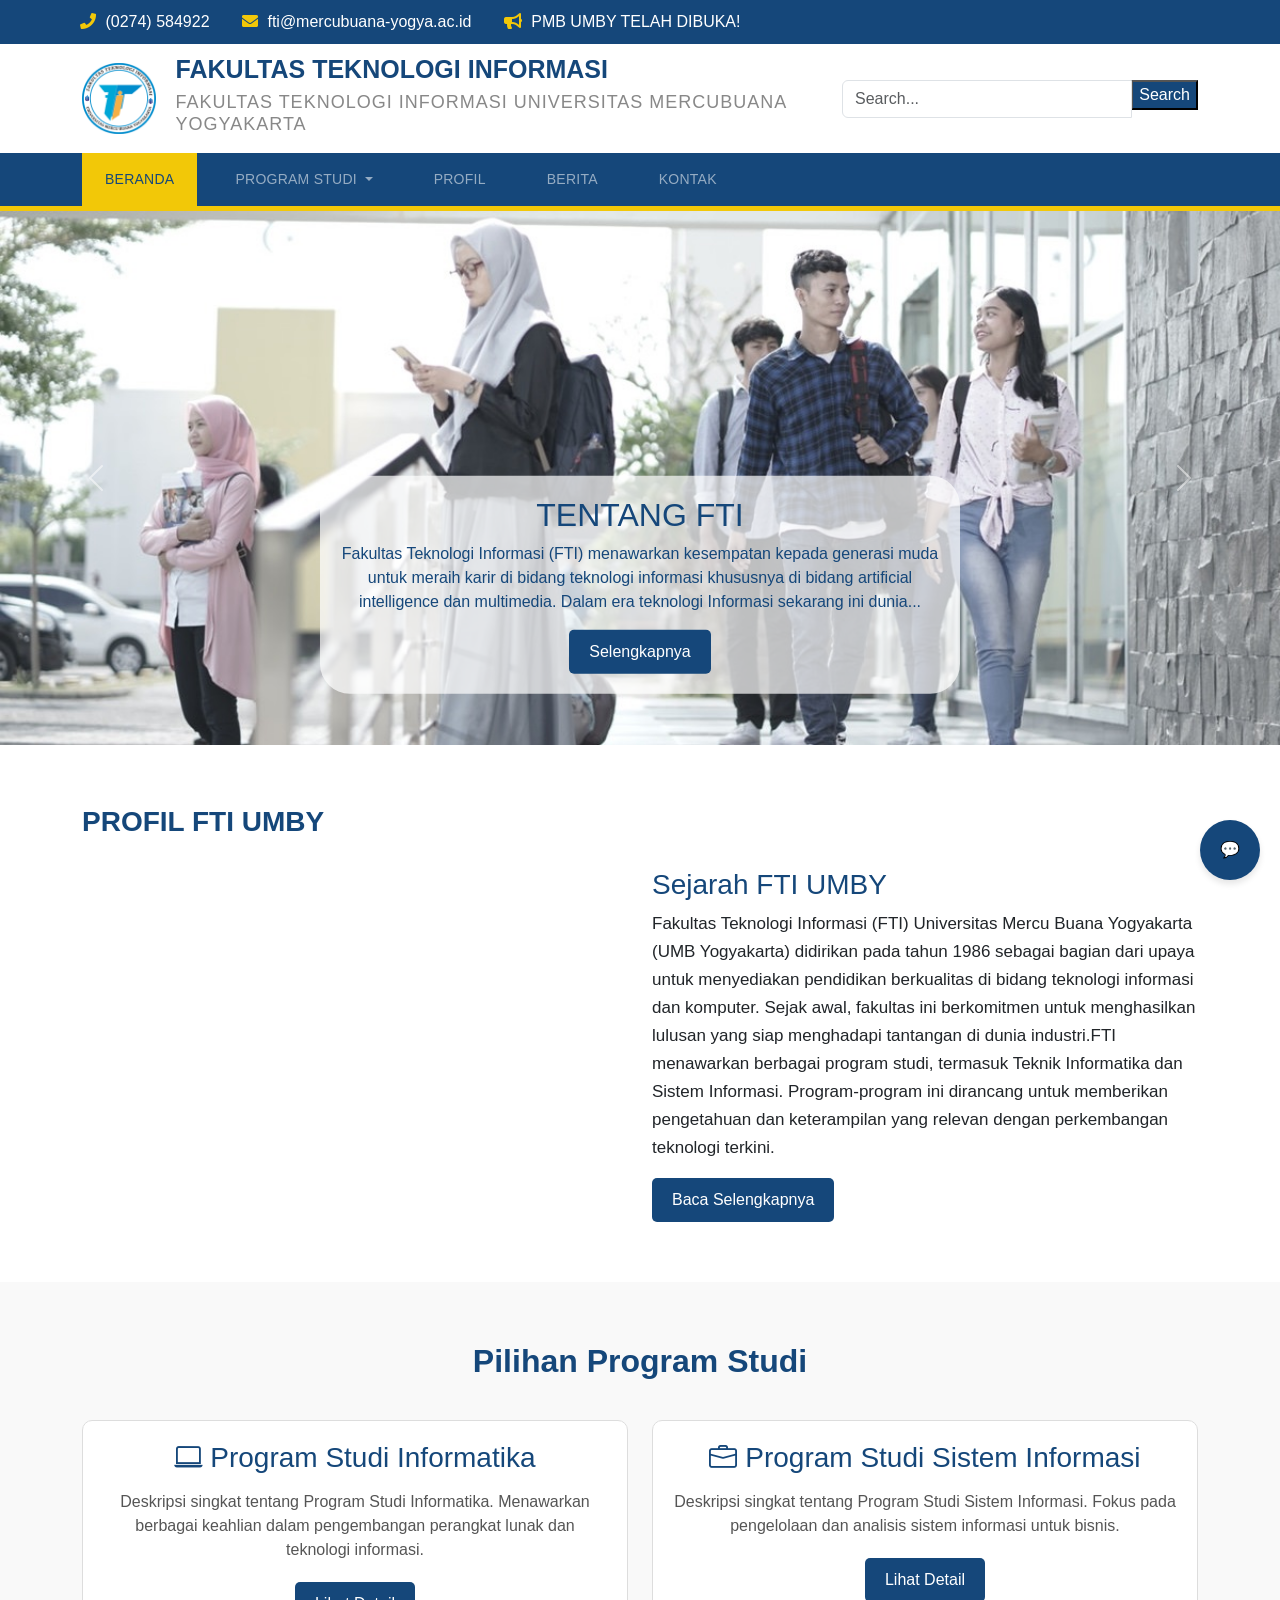
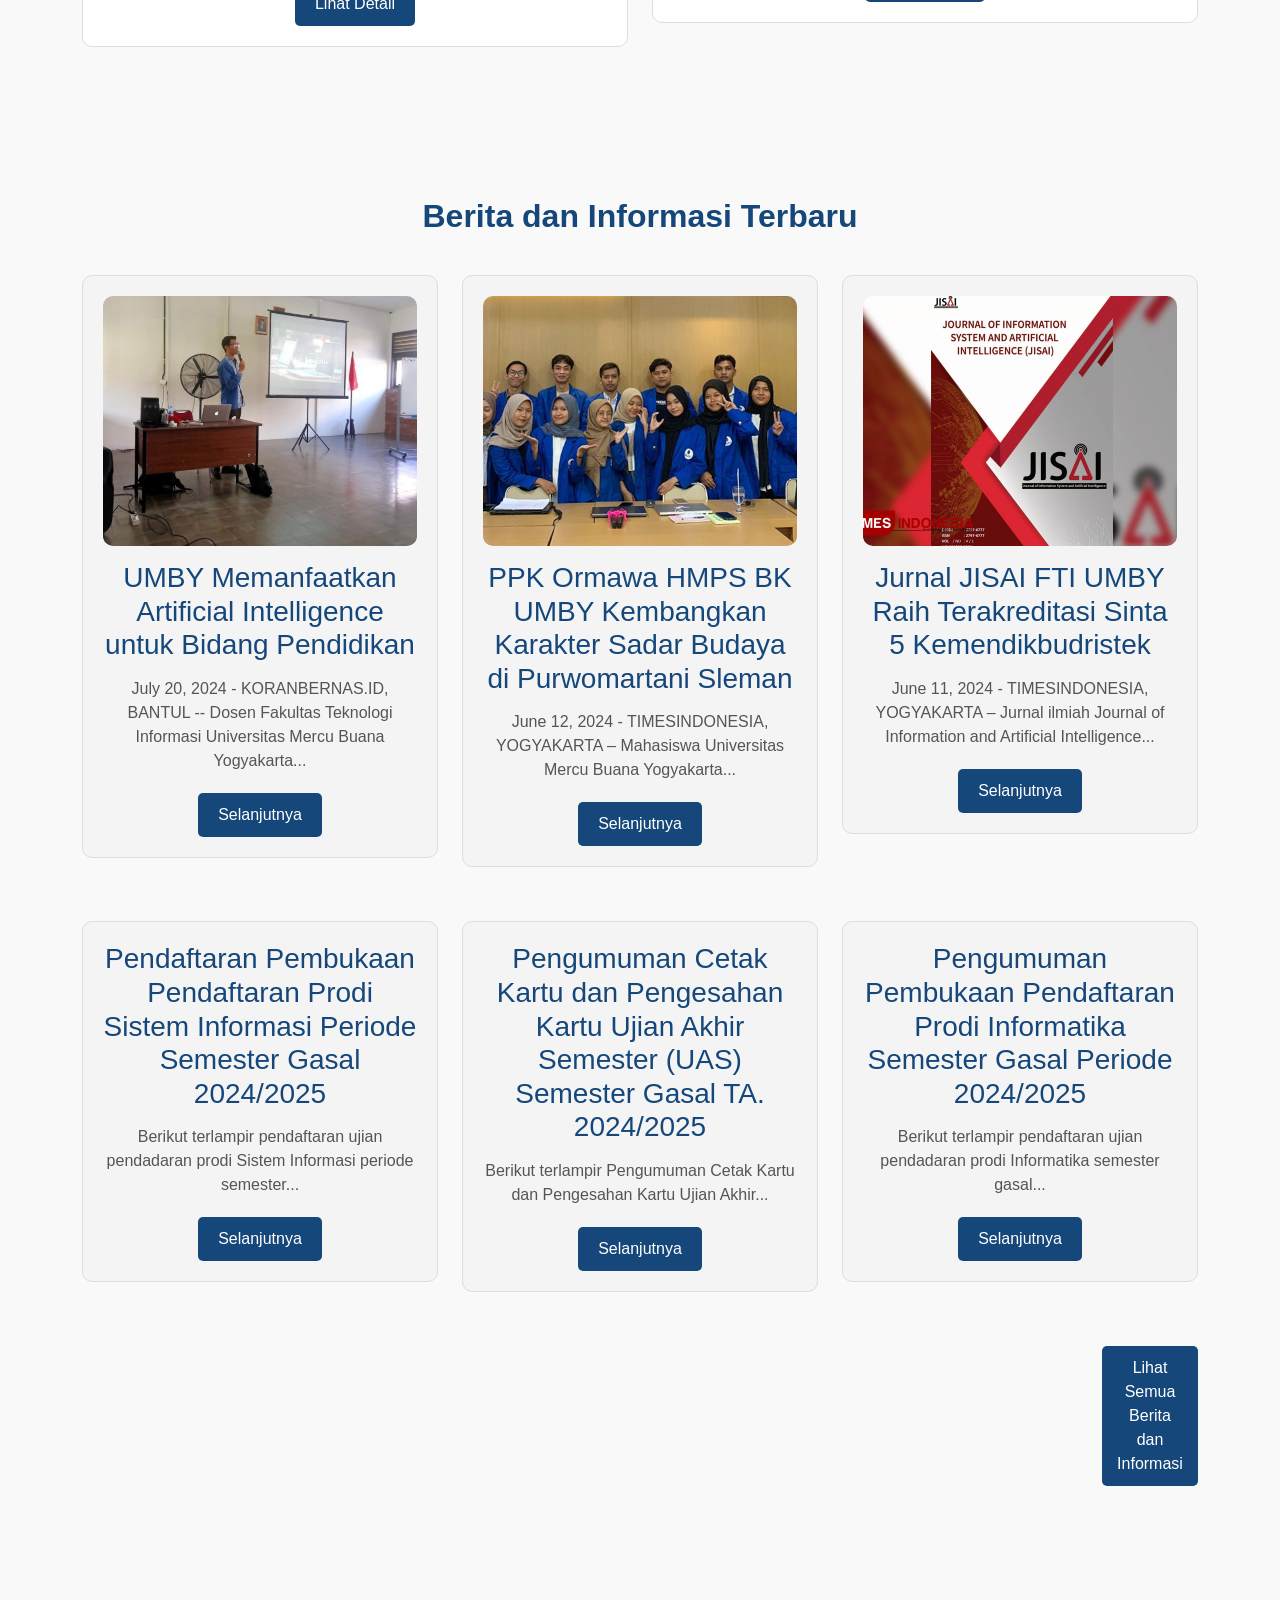
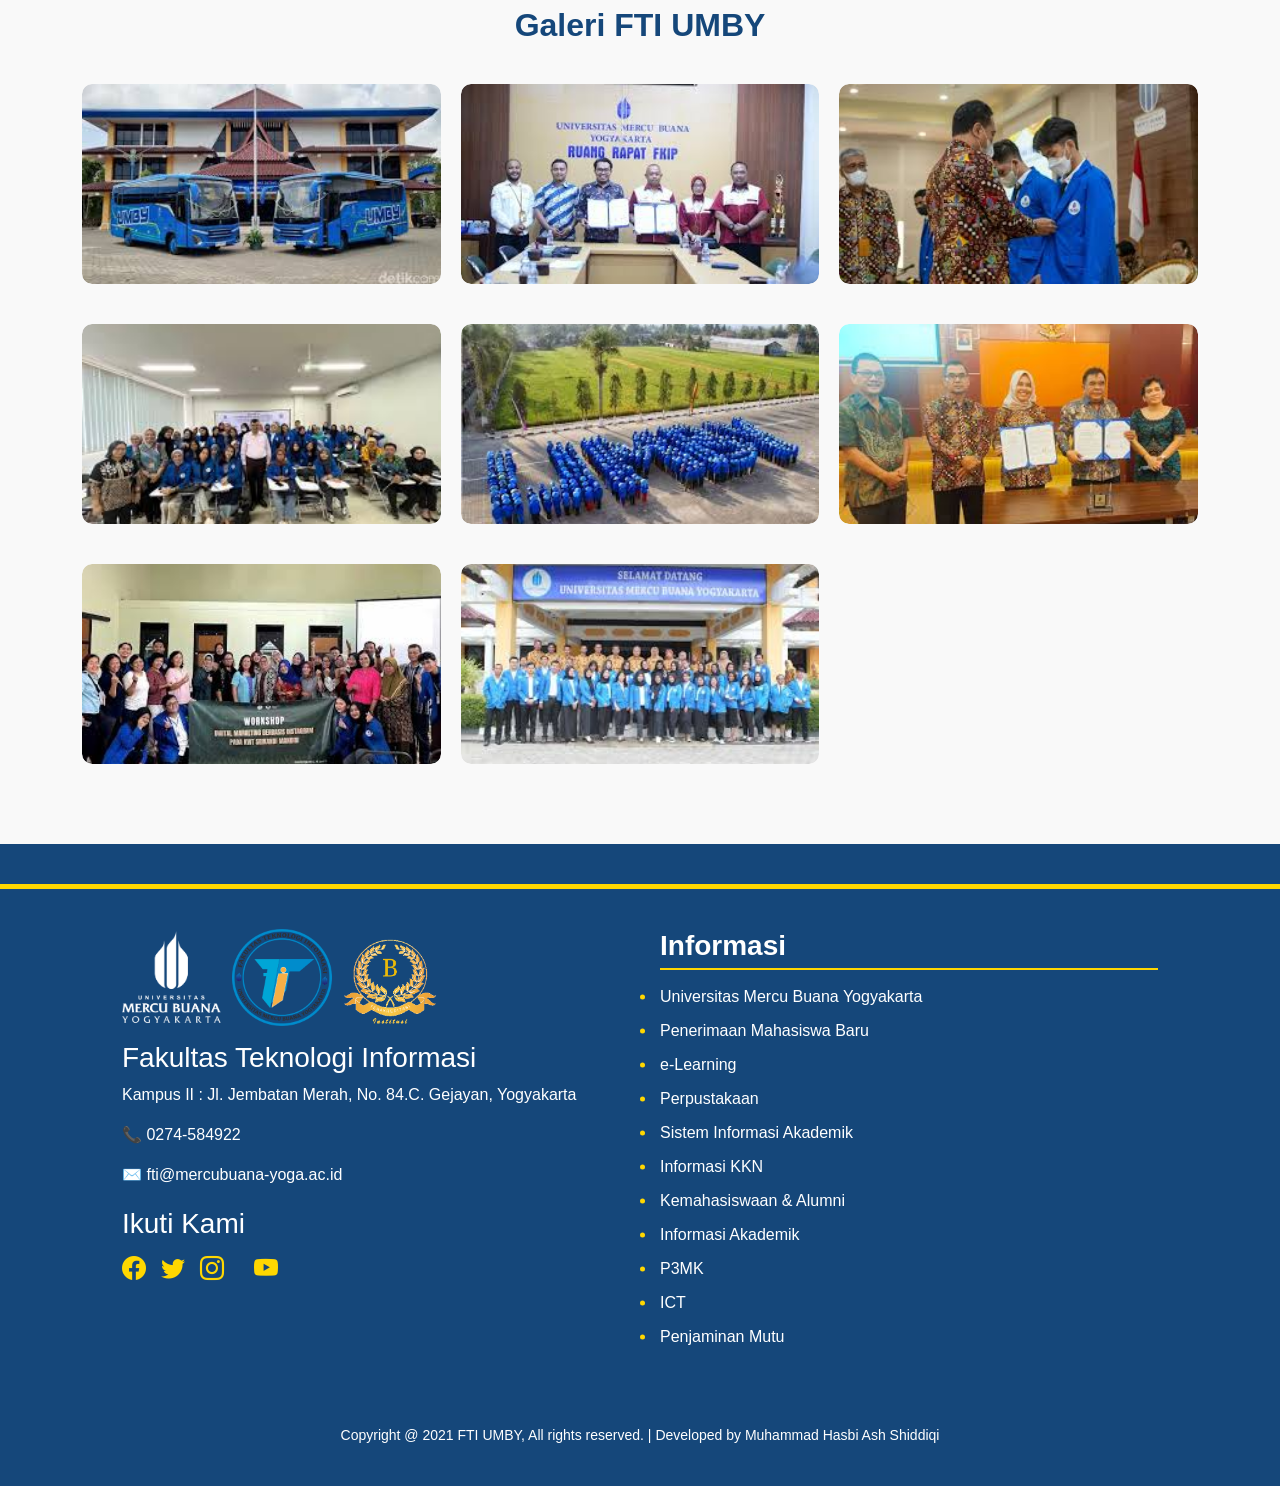
<file: index.html>
<!DOCTYPE html>  
<html lang="id">  
<head>  
    <meta charset="UTF-8" />  
    <meta name="viewport" content="width=device-width, initial-scale=1.0" />  
    <title>Fakultas Teknologi Informasi</title>  
    <!-- Bootstrap -->  
    <link href="https://cdn.jsdelivr.net/npm/bootstrap@5.3.0-alpha1/dist/css/bootstrap.min.css" rel="stylesheet">  
    <!-- Carousel -->  
    <link rel="stylesheet" href="assets/css/owl.carousel.min.css">  
    <!-- Font Awesome -->  
    <link rel="stylesheet" href="assets/fontawesome/css/all.min.css">  
    <!-- style css custom -->  
    <link rel="stylesheet" href="assets/css/style.css">  
    <!-- Chatbot -->
    <link rel="stylesheet" href="assets/css/chatbot.css">
    <!-- js -->
    <link rel="stylesheet" href="https://cdn.jsdelivr.net/npm/bootstrap-icons@1.5.0/font/bootstrap-icons.css">

    
</head>  
    <!-- Topbar -->
  <section id="topbar">  
    <div class="container">  
        <div class="row">  
            <!-- <div class="col-md-9 col-12">   -->
                <ul class="top-contact list-inline mb-0">  
                    <li class="list-inline-item">  
                        <a href=""><i class="fas fa-phone"></i> (0274) 584922</a>  
                    </li>  
                    <li class="list-inline-item">  
                        <a href=""><i class="fas fa-envelope"></i> fti@mercubuana-yogya.ac.id</a>  
                    </li>  
                    <li class="list-inline-item">  
                        <a href=""><i class="fas fa-bullhorn"></i> PMB UMBY TELAH DIBUKA!</a>  
                    </li>  
                </ul>  
            </div>  
        </div>  
    </div>  
</section>

<!-- Header -->
<header>  
    <div class="container">  
        <div class="row">  
            <div class="col-md-8">  
                <div class="brand">  
                    <img src="assets/img/logo-fti-umby-2.png" alt="" width="10%" height="10%">  
                    <div class="brand-name">  
                        <h1 style="font-weight: bold;">Fakultas Teknologi Informasi</h1>  
                        <h3>Fakultas Teknologi Informasi Universitas Mercubuana Yogyakarta</h3>  
                    </div>  
                </div>  
            </div>  
            <div class="col-md-4 bungkus-searchbox">  
                <div class="searchbox">  
                    <form method="get">  
                        <div class="input-group">  
                            <input type="text" class="form-control" placeholder="Search..." name="search">  
                            <div class="input-group-append">  
                                <button class="btn-search" id="my-addon">Search</button>  
                            </div>  
                        </div>  
                    </form>  
                </div>  
            </div>  
        </div>  
    </div>  
</header>  

<!-- Navbar -->  
<nav class="navbar navbar-expand-lg navbar-dark bg-biru">  
  <div class="container">  
      <button class="navbar-toggler" type="button" data-bs-toggle="collapse" data-bs-target="#my-nav"  
              aria-controls="my-nav" aria-expanded="false" aria-label="Toggle navigation">  
          <span class="navbar-toggler-icon"></span>  
      </button>  

      <div id="my-nav" class="collapse navbar-collapse">  
          <ul class="navbar-nav mr-auto">  
              <li class="nav-item active">  
                  <a class="nav-link" href="index.html">Beranda<span class="sr-only">(current)</span></a>  
              </li>  
              <li class="nav-item dropdown">  
                  <a class="nav-link dropdown-toggle" href="#" id="navbarDropdown" role="button" data-bs-toggle="dropdown" aria-expanded="false">  
                      Program studi  
                  </a>  
                  <ul class="dropdown-menu" aria-labelledby="navbarDropdown">  
                      <li><a class="dropdown-item" href="Sisteminformasi.html">Sistem Informasi</a></li>  
                      <li><a class="dropdown-item" href="informatika.html">Teknik Informatika</a></li>  
                  </ul>  
              </li>  
              <li class="nav-item nav-item profil">  
                <a class="nav-link " href="profil.html">Profil</a>  
            </li>  
              <li class="nav-item">  
                  <a class="nav-link" href="berita.html">Berita</a>  
              </li>  
              <li class="nav-item">  
                  <a class="nav-link" href="kontak.html">Kontak</a>  
              </li>  
          </ul>  
      </div>  
  </div>  
</nav>

<!-- Carousel -->  
<section id="hero-area" class="carousel slide" data-bs-ride="carousel">  
    <div class="carousel-inner">  
        <div class="carousel-item active">  
            <div class="slider-item-img">  
                <img src="assets/img/banner 1.jpg" class="d-block w-100" alt="Banner 1">  
            </div>  
            <div class="slider-item-content">  
                <h2>TENTANG FTI</h2>  
                <p>Fakultas Teknologi Informasi (FTI) menawarkan kesempatan kepada generasi muda untuk meraih karir di bidang teknologi informasi khususnya di bidang artificial intelligence dan multimedia. Dalam era teknologi Informasi sekarang ini dunia...</p>  
                <a href="profil.html" type="button" class="btn btn-utama">Selengkapnya</a>  
            </div>  
        </div>  
        <div class="carousel-item">  
          <div class="slider-item-img">  
              <img src="assets/img/banner22.jpg" class="d-block w-100" alt="Banner 2">  
          </div>  
          <div class="slider-item-content">  
              <h2>BERGABUNG DENGAN FTI</h2>  
              <p>Kenapa harus bergabung dengan FTI UMBY ? Kurikulum yang digunakan up to date berbasis Outcome Based Education (OBE) dan sudah mengimplementasikan Merdeka Belajar Kampus Merdeka (MBKM), yang diimplementasikan dengan...</p>  
              <a href="kontak.html" type="button" class="btn btn-utama">Selengkapnya</a>  
          </div>  
      </div>  
      <div class="carousel-item">  
        <div class="slider-item-img">  
            <img src="assets/img/banner3.jpg" class="d-block w-100" alt="Banner 2">  
        </div>  
        <div class="slider-item-content" >  
            <h2>Pilihan Program Studi</h2>  
            <p>Program Studi di Fakultas Teknologi Informasi (FTI) UMBY adalah : Informatika (S1), dengan minat studi Rekayasa Perangkat Lunak Cerdas dan Jaringan Komputer, dan Sistem Informasi (S1), dengan minat studi Business....</p>  
            <a href="#pilihan-prodi" type="button" class="btn btn-utama">Selengkapnya</a>  
        </div>  
    </div>  
    <button class="carousel-control-prev" type="button" data-bs-target="#hero-area" data-bs-slide="prev">  
        <span class="carousel-control-prev-icon" aria-hidden="true"></span>  
        <span class="visually-hidden">Previous</span>  
    </button>  
    <button class="carousel-control-next" type="button" data-bs-target="#hero-area" data-bs-slide="next">  
        <span class="carousel-control-next-icon" aria-hidden="true"></span>  
        <span class="visually-hidden">Next</span>  
    </button>  
</section>  

<!-- Sambutan -->  
<section id="sambutan">  
    <div class="container">  
        <h2 style="font-weight: bold;">PROFIL FTI UMBY</h2>  
        <div class="row">  
            <div class="col-md-6">  
                <div class="video-wrapper">  
                    <iframe width="560" height="315" src="https://www.youtube.com/embed/hKMI5PmJaQs?si=p_EvViXHZ1fqysNM" frameborder="0"  
                        allow="accelerometer; autoplay; encrypted-media; gyroscope; picture-in-picture"  
                        allowfullscreen></iframe>  
                </div>  
            </div>  
            <div class="col-md-6">  
                <h3>Sejarah FTI UMBY</h3>  
                <p>  
                    Fakultas Teknologi Informasi (FTI) Universitas Mercu Buana Yogyakarta (UMB Yogyakarta) didirikan pada tahun 1986 sebagai bagian dari upaya untuk menyediakan pendidikan berkualitas di bidang teknologi informasi dan komputer. Sejak awal, fakultas ini berkomitmen untuk menghasilkan lulusan yang siap menghadapi tantangan di dunia industri.FTI menawarkan berbagai program studi, termasuk Teknik Informatika dan Sistem Informasi. Program-program ini dirancang untuk memberikan pengetahuan dan keterampilan yang relevan dengan perkembangan teknologi terkini. 
                </p>  
                <a href="profil.html" class="btn btn-utama">Baca Selengkapnya</a>  
            </div>  
        </div>  
    </div>  
</section>


<!-- prodi -->
<section id="pilihan-prodi" class="pilihan-prodi">  
    <div class="container">  
        <h2 style="font-weight: bold;">Pilihan Program Studi</h2>  
        <div class="row">  
            <div class="col-md-6">  
                <div class="prodi-card">  
                    <h3><i class="bi bi-laptop"></i> Program Studi Informatika</h3>  
                    <p>Deskripsi singkat tentang Program Studi Informatika. Menawarkan berbagai keahlian dalam pengembangan perangkat lunak dan teknologi informasi.</p>  
                    <a href="informatika.html" class="btn btn-utama">Lihat Detail</a>  
                </div>  
            </div>  
            <div class="col-md-6">  
                <div class="prodi-card">  
                    <h3><i class="bi bi-briefcase"></i> Program Studi Sistem Informasi</h3>  
                    <p>Deskripsi singkat tentang Program Studi Sistem Informasi. Fokus pada pengelolaan dan analisis sistem informasi untuk bisnis.</p>   
                    <a href="Sisteminformasi.html" class="btn btn-utama">Lihat Detail</a>  
                </div>  
            </div>  
        </div>  
    </div>  
</section>

<!-- Berita / Informasi Terbaru -->  
<section id="berita-informasi" class="berita-informasi">  
    <div class="container">  
        <h2 style="font-weight: bold;">Berita dan Informasi Terbaru</h2>  
        <div class="row">  
            <div class="col-md-4">  
                <div class="berita-card">  
                    <img src="assets/img/Berita 1.jpg" alt="Berita 1" class="berita-img">  
                    <h3>UMBY Memanfaatkan Artificial Intelligence untuk Bidang Pendidikan</h3>  
                    <p>July 20, 2024 - KORANBERNAS.ID, BANTUL -- Dosen Fakultas Teknologi Informasi Universitas Mercu Buana Yogyakarta...</p>  
                    <a href="#" class="btn btn-utama">Selanjutnya</a>  
                </div>  
            </div>  
            <div class="col-md-4">  
                <div class="berita-card">  
                    <img src="assets/img/Berita 2.jpg" alt="Berita 2" class="berita-img">  
                    <h3>PPK Ormawa HMPS BK UMBY Kembangkan Karakter Sadar Budaya di Purwomartani Sleman</h3>  
                    <p>June 12, 2024 - TIMESINDONESIA, YOGYAKARTA – Mahasiswa Universitas Mercu Buana Yogyakarta...</p>  
                    <a href="#" class="btn btn-utama">Selanjutnya</a>  
                </div>  
            </div>  
            <div class="col-md-4">  
                <div class="berita-card">  
                    <img src="assets/img/berita 3.jpg" alt="Berita 3" class="berita-img">  
                    <h3>Jurnal JISAI FTI UMBY Raih Terakreditasi Sinta 5 Kemendikbudristek</h3>  
                    <p>June 11, 2024 - TIMESINDONESIA, YOGYAKARTA – Jurnal ilmiah Journal of Information and Artificial Intelligence...</p>  
                    <a href="#" class="btn btn-utama">Selanjutnya</a>  
                </div>  
            </div>  
        </div>  
        <div class="row mt-4">  
            <div class="col-md-4">  
                <div class="berita-card">  
                    <h3>Pendaftaran Pembukaan Pendaftaran Prodi Sistem Informasi Periode Semester Gasal 2024/2025</h3>  
                    <p>Berikut terlampir pendaftaran ujian pendadaran prodi Sistem Informasi periode semester...</p>  
                    <a href="#" class="btn btn-utama">Selanjutnya</a>  
                </div>  
            </div>  
            <div class="col-md-4">  
                <div class="berita-card">  
                    <h3>Pengumuman Cetak Kartu dan Pengesahan Kartu Ujian Akhir Semester (UAS) Semester Gasal TA. 2024/2025</h3>  
                    <p>Berikut terlampir Pengumuman Cetak Kartu dan Pengesahan Kartu Ujian Akhir...</p>  
                    <a href="#" class="btn btn-utama">Selanjutnya</a>  
                </div>  
            </div>  
            <div class="col-md-4">  
                <div class="berita-card">  
                    <h3>Pengumuman Pembukaan Pendaftaran Prodi Informatika Semester Gasal Periode 2024/2025</h3>  
                    <p>Berikut terlampir pendaftaran ujian pendadaran prodi Informatika semester gasal...</p>  
                    <a href="#" class="btn btn-utama">Selanjutnya</a>  
                </div>  
            </div>  
        </div>  
        <div class="text-center mt-4">  
            <a href="berita.html" class="btn btn-berita">Lihat Semua Berita dan Informasi</a>  
        </div>  
    </div>  
</section>

<!-- Gallery -->  
<section id="galeri" class="galeri">  
    <div class="container">  
        <h2 style="font-weight: bold;">Galeri FTI UMBY</h2>  
        <div class="galeri-grid">  
            <div class="galeri-card">  
                <img src="assets/img/galeri 1.jpeg" alt="Gambar 1" class="galeri-img">  
                <div class="overlay">  
                    <div class="text">Gambar 1</div>  
                </div>  
            </div>  
            <div class="galeri-card">  
                <img src="assets/img/galeri 5.jpeg" alt="Gambar 2" class="galeri-img">  
                <div class="overlay">  
                    <div class="text">Gambar 2</div>  
                </div>  
            </div>  
            <div class="galeri-card">  
                <img src="assets/img/galeri 3.jpeg" alt="Gambar 3" class="galeri-img">  
                <div class="overlay">  
                    <div class="text">Gambar 3</div>  
                </div>  
            </div>  
            <div class="galeri-card">  
                <img src="assets/img/galeri 4.jpeg" alt="Gambar 4" class="galeri-img">  
                <div class="overlay">  
                    <div class="text">Gambar 4</div>  
                </div>  
            </div>  
            <div class="galeri-card">  
                <img src="assets/img/galeri 2.jpeg" alt="Gambar 5" class="galeri-img">  
                <div class="overlay">  
                    <div class="text">Gambar 5</div>  
                </div>  
            </div>  
            <div class="galeri-card">  
                <img src="assets/img/galeri 6.jpeg" alt="Gambar 6" class="galeri-img">  
                <div class="overlay">  
                    <div class="text">Gambar 6</div>  
                </div>  
            </div>  
            <div class="galeri-card">  
                <img src="assets/img/galeri 7.jpeg" alt="Gambar 6" class="galeri-img">  
                <div class="overlay">  
                    <div class="text">Gambar 6</div>  
                </div>  
            </div>  
            <div class="galeri-card">  
                <img src="assets/img/galeri 8.jpeg" alt="Gambar 6" class="galeri-img">  
                <div class="overlay">  
                    <div class="text">Gambar 6</div>  
                </div>  
            </div>  
        </div>  
    </div>  
</section>

<!-- Footer -->  
<footer class="footer">  
    <div class="footer-top"></div> 
    <div class="container">  
        <div class="footer-content">  
            <div class="footer-left">  
                <div class="footer-logos">  
                    <div class="footer-logo">  
                        <img src="assets/img/logo umby putih.png" alt="Logo FTI UMBY"> 
                    </div>  
                    <div class="footer-logo">  
                        <img src="assets/img/logo-fti-umby-2.png" alt="Logo Lain"> 
                    </div>  
                    <div class="footer-logo">  
                        <img src="assets/img/akreditasi-institusi.png" alt="Logo Lain">
                    </div>  
                   
                </div>  
                <h3>Fakultas Teknologi Informasi</h3>  
                <p>Kampus II : Jl. Jembatan Merah, No. 84.C. Gejayan, Yogyakarta</p>  
                <p>📞 0274-584922</p>  
                <p>✉️ fti@mercubuana-yoga.ac.id</p>  
                <div class="follow-us">  
                    <h3>Ikuti Kami</h3>   
                    <div class="social-icons">  
                        <a href="https://www.facebook.com/umbyfti/?locale=id_ID" class="social-icon"><i class="bi bi-facebook"></i></a>  
                        <a href="https://x.com/umbyfti" class="social-icon"><i class="bi bi-twitter"></i></a>  
                        <a href="https://www.instagram.com/officialftiumby" class="social-icon"><i class="bi bi-instagram"></i><a>  
                        <a href="https://www.youtube.com/@FTIUMBY_Channel" class="social-icon"><i class="bi bi-youtube"></i></a>   
                </div>  
                </div>  
            </div>  
            <div class="footer-right">  
                <h3>Informasi</h3>  
                <ul>  
                    <li>Universitas Mercu Buana Yogyakarta</li>  
                    <li>Penerimaan Mahasiswa Baru</li>  
                    <li>e-Learning</li>  
                    <li>Perpustakaan</li>  
                    <li>Sistem Informasi Akademik</li>  
                    <li>Informasi KKN</li>  
                    <li>Kemahasiswaan & Alumni</li>  
                    <li>Informasi Akademik</li>  
                    <li>P3MK</li>  
                    <li>ICT</li>  
                    <li>Penjaminan Mutu</li>  
                </ul>  
            </div>  
        </div>  
        
        <div class="footer-bottom">  
            <p>Copyright @ 2021 FTI UMBY, All rights reserved. | Developed by Muhammad Hasbi Ash Shiddiqi</p>  
        </div>  
    </div>  
    <!-- chatbot -->
    <div id="chatbot-container" class="chatbot-container">  
        <div id="chatbot-toggle" class="chatbot-toggle">  
            <span>💬</span>  
        </div>  
        <div id="chatbot-window" class="chatbot-window">  
            <div class="chatbot-header">  
                <h3>Chatbot FTI UMBY</h3>  
                <button id="chatbot-close" class="chatbot-close">×</button>  
            </div>  
            <div id="chatbot-messages" class="chatbot-messages">  
                <div class="message bot-message">  
                    <p>Selamat datang! Ada yang bisa saya bantu tentang Fakultas Teknologi Informasi UMBY?</p>  
                </div>  
            </div>  
            <div class="chatbot-input">  
                <input type="text" id="user-input" placeholder="Ketik pesan Anda...">  
                <button id="send-message">Kirim</button>  
            </div>  
        </div>  
    </div>  
</footer>
<!-- Pustaka Script js -->
<script src="assets/js/chatbot.js"></script> 
<script src="https://cdn.jsdelivr.net/npm/bootstrap@5.3.0-alpha1/dist/js/bootstrap.bundle.min.js"></script>  
<script src="https://cdn.jsdelivr.net/npm/popper.js@1.16.1/dist/umd/popper.min.js"></script>  


</body>  
</html>
</file>
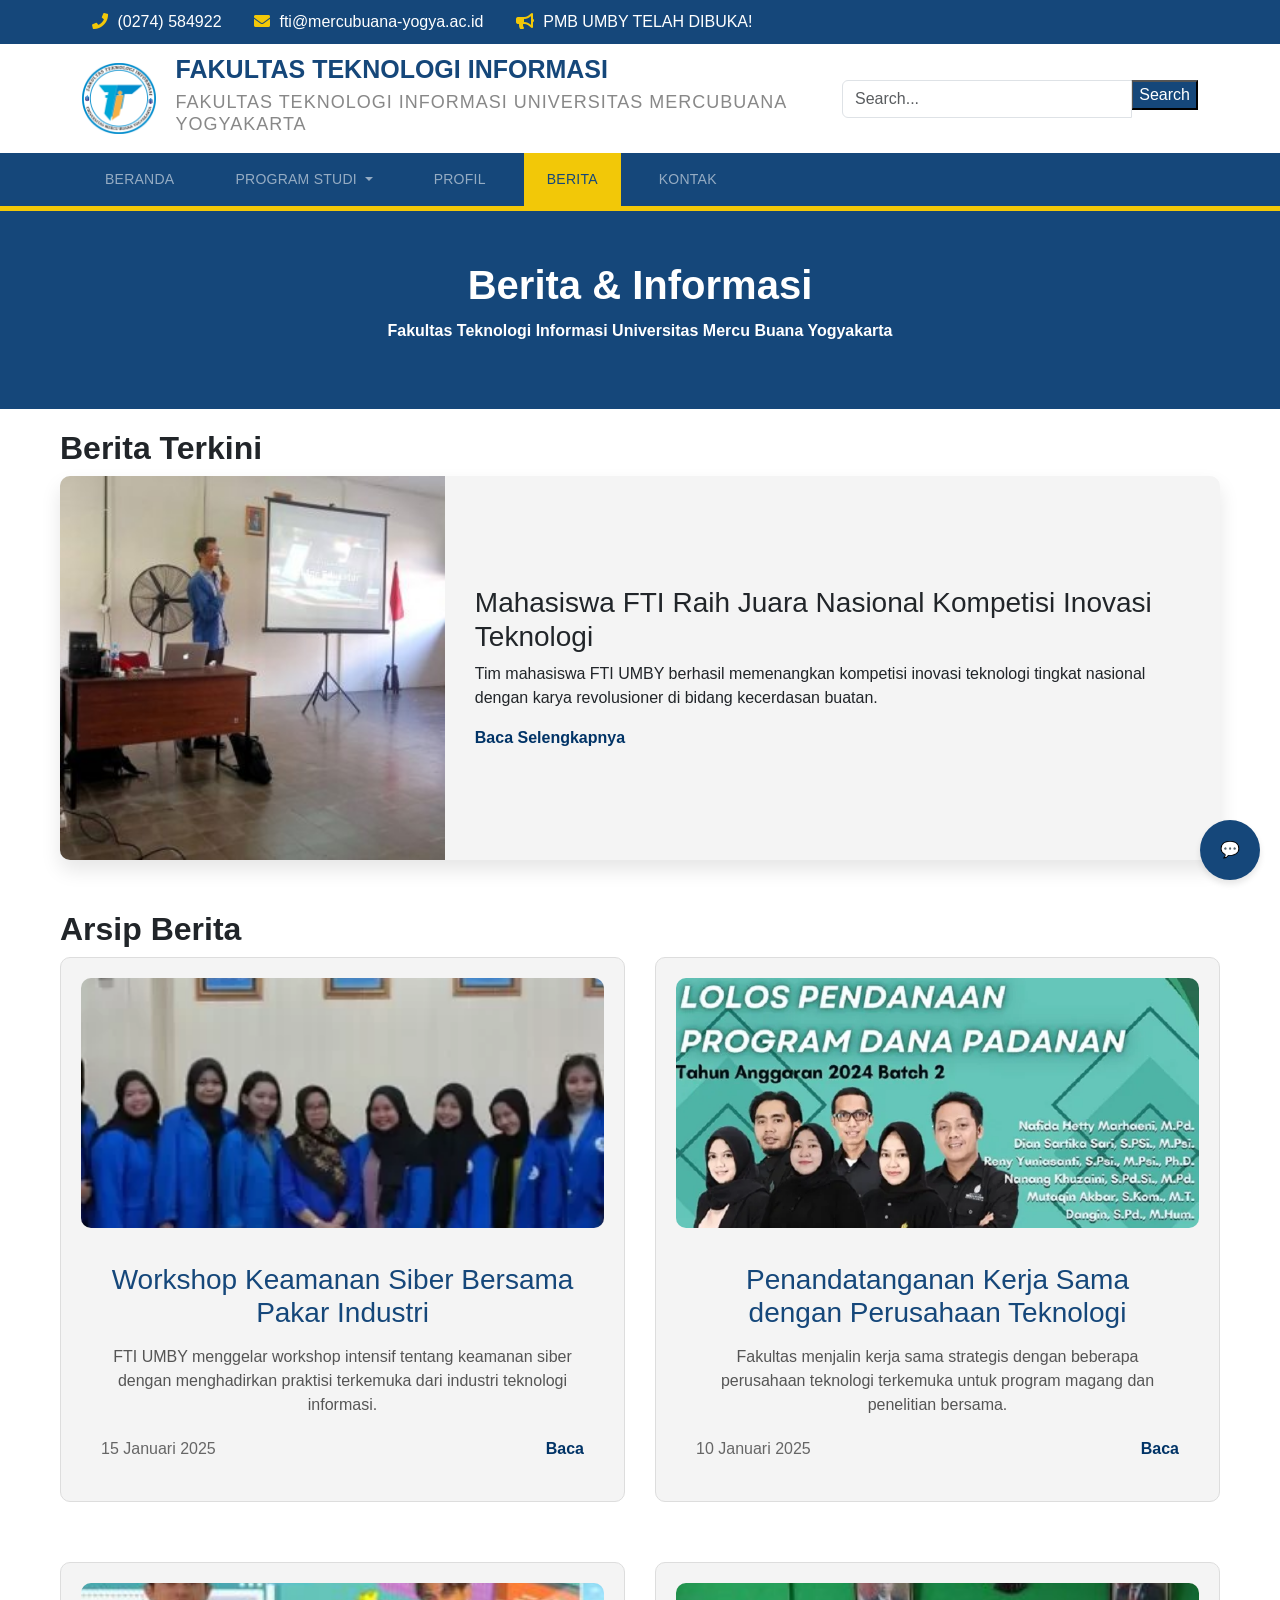
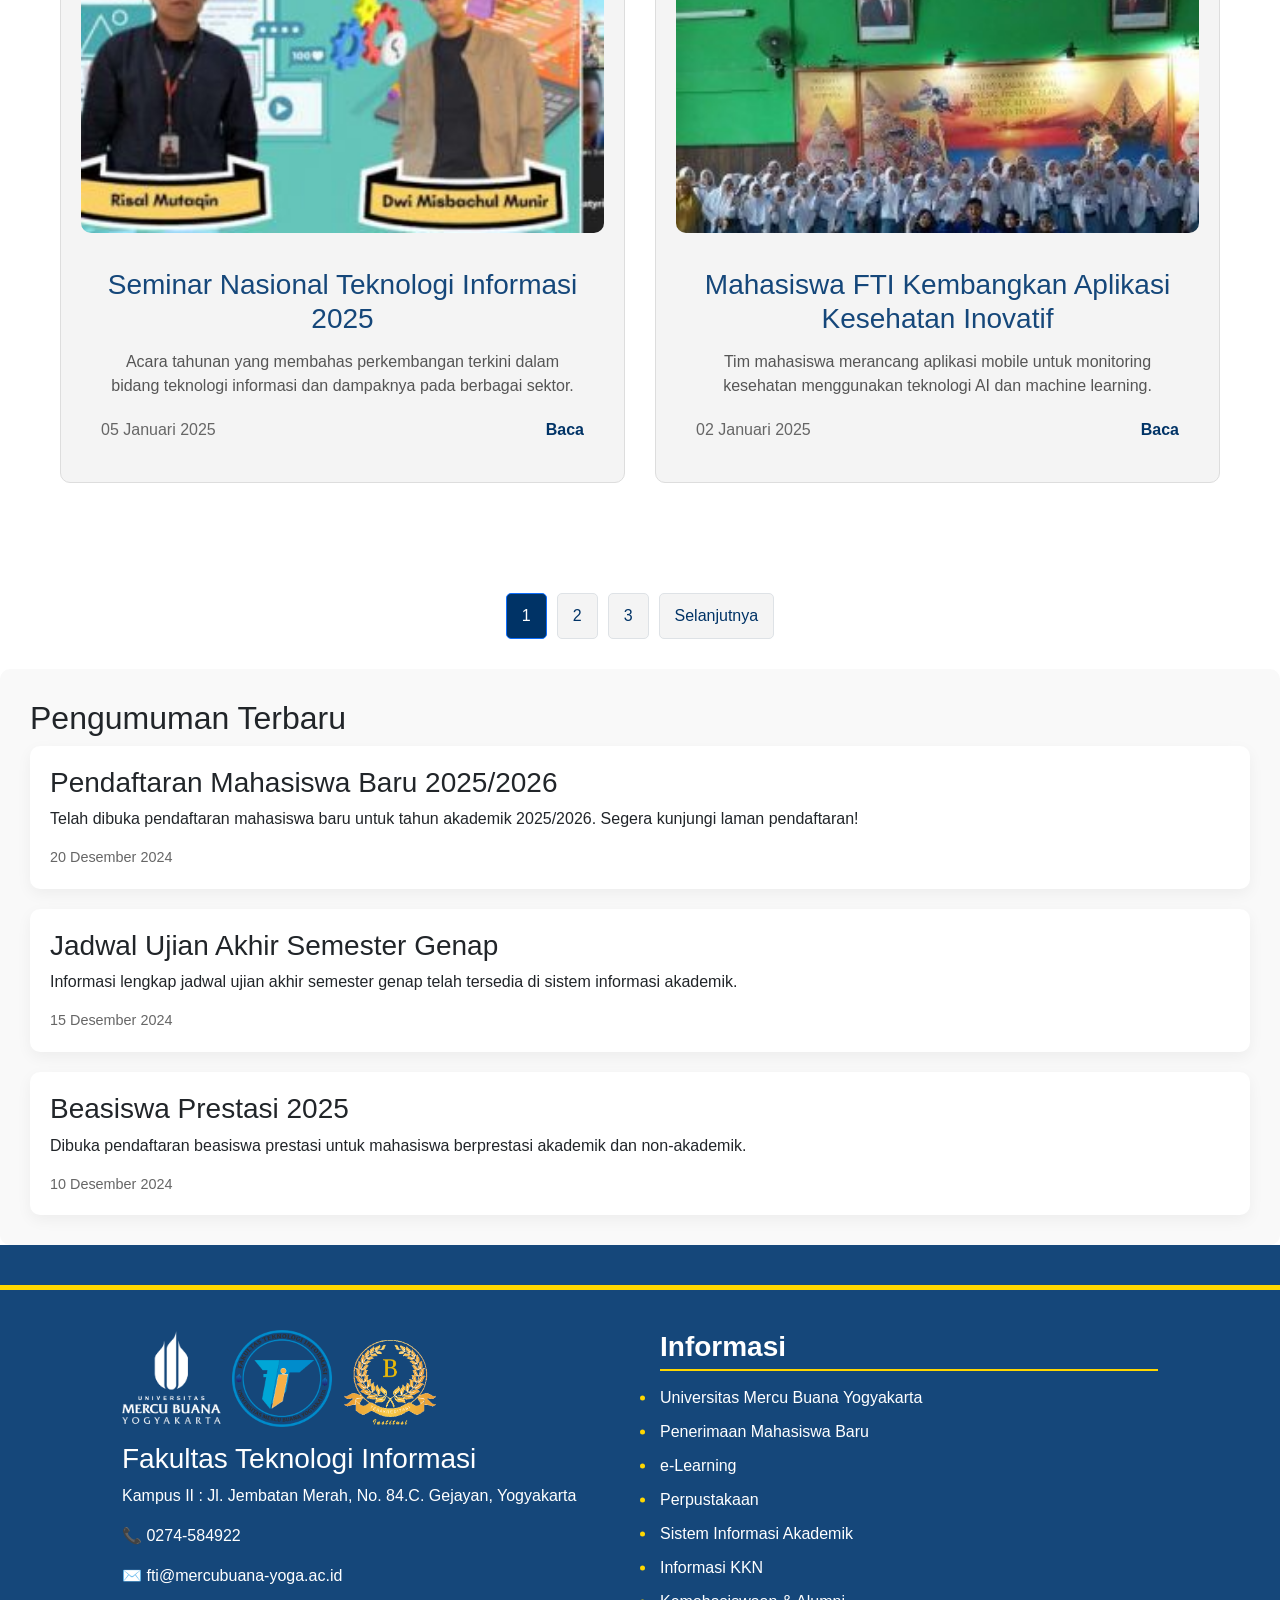
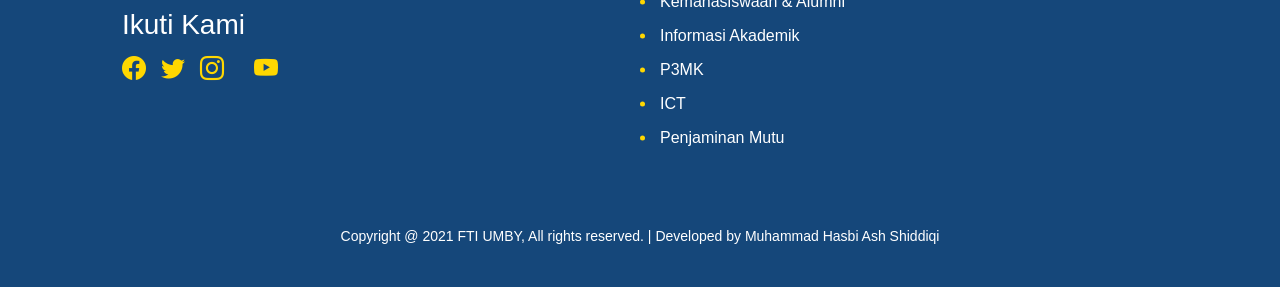
<file: berita.html>
<!DOCTYPE html>
<html lang="id">
<head>
    <meta charset="UTF-8">
    <meta name="viewport" content="width=device-width, initial-scale=1.0">
    <title>Berita & Informasi - FTI UMBY</title>
    <!-- Bootstrap -->  
    <link href="https://cdn.jsdelivr.net/npm/bootstrap@5.3.0-alpha1/dist/css/bootstrap.min.css" rel="stylesheet">  
    <!-- Carousel -->  
    <link rel="stylesheet" href="assets/css/owl.carousel.min.css">  
    <!-- Font Awesome -->  
    <link rel="stylesheet" href="assets/fontawesome/css/all.min.css">  
    <!-- style css custom -->  
    <link rel="stylesheet" href="assets/css/style.css">  
    <!-- Berita -->
    <link rel="stylesheet" href="assets/css/berita.css">
    <!-- Chatbot -->
    <link rel="stylesheet" href="assets/css/chatbot.css">
    <!-- js -->
    <link rel="stylesheet" href="https://cdn.jsdelivr.net/npm/bootstrap-icons@1.5.0/font/bootstrap-icons.css">
</head>
<body>
      <!-- Topbar -->
 <section id="topbar">  
    <div class="container">  
        <div class="row">  
            <div class="col-md-9 col-12">  
                <ul class="top-contact list-inline mb-0">  
                    <li class="list-inline-item">  
                        <a href=""><i class="fas fa-phone"></i> (0274) 584922</a>  
                    </li>  
                    <li class="list-inline-item">  
                        <a href=""><i class="fas fa-envelope"></i> fti@mercubuana-yogya.ac.id</a>  
                    </li>  
                    <li class="list-inline-item">  
                        <a href=""><i class="fas fa-bullhorn"></i> PMB UMBY TELAH DIBUKA!</a>  
                    </li>  
                </ul>  
            </div>  
        </div>  
    </div>  
</section>
<!-- Header -->
<header>  
    <div class="container">  
        <div class="row">  
            <div class="col-md-8">  
                <div class="brand">  
                    <img src="assets/img/logo-fti-umby-2.png" alt="" width="10%" height="10%">  
                    <div class="brand-name">  
                        <h1 style="font-weight: bold;">Fakultas Teknologi Informasi</h1>  
                        <h3>Fakultas Teknologi Informasi Universitas Mercubuana Yogyakarta</h3>  
                    </div>  
                </div>  
            </div>  
            <div class="col-md-4 bungkus-searchbox">  
                <div class="searchbox">  
                    <form method="get">  
                        <div class="input-group">  
                            <input type="text" class="form-control" placeholder="Search..." name="search">  
                            <div class="input-group-append">  
                                <button class="btn-search" id="my-addon">Search</button>  
                            </div>  
                        </div>  
                    </form>  
                </div>  
            </div>  
        </div>  
    </div>  
</header>  

<!-- Navbar -->  
<nav class="navbar navbar-expand-lg navbar-dark bg-biru">  
  <div class="container">  
      <button class="navbar-toggler" type="button" data-bs-toggle="collapse" data-bs-target="#my-nav"  
              aria-controls="my-nav" aria-expanded="false" aria-label="Toggle navigation">  
          <span class="navbar-toggler-icon"></span>  
      </button>  

      <div id="my-nav" class="collapse navbar-collapse">  
          <ul class="navbar-nav mr-auto">  
              <li class="nav-item">  
                  <a class="nav-link" href="index.html">Beranda<span class="sr-only">(current)</span></a>  
              </li>  
              <li class="nav-item dropdown">  
                  <a class="nav-link dropdown-toggle" href="#" id="navbarDropdown" role="button" data-bs-toggle="dropdown" aria-expanded="false">  
                      Program studi  
                  </a>  
                  <ul class="dropdown-menu" aria-labelledby="navbarDropdown">  
                      <li><a class="dropdown-item" href="Sisteminformasi.html">Sistem Informasi</a></li>  
                      <li><a class="dropdown-item" href="informatika.html">Teknik Informatika</a></li>  
                  </ul>  
              </li>  
              <li class="nav-item">  
                <a class="nav-link " href="profil.html">Profil</a>  
            </li>  
              <li class="nav-item nav-item berita">  
                  <a class="nav-link" href="berita.html">Berita</a>  
              </li>  
              <li class="nav-item">  
                  <a class="nav-link" href="kontak.html">Kontak</a>  
              </li>  
          </ul>  
      </div>  
  </div>  
</nav>
    <header class="prodi-header">
        <div class="header-content">
            <h1>Berita & Informasi</h1>
            <p>Fakultas Teknologi Informasi Universitas Mercu Buana Yogyakarta</p>
        </div>
    </header>
    <!-- Berita Utama -->
    <main class="prodi-main berita-main">
        <section class="berita-utama">
            <h2>Berita Terkini</h2>
            <div class="berita-headline">
                <div class="headline-berita">
                    <img src="assets/img/berita-1.jpg" alt="Berita Utama">
                    <div class="headline-content">
                        <h3>Mahasiswa FTI Raih Juara Nasional Kompetisi Inovasi Teknologi</h3>
                        <p>Tim mahasiswa FTI UMBY berhasil memenangkan kompetisi inovasi teknologi tingkat nasional dengan karya revolusioner di bidang kecerdasan buatan.</p>
                        <a href="#" class="btn-selengkapnya">Baca Selengkapnya</a>
                    </div>
                </div>
            </div>
        </section>
        <!-- Berita Lainnya -->
        <section class="daftar-berita">
            <h2>Arsip Berita</h2>
            <div class="berita-grid">
                <div class="berita-card">
                    <img src="assets/img/berita-5.webp" alt="Berita 1">
                    <div class="berita-info">
                        <h3>Workshop Keamanan Siber Bersama Pakar Industri</h3>
                        <p>FTI UMBY menggelar workshop intensif tentang keamanan siber dengan menghadirkan praktisi terkemuka dari industri teknologi informasi.</p>
                        <div class="berita-meta">
                            <span>15 Januari 2025</span>
                            <a href="#" class="btn-selengkapnya">Baca</a>
                        </div>
                    </div>
                </div>
                <div class="berita-card">
                    <img src="assets/img/berita-2.webp" alt="Berita 2">
                    <div class="berita-info">
                        <h3>Penandatanganan Kerja Sama dengan Perusahaan Teknologi</h3>
                        <p>Fakultas menjalin kerja sama strategis dengan beberapa perusahaan teknologi terkemuka untuk program magang dan penelitian bersama.</p>
                        <div class="berita-meta">
                            <span>10 Januari 2025</span>
                            <a href="#" class="btn-selengkapnya">Baca</a>
                        </div>
                    </div>
                </div>
                <div class="berita-card">
                    <img src="assets/img/berita-3.jpg" alt="Berita 3">
                    <div class="berita-info">
                        <h3>Seminar Nasional Teknologi Informasi 2025</h3>
                        <p>Acara tahunan yang membahas perkembangan terkini dalam bidang teknologi informasi dan dampaknya pada berbagai sektor.</p>
                        <div class="berita-meta">
                            <span>05 Januari 2025</span>
                            <a href="#" class="btn-selengkapnya">Baca</a>
                        </div>
                    </div>
                </div>
                <div class="berita-card">
                    <img src="assets/img/berita-6.jpg" alt="Berita 4">
                    <div class="berita-info">
                        <h3>Mahasiswa FTI Kembangkan Aplikasi Kesehatan Inovatif</h3>
                        <p>Tim mahasiswa merancang aplikasi mobile untuk monitoring kesehatan menggunakan teknologi AI dan machine learning.</p>
                        <div class="berita-meta">
                            <span>02 Januari 2025</span>
                            <a href="#" class="btn-selengkapnya">Baca</a>
                        </div>
                    </div>
                </div>
            </div>
        </section>
        </main>
        <!-- slide page -->
        <section class="pagination">
            <div class="pagination-container">
                <a href="#" class="page-link active">1</a>
                <a href="#" class="page-link">2</a>
                <a href="#" class="page-link">3</a>
                <a href="#" class="page-link">Selanjutnya</a>
            </div>
        </section>
        <!-- Informasi Pengumuman -->
        <section class="informasi-pengumuman">
            <h2>Pengumuman Terbaru</h2>
            <div class="pengumuman-list">
                <div class="pengumuman-item">
                    <h3>Pendaftaran Mahasiswa Baru 2025/2026</h3>
                    <p>Telah dibuka pendaftaran mahasiswa baru untuk tahun akademik 2025/2026. Segera kunjungi laman pendaftaran!</p>
                    <span class="tanggal-pengumuman">20 Desember 2024</span>
                </div>
                <div class="pengumuman-item">
                    <h3>Jadwal Ujian Akhir Semester Genap</h3>
                    <p>Informasi lengkap jadwal ujian akhir semester genap telah tersedia di sistem informasi akademik.</p>
                    <span class="tanggal-pengumuman">15 Desember 2024</span>
                </div>
                <div class="pengumuman-item">
                    <h3>Beasiswa Prestasi 2025</h3>
                    <p>Dibuka pendaftaran beasiswa prestasi untuk mahasiswa berprestasi akademik dan non-akademik.</p>
                    <span class="tanggal-pengumuman">10 Desember 2024</span>
                </div>
            </div>
        </section>
    </main>

     <!-- Footer -->  
<footer class="footer">  
    <div class="footer-top"></div> 
    <div class="container">  
        <div class="footer-content">  
            <div class="footer-left">  
                <div class="footer-logos">  
                    <div class="footer-logo">  
                        <img src="assets/img/logo umby putih.png" alt="Logo FTI UMBY"> 
                    </div>  
                    <div class="footer-logo">  
                        <img src="assets/img/logo-fti-umby-2.png" alt="Logo Lain"> 
                    </div>  
                    <div class="footer-logo">  
                        <img src="assets/img/akreditasi-institusi.png" alt="Logo Lain">
                    </div>  
                </div>  
                <h3>Fakultas Teknologi Informasi</h3>  
                <p>Kampus II : Jl. Jembatan Merah, No. 84.C. Gejayan, Yogyakarta</p>  
                <p>📞 0274-584922</p>  
                <p>✉️ fti@mercubuana-yoga.ac.id</p>  
                <div class="follow-us">  
                    <h3>Ikuti Kami</h3>   
                    <div class="social-icons">  
                        <a href="https://www.facebook.com/umbyfti/?locale=id_ID" class="social-icon"><i class="bi bi-facebook"></i></a>  
                        <a href="https://x.com/umbyfti" class="social-icon"><i class="bi bi-twitter"></i></a>  
                        <a href="https://www.instagram.com/officialftiumby" class="social-icon"><i class="bi bi-instagram"></i><a>  
                        <a href="https://www.youtube.com/@FTIUMBY_Channel" class="social-icon"><i class="bi bi-youtube"></i></a>   
                </div>  
                </div>  
            </div>  
            <div class="footer-right">  
                <h3>Informasi</h3>  
                <ul>  
                    <li>Universitas Mercu Buana Yogyakarta</li>  
                    <li>Penerimaan Mahasiswa Baru</li>  
                    <li>e-Learning</li>  
                    <li>Perpustakaan</li>  
                    <li>Sistem Informasi Akademik</li>  
                    <li>Informasi KKN</li>  
                    <li>Kemahasiswaan & Alumni</li>  
                    <li>Informasi Akademik</li>  
                    <li>P3MK</li>  
                    <li>ICT</li>  
                    <li>Penjaminan Mutu</li>  
                </ul>  
            </div>  
        </div>  
        <div class="footer-bottom">  
            <p>Copyright @ 2021 FTI UMBY, All rights reserved. | Developed by Muhammad Hasbi Ash Shiddiqi</p>  
        </div>  
    </div>  
    <div id="chatbot-container" class="chatbot-container">  
        <div id="chatbot-toggle" class="chatbot-toggle">  
            <span>💬</span>  
        </div>  
        <div id="chatbot-window" class="chatbot-window">  
            <div class="chatbot-header">  
                <h3>Chatbot FTI UMBY</h3>  
                <button id="chatbot-close" class="chatbot-close">×</button>  
            </div>  
            <div id="chatbot-messages" class="chatbot-messages">  
                <div class="message bot-message">  
                    <p>Selamat datang! Ada yang bisa saya bantu tentang Fakultas Teknologi Informasi UMBY?</p>  
                </div>  
            </div>  
            <div class="chatbot-input">  
                <input type="text" id="user-input" placeholder="Ketik pesan Anda...">  
                <button id="send-message">Kirim</button>  
            </div>  
        </div>  
    </div>  
</footer>
<!-- Pustaka js -->
<script src="assets/js/chatbot.js"></script> 
<script src="https://cdn.jsdelivr.net/npm/bootstrap@5.3.0-alpha1/dist/js/bootstrap.bundle.min.js"></script>  
<script src="https://cdn.jsdelivr.net/npm/popper.js@1.16.1/dist/umd/popper.min.js"></script>  

</body>
</html>
</file>
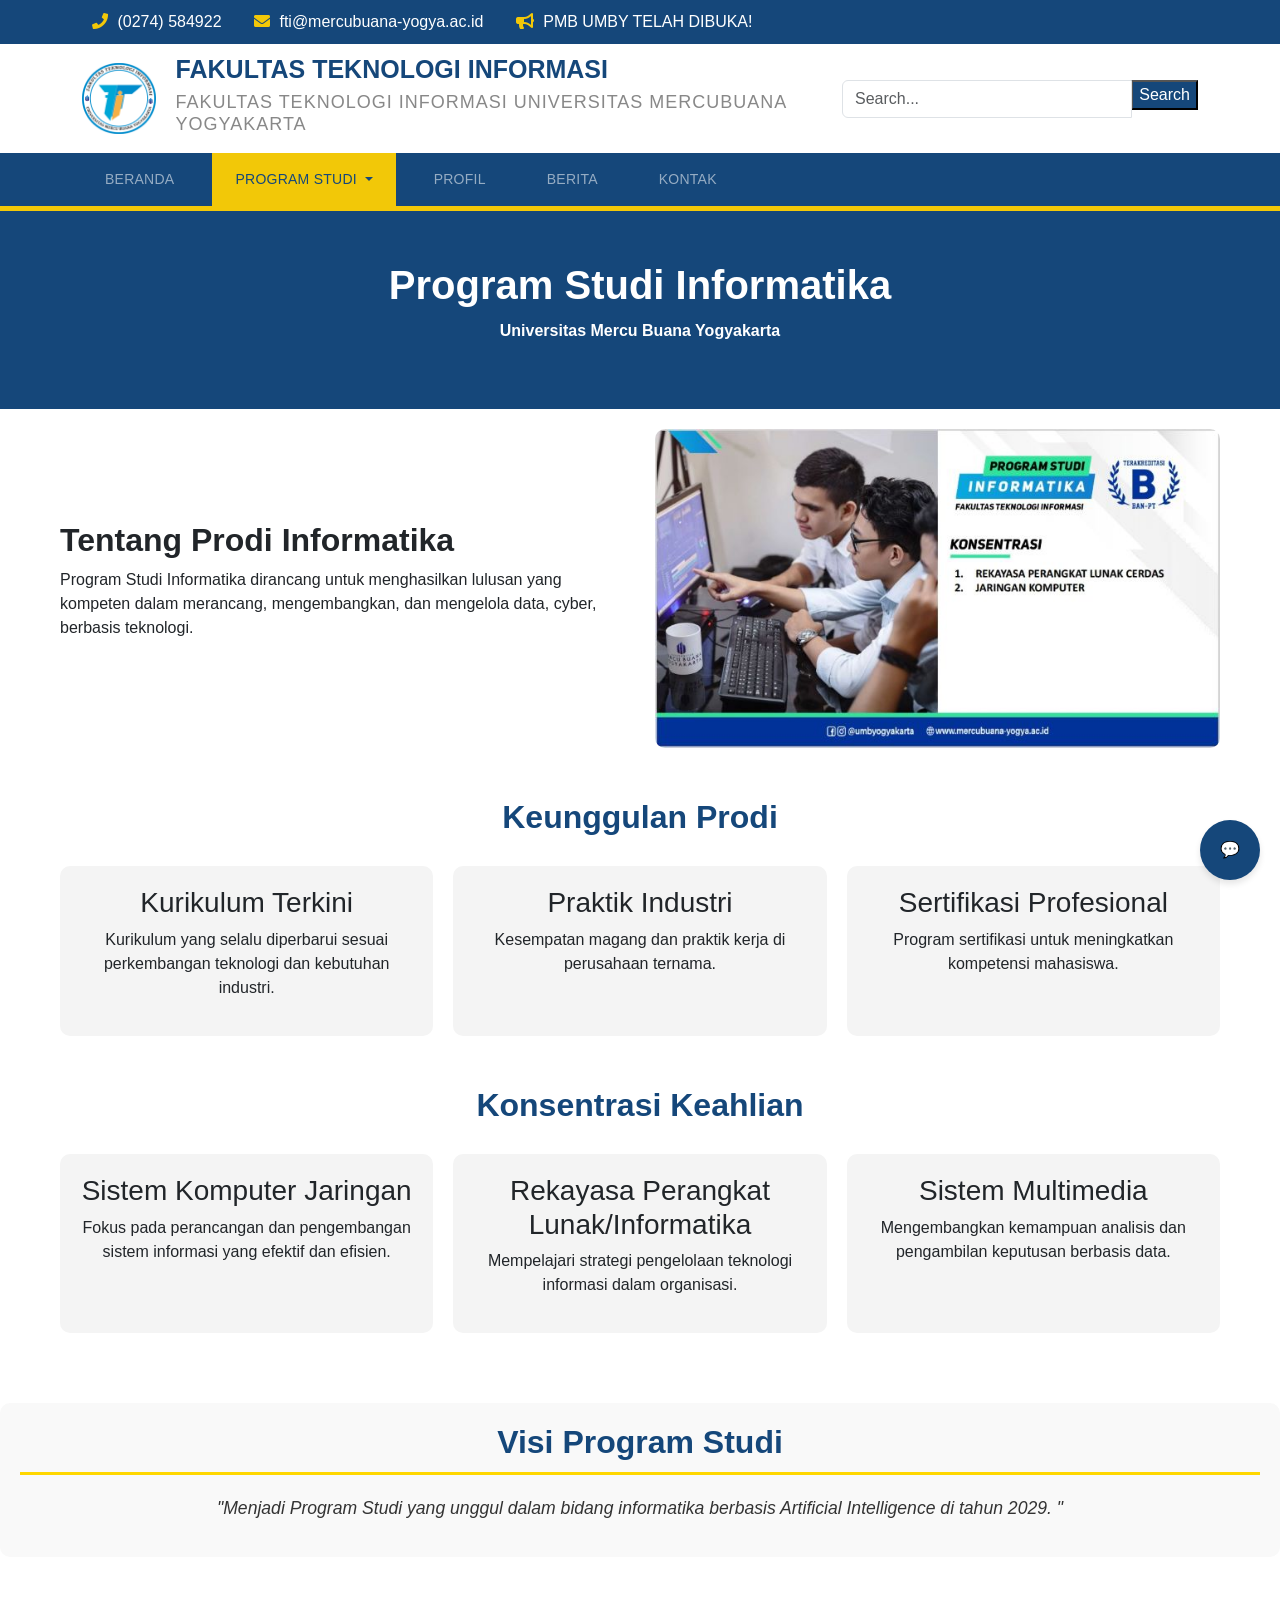
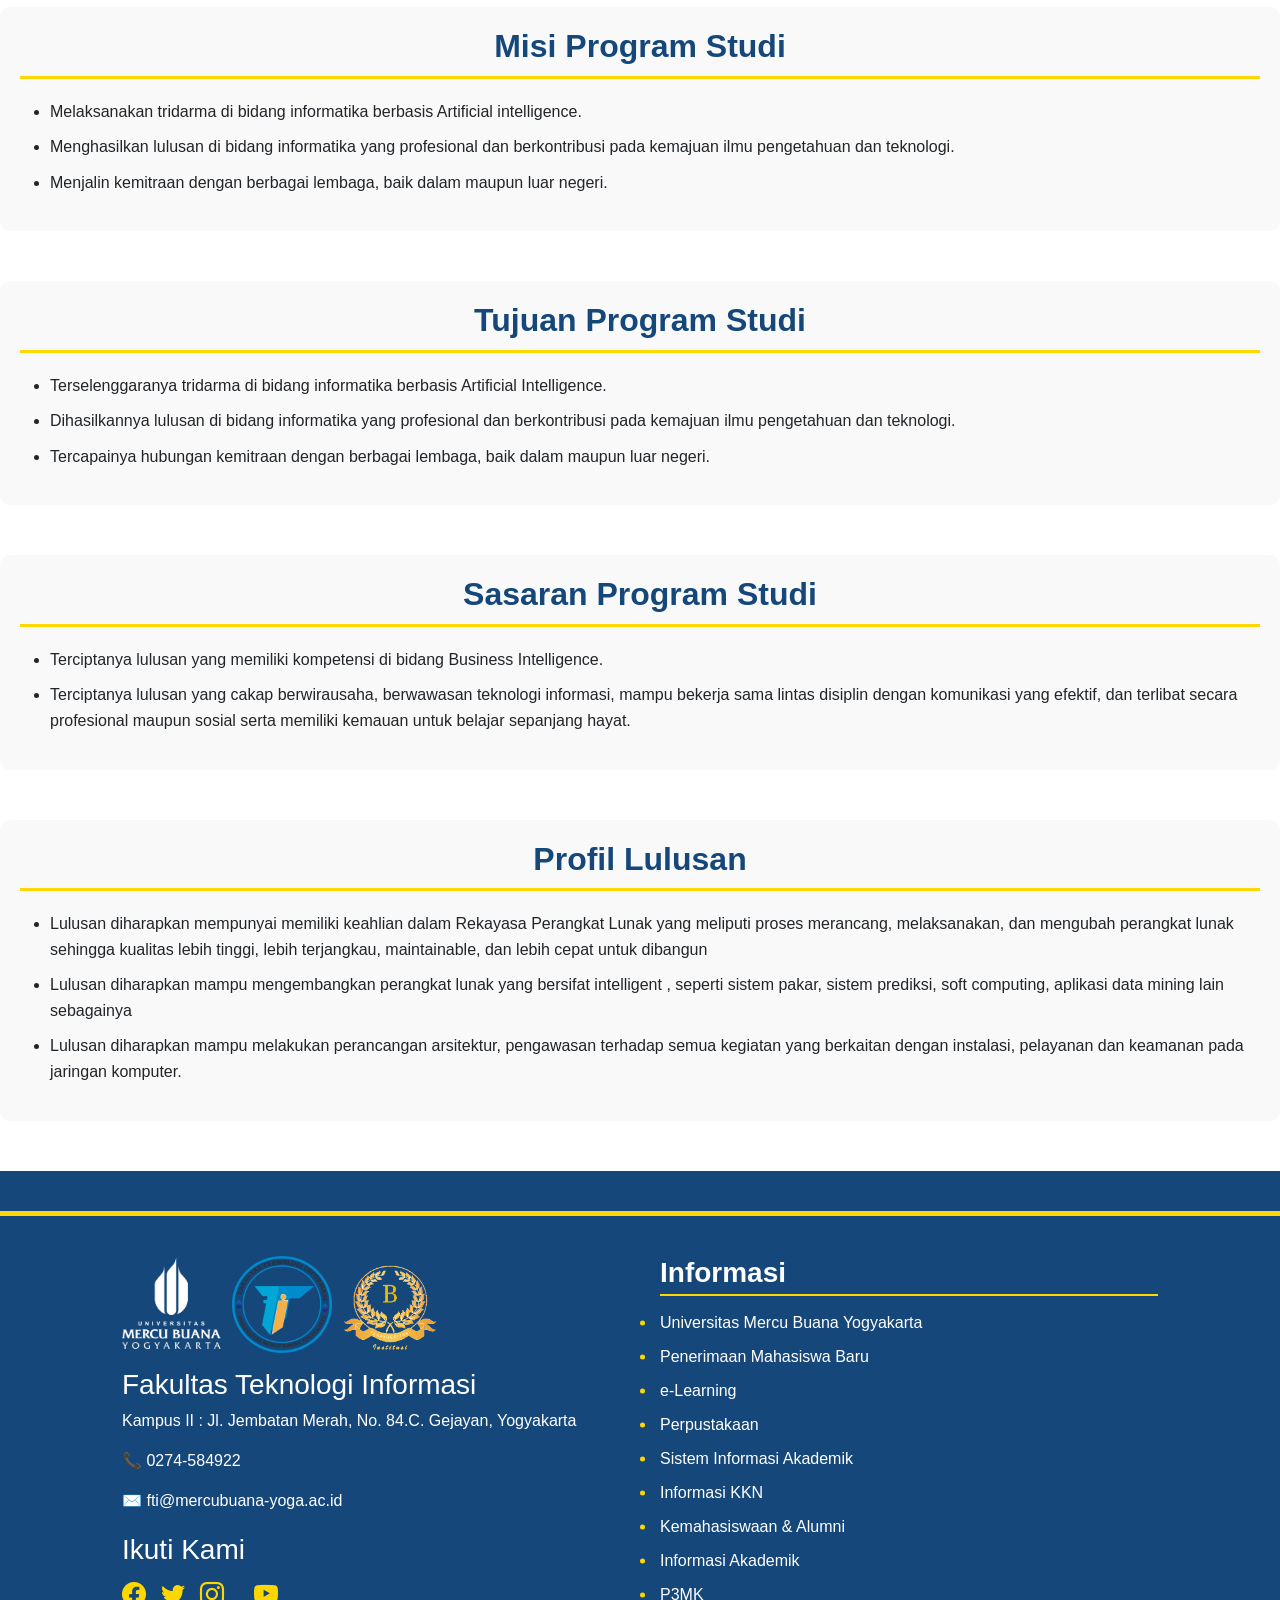
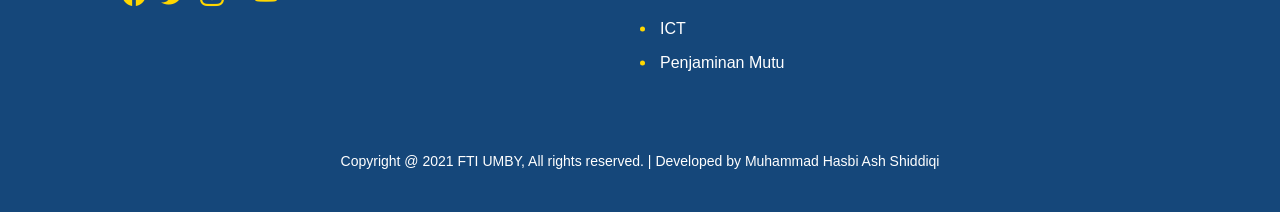
<file: informatika.html>
<!DOCTYPE html>  
<html lang="id">  
<head>  
    <meta charset="UTF-8">  
    <meta name="viewport" content="width=device-width, initial-scale=1.0">  
    <title>Prodi Sistem Informasi - FTI UMBY</title>  
    <link rel="stylesheet" href="assets/css/style.css">  
     <!-- Bootstrap -->  
     <link href="https://cdn.jsdelivr.net/npm/bootstrap@5.3.0-alpha1/dist/css/bootstrap.min.css" rel="stylesheet">  
     <!-- Carousel -->  
     <link rel="stylesheet" href="assets/css/owl.carousel.min.css">  
     <!-- Font Awesome -->  
     <link rel="stylesheet" href="assets/fontawesome/css/all.min.css">  
     <!-- style css custom -->  
     <link rel="stylesheet" href="assets/css/style.css">  
     <!-- Ti dan SI -->
     <link rel="stylesheet" href="assets/css/si dan ti.css">
     <!-- Chatbot -->
    <link rel="stylesheet" href="assets/css/chatbot.css">
     <!-- js -->
     <link rel="stylesheet" href="https://cdn.jsdelivr.net/npm/bootstrap-icons@1.5.0/font/bootstrap-icons.css">
</head>  
<body>  
 <!-- Topbar -->
 <section id="topbar">  
    <div class="container">  
        <div class="row">  
            <div class="col-md-9 col-12">  
                <ul class="top-contact list-inline mb-0">  
                    <li class="list-inline-item">  
                        <a href=""><i class="fas fa-phone"></i> (0274) 584922</a>  
                    </li>  
                    <li class="list-inline-item">  
                        <a href=""><i class="fas fa-envelope"></i> fti@mercubuana-yogya.ac.id</a>  
                    </li>  
                    <li class="list-inline-item">  
                        <a href=""><i class="fas fa-bullhorn"></i> PMB UMBY TELAH DIBUKA!</a>  
                    </li>  
                </ul>  
            </div>  
        </div>  
    </div>  
</section>
<!-- Header -->
<header>  
    <div class="container">  
        <div class="row">  
            <div class="col-md-8">  
                <div class="brand">  
                    <img src="assets/img/logo-fti-umby-2.png" alt="" width="10%" height="10%">  
                    <div class="brand-name">  
                        <h1 style="font-weight: bold;">Fakultas Teknologi Informasi</h1>  
                        <h3>Fakultas Teknologi Informasi Universitas Mercubuana Yogyakarta</h3>  
                    </div>  
                </div>  
            </div>  
            <div class="col-md-4 bungkus-searchbox">  
                <div class="searchbox">  
                    <form method="get">  
                        <div class="input-group">  
                            <input type="text" class="form-control" placeholder="Search..." name="search">  
                            <div class="input-group-append">  
                                <button class="btn-search" id="my-addon">Search</button>  
                            </div>  
                        </div>  
                    </form>  
                </div>  
            </div>  
        </div>  
    </div>  
</header>  

<!-- Navbar -->  
<nav class="navbar navbar-expand-lg navbar-dark bg-biru">  
  <div class="container">  
      <button class="navbar-toggler" type="button" data-bs-toggle="collapse" data-bs-target="#my-nav"  
              aria-controls="my-nav" aria-expanded="false" aria-label="Toggle navigation">  
          <span class="navbar-toggler-icon"></span>  
      </button>  

      <div id="my-nav" class="collapse navbar-collapse">  
          <ul class="navbar-nav mr-auto">  
              <li class="nav-item">  
                  <a class="nav-link" href="index.html">Beranda<span class="sr-only">(current)</span></a>  
              </li>  
              <li class="nav-item dropdown nav-item hidup">  
                  <a class="nav-link dropdown-toggle" href="#" id="navbarDropdown" role="button" data-bs-toggle="dropdown" aria-expanded="false">  
                      Program studi  
                  </a>  
                  <ul class="dropdown-menu" aria-labelledby="navbarDropdown">  
                      <li><a class="dropdown-item" href="Sisteminformasi.html">Sistem Informasi</a></li>  
                      <li><a class="dropdown-item" href="informatika.html">Teknik Informatika</a></li>  
                  </ul>  
              </li>  
              <li class="nav-item nav-item profil">  
                <a class="nav-link " href="profil.html">Profil</a>  
            </li>  
              <li class="nav-item">  
                  <a class="nav-link" href="berita.html">Berita</a>  
              </li>  
              <li class="nav-item">  
                  <a class="nav-link" href="kontak.html">Kontak</a>  
              </li>  
          </ul>  
      </div>  
  </div>  
</nav>
 <header class="prodi-header">  
        <div class="header-content">  
            <h1>Program Studi Informatika</h1>  
            <p>Universitas Mercu Buana Yogyakarta</p>  
        </div>  
 </header>  
<!-- Konten Utama -->
    <main class="prodi-main">  
        <section class="prodi-overview">  
            <div class="overview-content">  
                <h2>Tentang Prodi Informatika</h2>  
                <p>Program Studi Informatika dirancang untuk menghasilkan lulusan yang kompeten dalam merancang, mengembangkan, dan mengelola data, cyber, berbasis teknologi.</p>  
            </div>  
            <div class="overview-image">  
                <img src="assets/img/Informatika.jpg" alt="Prodi Sistem Informasi">  
            </div>  
        </section>  
        <!-- Keunggulan Prodi -->
        <section class="prodi-keunggulan">  
            <h2>Keunggulan Prodi</h2>  
            <div class="keunggulan-grid">  
                <div class="keunggulan-card">  
                    <h3>Kurikulum Terkini</h3>  
                    <p>Kurikulum yang selalu diperbarui sesuai perkembangan teknologi dan kebutuhan industri.</p>  
                </div>  
                <div class="keunggulan-card">  
                    <h3>Praktik Industri</h3>  
                    <p>Kesempatan magang dan praktik kerja di perusahaan ternama.</p>  
                </div>  
                <div class="keunggulan-card">  
                    <h3>Sertifikasi Profesional</h3>  
                    <p>Program sertifikasi untuk meningkatkan kompetensi mahasiswa.</p>  
                </div>  
            </div>  
        </section>  
        <!-- Konsentrasi Prodi -->
        <section class="prodi-konsentrasi">  
            <h2>Konsentrasi Keahlian</h2>  
            <div class="konsentrasi-list">  
                <div class="konsentrasi-item">  
                    <h3>Sistem Komputer Jaringan</h3>  
                    <p>Fokus pada perancangan dan pengembangan sistem informasi yang efektif dan efisien.</p>  
                </div>  
                <div class="konsentrasi-item">  
                    <h3>Rekayasa Perangkat Lunak/Informatika</h3>  
                    <p>Mempelajari strategi pengelolaan teknologi informasi dalam organisasi.</p>  
                </div>  
                <div class="konsentrasi-item">  
                    <h3>Sistem Multimedia</h3>  
                    <p>Mengembangkan kemampuan analisis dan pengambilan keputusan berbasis data.</p>  
                </div>  
            </div>  
        </section>  
    </main>  
    <!-- Visi&Misi -->
    <section class="prodi-visi-misi">  
        <h2>Visi Program Studi</h2>  
        <div class="visi-content">  
            <p>"Menjadi Program Studi yang unggul dalam bidang informatika berbasis Artificial Intelligence di tahun 2029. "</p>  
        </div>  
    </section>  

    <section class="prodi-misi">  
        <h2>Misi Program Studi</h2>  
        <ul class="misi-list">  
            <li>Melaksanakan tridarma di bidang informatika berbasis Artificial intelligence.</li>  
            <li>Menghasilkan lulusan di bidang informatika yang profesional dan berkontribusi pada kemajuan ilmu pengetahuan dan teknologi.</li>
            <li>Menjalin kemitraan dengan berbagai lembaga, baik dalam maupun luar negeri.</li>
        </ul>  
    </section>  
<!-- Tujuan -->
    <section class="prodi-tujuan">  
        <h2>Tujuan Program Studi</h2>  
        <ul class="tujuan-list">  
            <li>Terselenggaranya tridarma di bidang informatika berbasis Artificial Intelligence.</li>  
            <li>Dihasilkannya lulusan di bidang informatika yang profesional dan berkontribusi pada kemajuan ilmu pengetahuan dan teknologi.</li>  
            <li>Tercapainya hubungan kemitraan dengan berbagai lembaga, baik dalam maupun luar negeri.</li>  
        </ul>  
    </section>  
    <section class="prodi-tujuan">  
        <h2>Sasaran Program Studi</h2>  
        <ul class="tujuan-list">  
            <li>Terciptanya lulusan yang memiliki kompetensi di bidang Business Intelligence.</li>  
            <li>Terciptanya lulusan yang cakap berwirausaha, berwawasan teknologi informasi, mampu bekerja sama lintas disiplin dengan komunikasi yang efektif, dan terlibat secara profesional maupun sosial serta memiliki kemauan untuk belajar sepanjang hayat.</li>  
        </ul>  
    </section>  
    <section class="prodi-tujuan">  
        <h2>Profil Lulusan</h2>  
        <ul class="tujuan-list"> 
            <li>Lulusan diharapkan mempunyai memiliki keahlian dalam Rekayasa Perangkat Lunak yang meliputi proses merancang, melaksanakan, dan mengubah perangkat lunak sehingga kualitas lebih tinggi, lebih terjangkau, maintainable, dan lebih cepat untuk dibangun</li>
            <li>Lulusan diharapkan mampu mengembangkan perangkat lunak yang bersifat intelligent , seperti sistem pakar, sistem prediksi, soft computing, aplikasi data mining lain sebagainya</li>
            <li>Lulusan diharapkan mampu melakukan perancangan arsitektur, pengawasan terhadap semua kegiatan yang berkaitan dengan instalasi, pelayanan dan keamanan pada jaringan komputer.</li>
        
        </ul>  
    </section>  
</main>  

<!-- Footer -->  
<footer class="footer">  
    <div class="footer-top"></div> 
    <div class="container">  
        <div class="footer-content">  
            <div class="footer-left">  
                <div class="footer-logos">  
                    <div class="footer-logo">  
                        <img src="assets/img/logo umby putih.png" alt="Logo FTI UMBY"> 
                    </div>  
                    <div class="footer-logo">  
                        <img src="assets/img/logo-fti-umby-2.png" alt="Logo Lain"> 
                    </div>  
                    <div class="footer-logo">  
                        <img src="assets/img/akreditasi-institusi.png" alt="Logo Lain">
                    </div>  
                   
                </div>  
                <h3>Fakultas Teknologi Informasi</h3>  
                <p>Kampus II : Jl. Jembatan Merah, No. 84.C. Gejayan, Yogyakarta</p>  
                <p>📞 0274-584922</p>  
                <p>✉️ fti@mercubuana-yoga.ac.id</p>  
                <div class="follow-us">  
                    <h3>Ikuti Kami</h3>   
                    <div class="social-icons">  
                        <a href="https://www.facebook.com/umbyfti/?locale=id_ID" class="social-icon"><i class="bi bi-facebook"></i></a>  
                        <a href="https://x.com/umbyfti" class="social-icon"><i class="bi bi-twitter"></i></a>  
                        <a href="https://www.instagram.com/officialftiumby" class="social-icon"><i class="bi bi-instagram"></i><a>  
                        <a href="https://www.youtube.com/@FTIUMBY_Channel" class="social-icon"><i class="bi bi-youtube"></i></a>   
                </div>  
                </div>  
            </div>  
            <div class="footer-right">  
                <h3>Informasi</h3>  
                <ul>  
                    <li>Universitas Mercu Buana Yogyakarta</li>  
                    <li>Penerimaan Mahasiswa Baru</li>  
                    <li>e-Learning</li>  
                    <li>Perpustakaan</li>  
                    <li>Sistem Informasi Akademik</li>  
                    <li>Informasi KKN</li>  
                    <li>Kemahasiswaan & Alumni</li>  
                    <li>Informasi Akademik</li>  
                    <li>P3MK</li>  
                    <li>ICT</li>  
                    <li>Penjaminan Mutu</li>  
                </ul>  
            </div>  
        </div>  
        
        <div class="footer-bottom">  
            <p>Copyright @ 2021 FTI UMBY, All rights reserved. | Developed by Muhammad Hasbi Ash Shiddiqi</p>  
        </div>  
    </div>  
    <div id="chatbot-container" class="chatbot-container">  
        <div id="chatbot-toggle" class="chatbot-toggle">  
            <span>💬</span>  
        </div>  
        <div id="chatbot-window" class="chatbot-window">  
            <div class="chatbot-header">  
                <h3>Chatbot FTI UMBY</h3>  
                <button id="chatbot-close" class="chatbot-close">×</button>  
            </div>  
            <div id="chatbot-messages" class="chatbot-messages">  
                <div class="message bot-message">  
                    <p>Selamat datang! Ada yang bisa saya bantu tentang Fakultas Teknologi Informasi UMBY?</p>  
                </div>  
            </div>  
            <div class="chatbot-input">  
                <input type="text" id="user-input" placeholder="Ketik pesan Anda...">  
                <button id="send-message">Kirim</button>  
            </div>  
        </div>  
    </div>  
</footer>
<!-- Script Pustaka JS -->
<script src="assets/js/chatbot.js"></script> 
<script src="https://cdn.jsdelivr.net/npm/bootstrap@5.3.0-alpha1/dist/js/bootstrap.bundle.min.js"></script>  
<script src="https://cdn.jsdelivr.net/npm/popper.js@1.16.1/dist/umd/popper.min.js"></script>  
</body>  
</html>
</file>
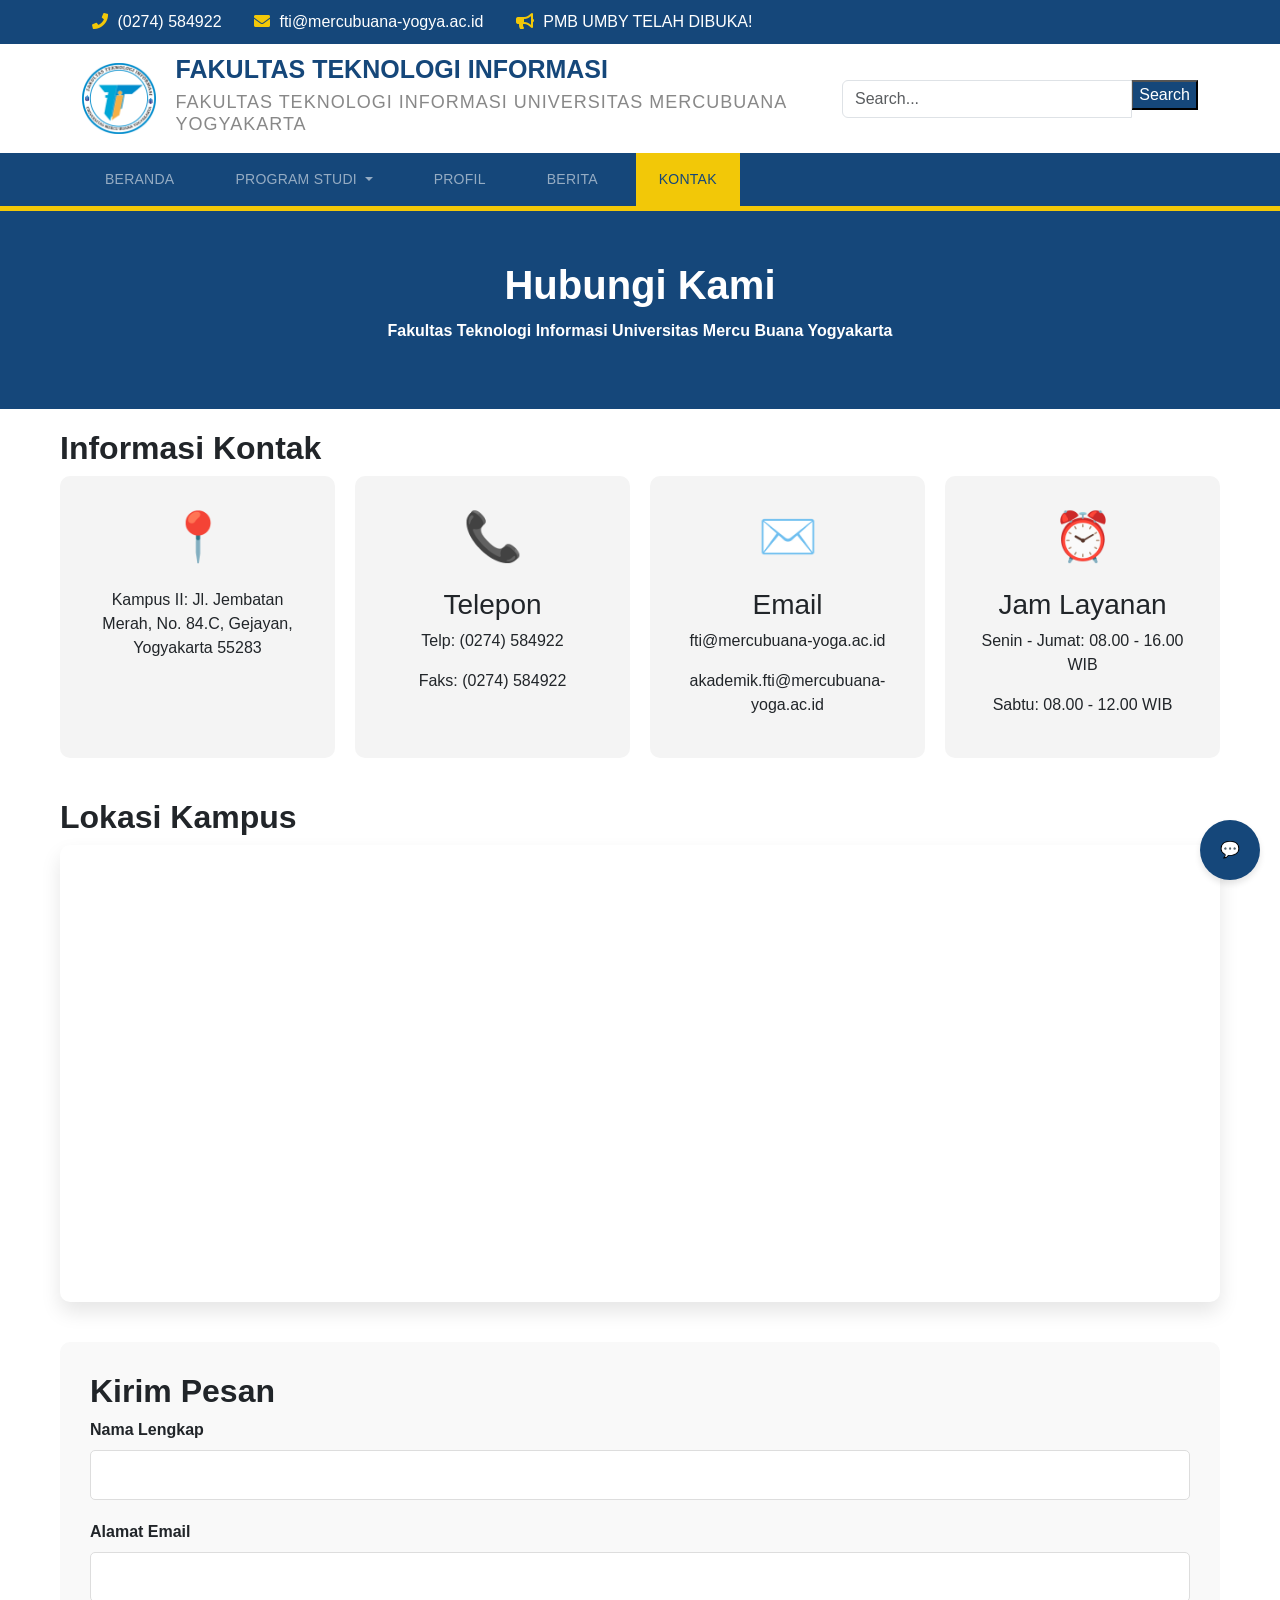
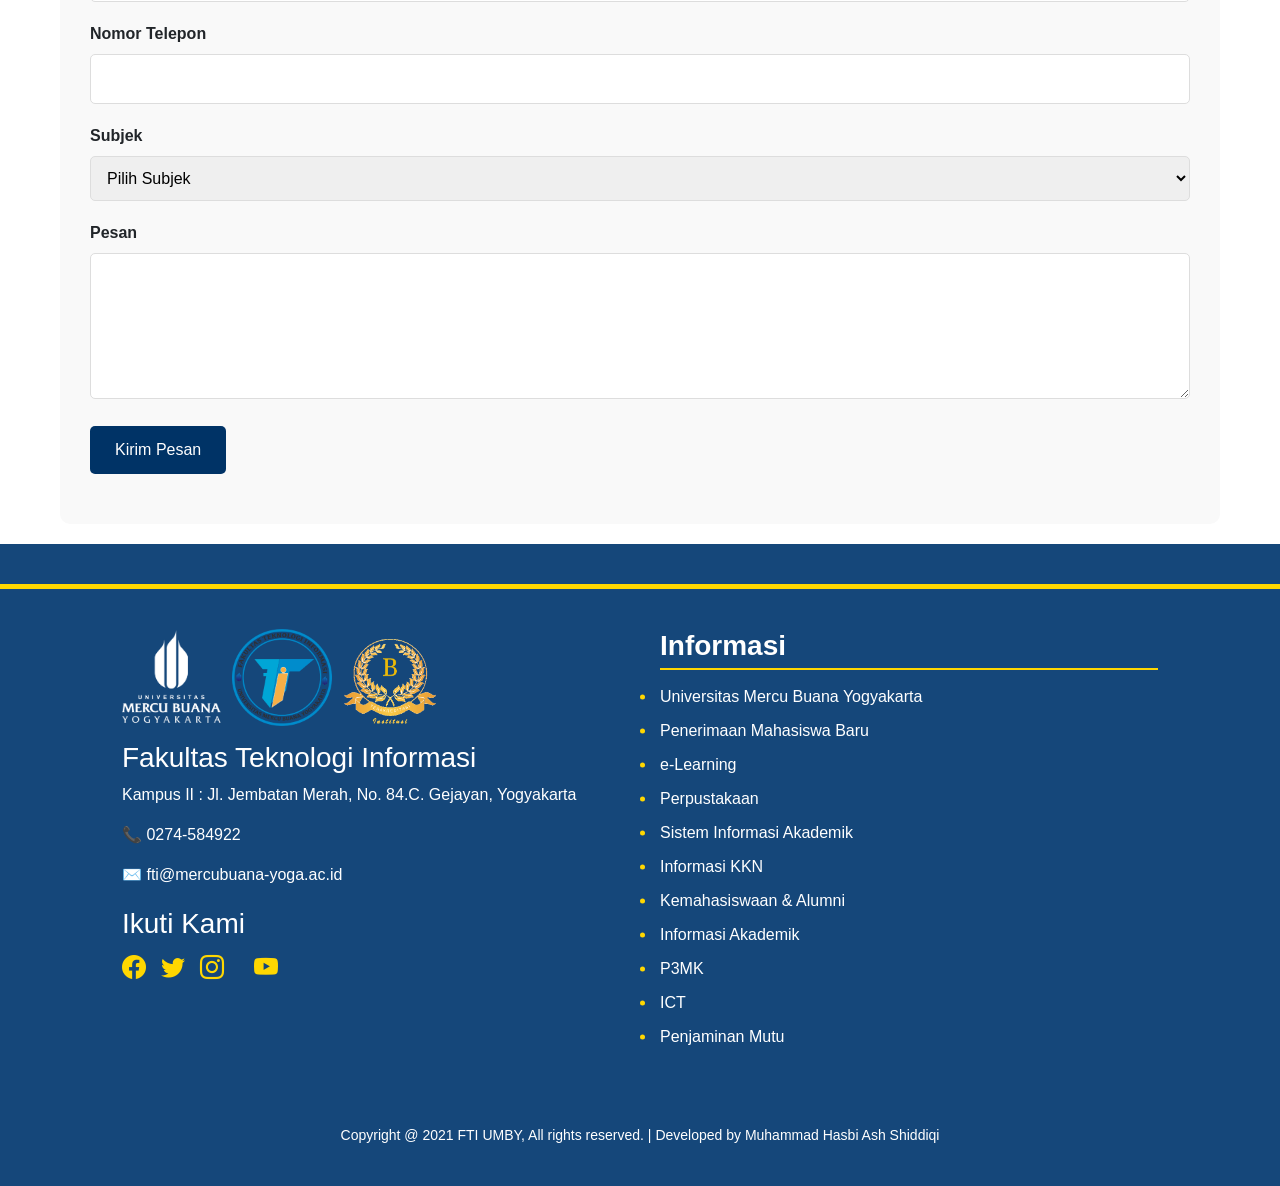
<file: kontak.html>
<!DOCTYPE html>
<html lang="id">
<head>
    <meta charset="UTF-8">
    <meta name="viewport" content="width=device-width, initial-scale=1.0">
    <title>Kontak - FTI UMBY</title>
    <meta charset="UTF-8">
    <meta name="viewport" content="width=device-width, initial-scale=1.0">
    <title>Berita & Informasi - FTI UMBY</title>
    <!-- Bootstrap -->  
    <link href="https://cdn.jsdelivr.net/npm/bootstrap@5.3.0-alpha1/dist/css/bootstrap.min.css" rel="stylesheet">  
    <!-- Carousel -->  
    <link rel="stylesheet" href="assets/css/owl.carousel.min.css">  
    <!-- Font Awesome -->  
    <link rel="stylesheet" href="assets/fontawesome/css/all.min.css">  
    <!-- style css custom -->  
    <link rel="stylesheet" href="assets/css/style.css">  
    <!-- Kontak -->
    <link rel="stylesheet" href="assets/css/kontak.css">
    <!-- Chatbot -->
    <link rel="stylesheet" href="assets/css/chatbot.css">

    <link rel="stylesheet" href="https://cdn.jsdelivr.net/npm/bootstrap-icons@1.5.0/font/bootstrap-icons.css">
</head>
<body>
     <!-- Topbar -->
 <section id="topbar">  
    <div class="container">  
        <div class="row">  
            <div class="col-md-9 col-12">  
                <ul class="top-contact list-inline mb-0">  
                    <li class="list-inline-item">  
                        <a href=""><i class="fas fa-phone"></i> (0274) 584922</a>  
                    </li>  
                    <li class="list-inline-item">  
                        <a href=""><i class="fas fa-envelope"></i> fti@mercubuana-yogya.ac.id</a>  
                    </li>  
                    <li class="list-inline-item">  
                        <a href=""><i class="fas fa-bullhorn"></i> PMB UMBY TELAH DIBUKA!</a>  
                    </li>  
                </ul>  
            </div>  
        </div>  
    </div>  
</section>

<header>  
    <div class="container">  
        <div class="row">  
            <div class="col-md-8">  
                <div class="brand">  
                    <img src="assets/img/logo-fti-umby-2.png" alt="" width="10%" height="10%">  
                    <div class="brand-name">  
                        <h1 style="font-weight: bold;">Fakultas Teknologi Informasi</h1>  
                        <h3>Fakultas Teknologi Informasi Universitas Mercubuana Yogyakarta</h3>  
                    </div>  
                </div>  
            </div>  
            <div class="col-md-4 bungkus-searchbox">  
                <div class="searchbox">  
                    <form method="get">  
                        <div class="input-group">  
                            <input type="text" class="form-control" placeholder="Search..." name="search">  
                            <div class="input-group-append">  
                                <button class="btn-search" id="my-addon">Search</button>  
                            </div>  
                        </div>  
                    </form>  
                </div>  
            </div>  
        </div>  
    </div>  
</header>  

<!-- Navbar -->  
<nav class="navbar navbar-expand-lg navbar-dark bg-biru">  
  <div class="container">  
      <button class="navbar-toggler" type="button" data-bs-toggle="collapse" data-bs-target="#my-nav"  
              aria-controls="my-nav" aria-expanded="false" aria-label="Toggle navigation">  
          <span class="navbar-toggler-icon"></span>  
      </button>  

      <div id="my-nav" class="collapse navbar-collapse">  
          <ul class="navbar-nav mr-auto">  
              <li class="nav-item">  
                  <a class="nav-link" href="index.html">Beranda<span class="sr-only">(current)</span></a>  
              </li>  
              <li class="nav-item dropdown">  
                  <a class="nav-link dropdown-toggle" href="#" id="navbarDropdown" role="button" data-bs-toggle="dropdown" aria-expanded="false">  
                      Program studi  
                  </a>  
                  <ul class="dropdown-menu" aria-labelledby="navbarDropdown">  
                      <li><a class="dropdown-item" href="Sisteminformasi.html">Sistem Informasi</a></li>  
                      <li><a class="dropdown-item" href="informatika.html">Teknik Informatika</a></li>  
                  </ul>  
              </li>  
              <li class="nav-item">  
                <a class="nav-link " href="profil.html">Profil</a>  
            </li>  
              <li class="nav-item">  
                  <a class="nav-link" href="berita.html">Berita</a>  
              </li>  
              <li class="nav-item nav-item kontak">  
                  <a class="nav-link" href="kontak.html">Kontak</a>  
              </li>  
          </ul>  
      </div>  
  </div>  
</nav>
    <header class="prodi-header">
        <div class="header-content">
            <h1>Hubungi Kami</h1>
            <p>Fakultas Teknologi Informasi Universitas Mercu Buana Yogyakarta</p>
        </div>
    </header>
<!-- Konten Utama -->
    <main class="prodi-main kontak-main">
        <div class="kontak-container">
            <section class="informasi-kontak">
                <h2>Informasi Kontak</h2>
                <div class="kontak-info-grid">
                    <div class="kontak-info-card">
                        <div class="icon">📍</div>
                      <!-- Info Kontak -->
                        <p>Kampus II: Jl. Jembatan Merah, No. 84.C, Gejayan, Yogyakarta 55283</p>
                    </div>
                    <div class="kontak-info-card">
                        <div class="icon">📞</div>
                        <h3>Telepon</h3>
                        <p>Telp: (0274) 584922</p>
                        <p>Faks: (0274) 584922</p>
                    </div>
                    <div class="kontak-info-card">
                        <div class="icon">✉️</div>
                        <h3>Email</h3>
                        <p>fti@mercubuana-yoga.ac.id</p>
                        <p>akademik.fti@mercubuana-yoga.ac.id</p>
                    </div>
                    <div class="kontak-info-card">
                        <div class="icon">⏰</div>
                        <h3>Jam Layanan</h3>
                        <p>Senin - Jumat: 08.00 - 16.00 WIB</p>
                        <p>Sabtu: 08.00 - 12.00 WIB</p>
                    </div>
                </div>
            </section>
            <!-- Lokasi -->
            <section class="lokasi-kampus">
                <h2>Lokasi Kampus</h2>
                <div class="peta-container">
                    <iframe 
                        src="https://www.google.com/maps/embed?pb=!1m18!1m12!1m3!1d3952.7269698305!2d110.40676517500694!3d-7.826280392150863!2m3!1f0!2f0!3f0!3m2!1i1024!2i768!4f13.1!3m3!1m2!1s0x2e7a5f0c6e5f9f9f%3A0x30b5e2d5a6b9f4!2sUniversitas%20Mercu%20Buana%20Yogyakarta!5e0!3m2!1sid!2sid!4v1705020000000!5m2!1sid!2sid" 
                        width="100%" 
                        height="450" 
                        style="border:0;" 
                        allowfullscreen="" 
                        loading="lazy">
                    </iframe>
                </div>
            </section>

            <section class="form-kontak">
                <h2>Kirim Pesan</h2>
                <form id="kontakForm" action="#" method="post">
                    <div class="form-group">
                        <label for="nama">Nama Lengkap</label>
                        <input type="text" id="nama" name="nama" required>
                    </div>
                    <div class="form-group">
                        <label for="email">Alamat Email</label>
                        <input type="email" id="email" name="email" required>
                    </div>
                    <div class="form-group">
                        <label for="telepon">Nomor Telepon</label>
                        <input type="tel" id="telepon" name="telepon">
                    </div>
                    <div class="form-group">
                        <label for="subjek">Subjek</label>
                        <select id="subjek" name="subjek" required>
                            <option value="">Pilih Subjek</option>
                            <option value="informasi">Informasi Umum</option>
                            <option value="akademik">Pertanyaan Akademik</option>
                            <option value="pendaftaran">Pendaftaran</option>
                            <option value="lainnya">Lainnya</option>
                        </select>
                    </div>
                    <div class="form-group">
                        <label for="pesan">Pesan</label>
                        <textarea id="pesan" name="pesan" rows="5" required></textarea>
                    </div>
                    <div class="form-group">
                        <button type="submit" class="btn-kirim">Kirim Pesan</button>
                    </div>
                </form>
            </section>
        </div>
    </main>

      <!-- Footer -->  
<footer class="footer">  
    <div class="footer-top"></div> 
    <div class="container">  
        <div class="footer-content">  
            <div class="footer-left">  
                <div class="footer-logos">  
                    <div class="footer-logo">  
                        <img src="assets/img/logo umby putih.png" alt="Logo FTI UMBY">  
                    </div>  
                    <div class="footer-logo">  
                        <img src="assets/img/logo-fti-umby-2.png" alt="Logo Lain">
                    </div>  
                    <div class="footer-logo">  
                        <img src="assets/img/akreditasi-institusi.png" alt="Logo Lain"> 
                    </div>  
                   
                </div>  
                <h3>Fakultas Teknologi Informasi</h3>  
                <p>Kampus II : Jl. Jembatan Merah, No. 84.C. Gejayan, Yogyakarta</p>  
                <p>📞 0274-584922</p>  
                <p>✉️ fti@mercubuana-yoga.ac.id</p>  
                <div class="follow-us">  
                    <h3>Ikuti Kami</h3>   
                    <div class="social-icons">    
                            <a href="https://www.facebook.com/umbyfti/?locale=id_ID" class="social-icon"><i class="bi bi-facebook"></i></a>  
                            <a href="https://x.com/umbyfti" class="social-icon"><i class="bi bi-twitter"></i></a>  
                            <a href="https://www.instagram.com/officialftiumby" class="social-icon"><i class="bi bi-instagram"></i><a>  
                            <a href="https://www.youtube.com/@FTIUMBY_Channel" class="social-icon"><i class="bi bi-youtube"></i></a>  
                    </div>  
                </div>  
            </div>  
            <div class="footer-right">  
                <h3>Informasi</h3>  
                <ul>  
                    <li>Universitas Mercu Buana Yogyakarta</li>  
                    <li>Penerimaan Mahasiswa Baru</li>  
                    <li>e-Learning</li>  
                    <li>Perpustakaan</li>  
                    <li>Sistem Informasi Akademik</li>  
                    <li>Informasi KKN</li>  
                    <li>Kemahasiswaan & Alumni</li>  
                    <li>Informasi Akademik</li>  
                    <li>P3MK</li>  
                    <li>ICT</li>  
                    <li>Penjaminan Mutu</li>  
                </ul>  
            </div>  
        </div>  
        
        <div class="footer-bottom">  
            <p>Copyright @ 2021 FTI UMBY, All rights reserved. | Developed by Muhammad Hasbi Ash Shiddiqi</p>  
        </div>  
    </div>  
<div id="chatbot-container" class="chatbot-container">  
    <div id="chatbot-toggle" class="chatbot-toggle">  
        <span>💬</span>  
    </div>  
    <div id="chatbot-window" class="chatbot-window">  
        <div class="chatbot-header">  
            <h3>Chatbot FTI UMBY</h3>  
            <button id="chatbot-close" class="chatbot-close">×</button>  
        </div>  
        <div id="chatbot-messages" class="chatbot-messages">  
            <div class="message bot-message">  
                <p>Selamat datang! Ada yang bisa saya bantu tentang Fakultas Teknologi Informasi UMBY?</p>  
            </div>  
        </div>  
        <div class="chatbot-input">  
            <input type="text" id="user-input" placeholder="Ketik pesan Anda...">  
            <button id="send-message">Kirim</button>  
        </div>  
    </div>  
</div>  

</footer>
<!-- Script Pustaka JS -->
<script src="assets/js/chatbot.js"></script> 
<script src="https://cdn.jsdelivr.net/npm/bootstrap@5.3.0-alpha1/dist/js/bootstrap.bundle.min.js"></script>  
<script src="https://cdn.jsdelivr.net/npm/popper.js@1.16.1/dist/umd/popper.min.js"></script>  
</body>
</html>
</file>
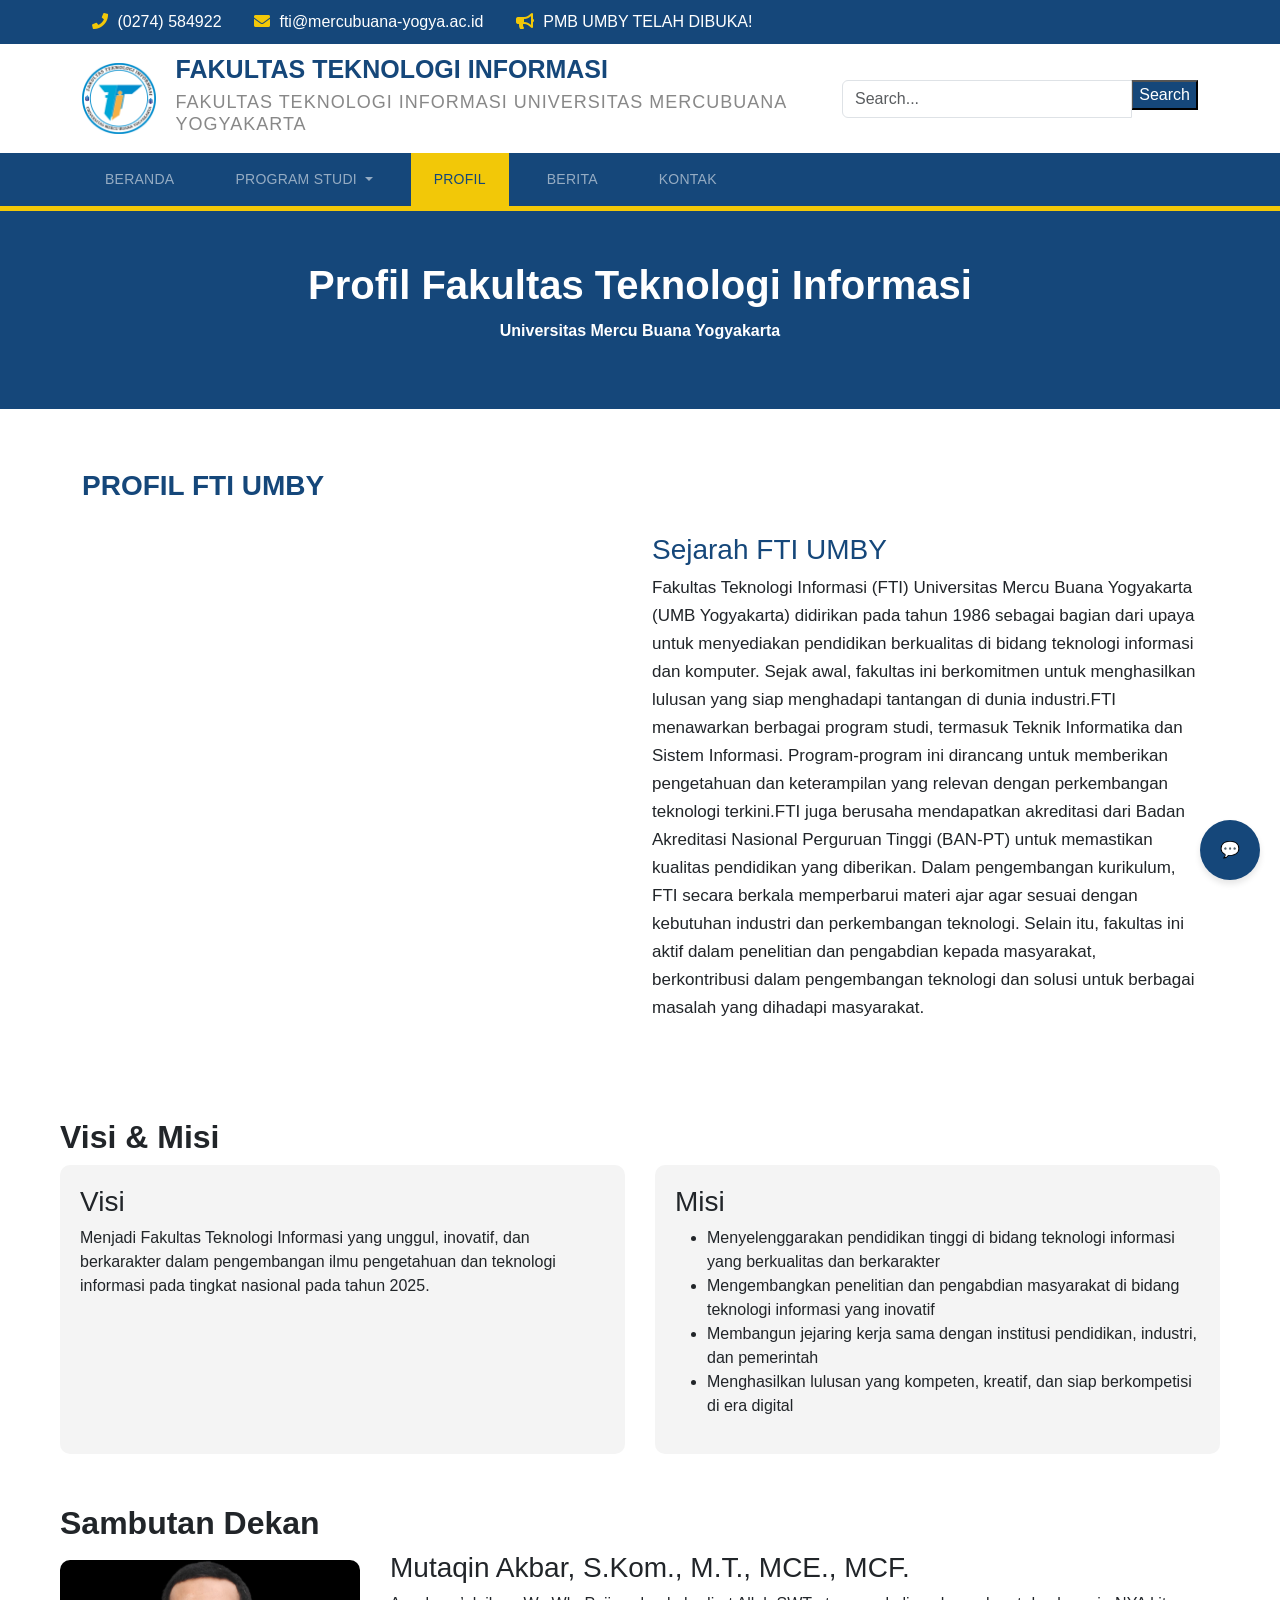
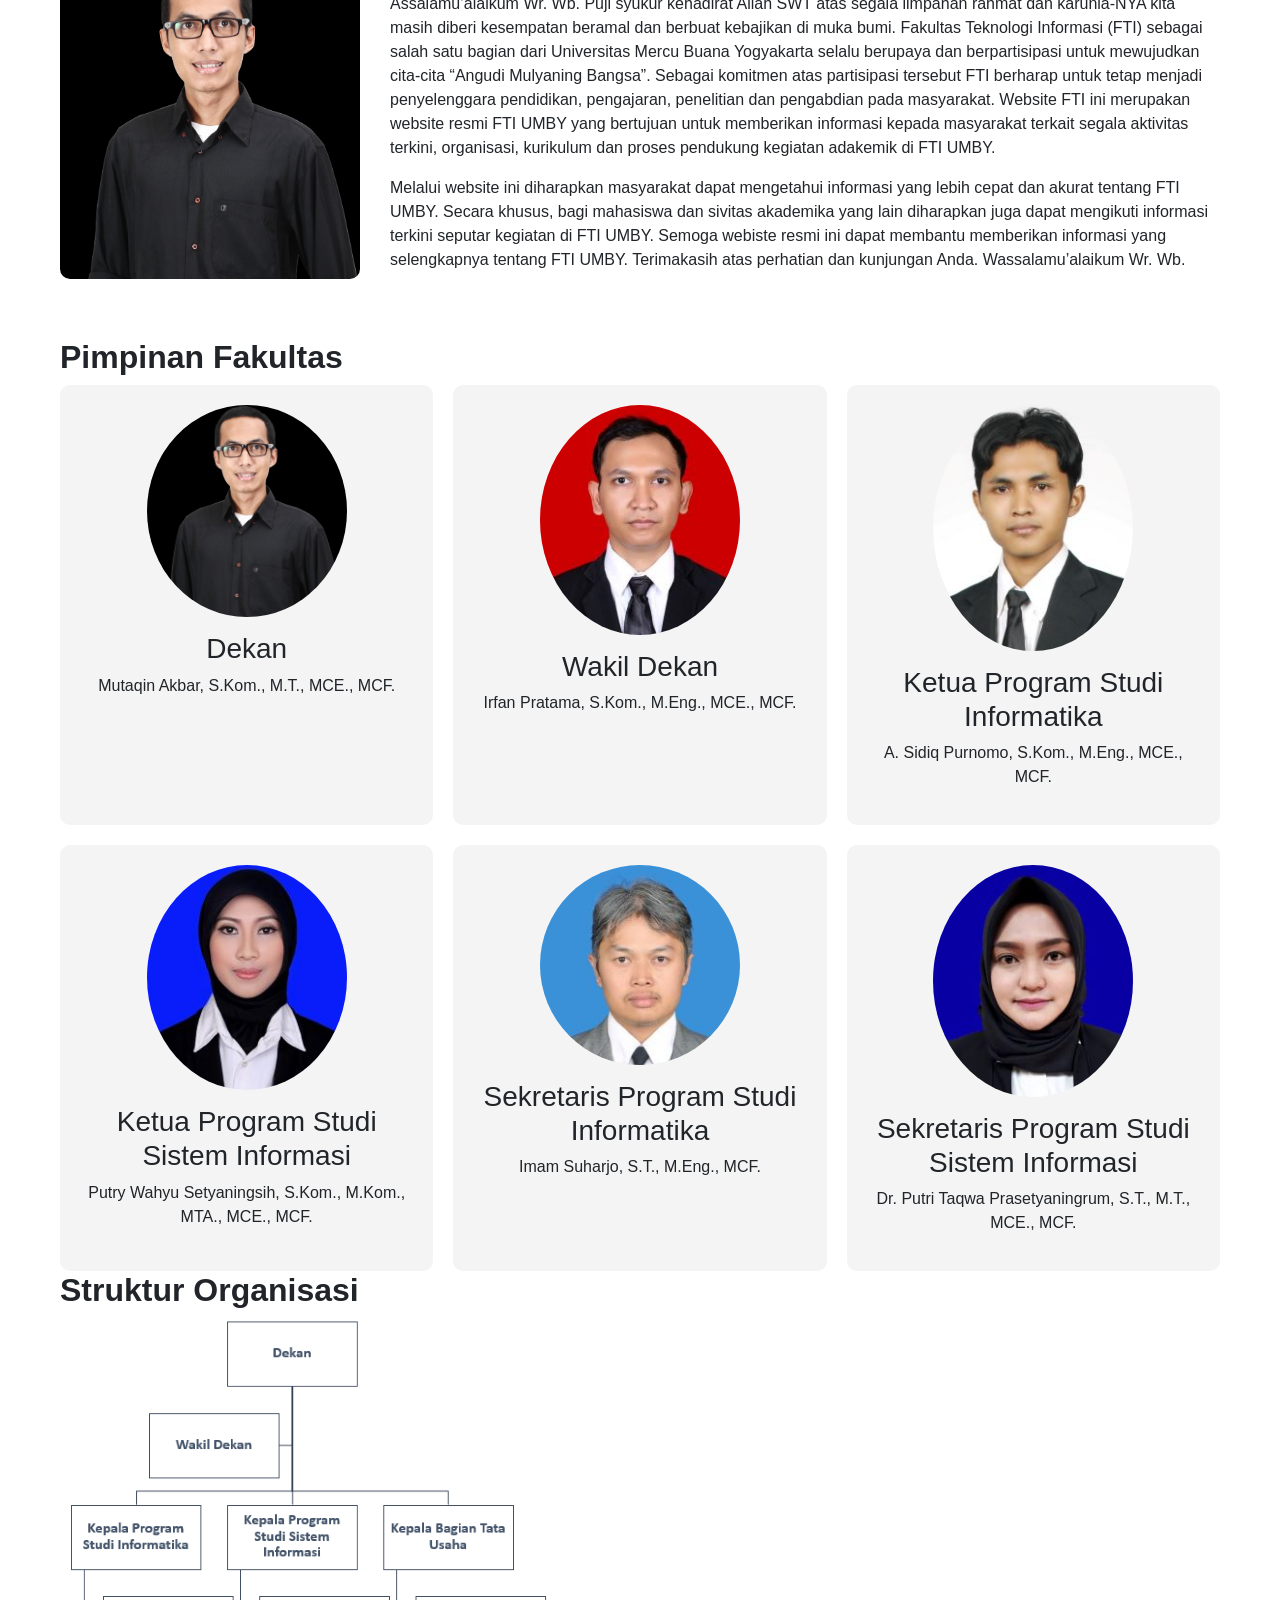
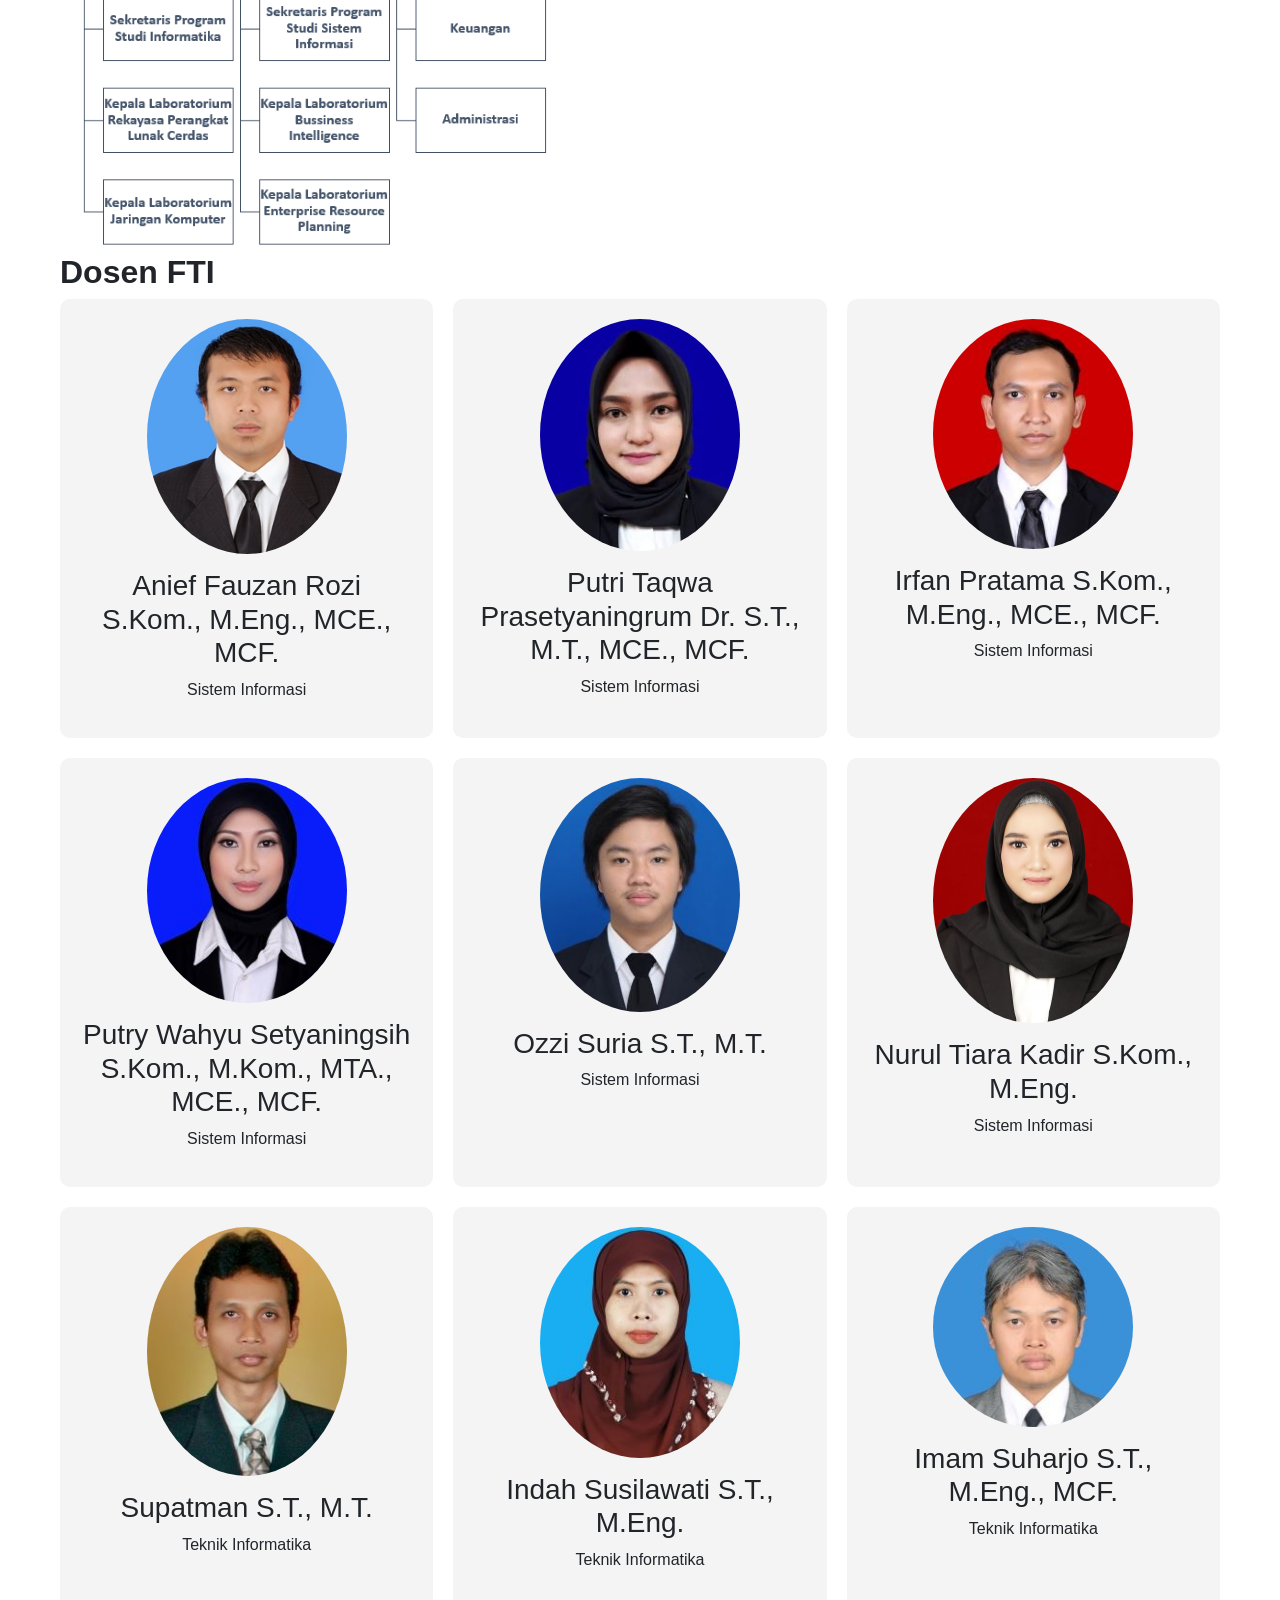
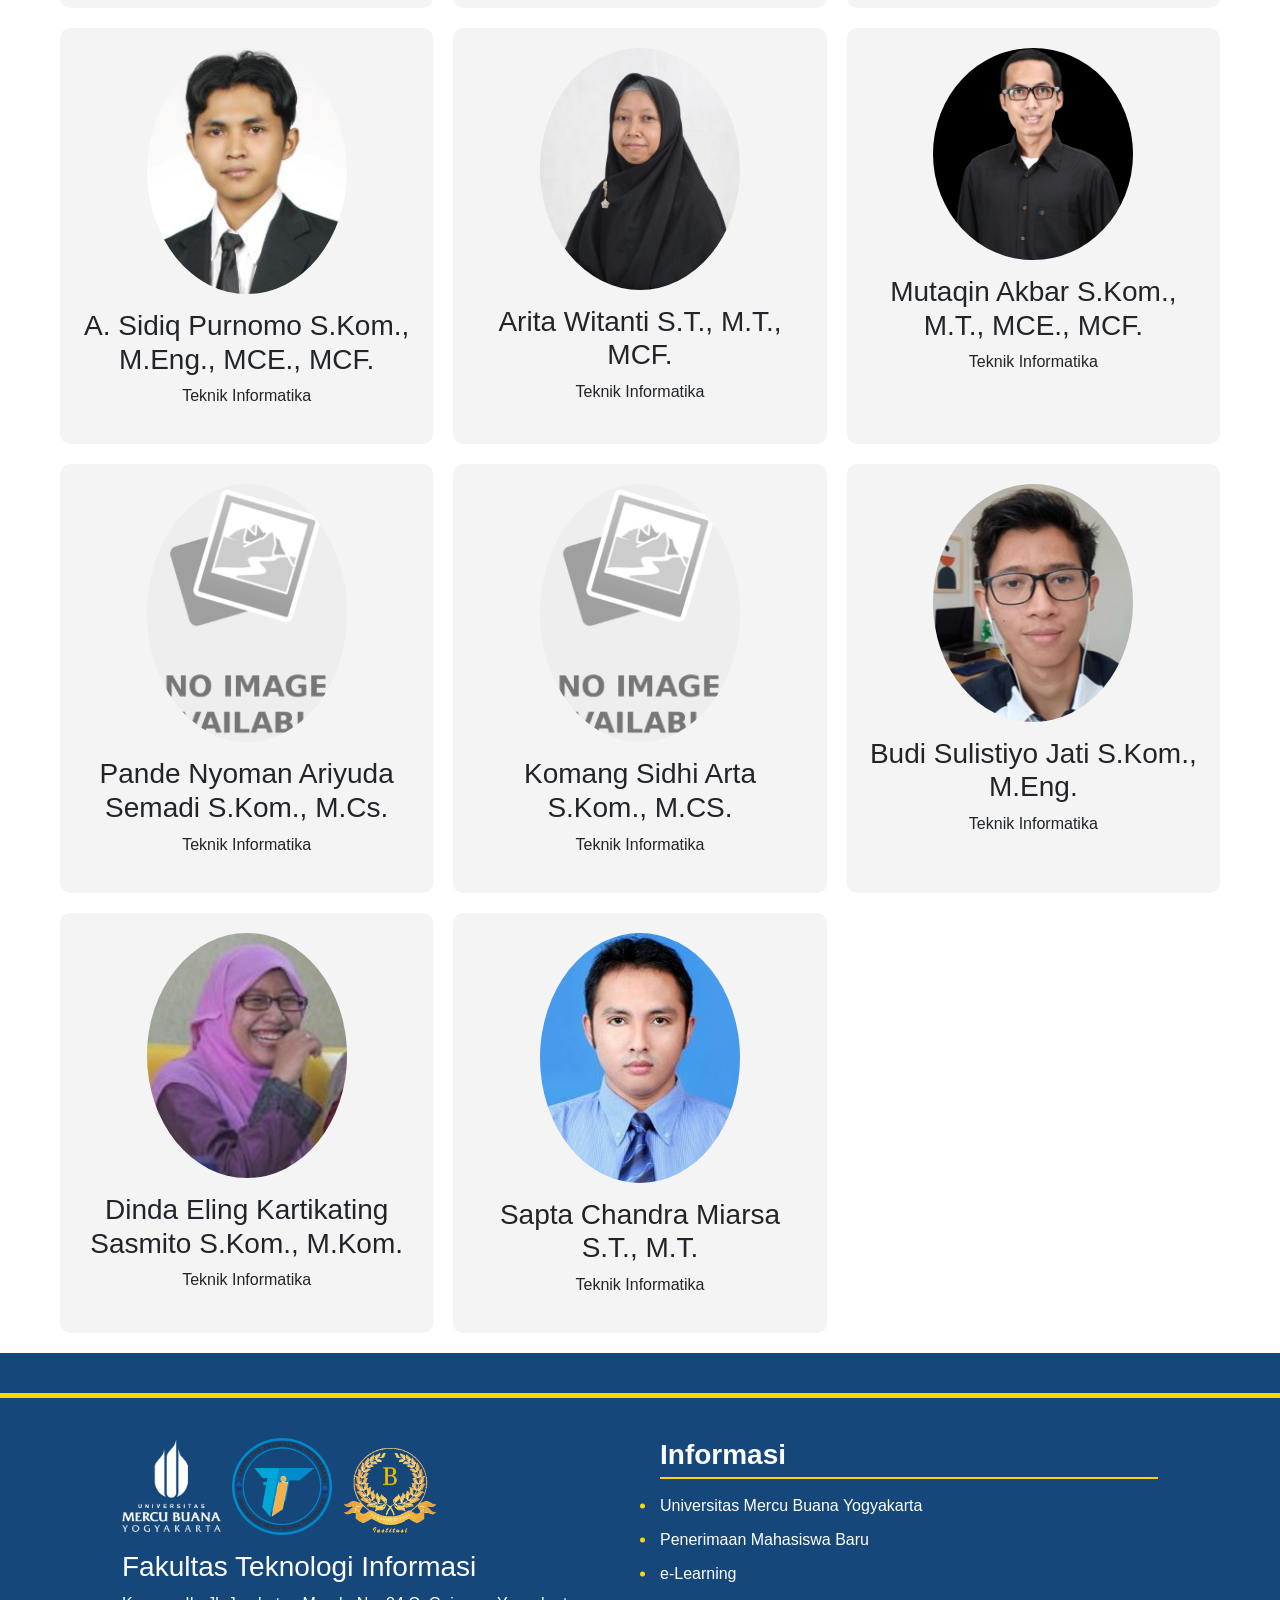
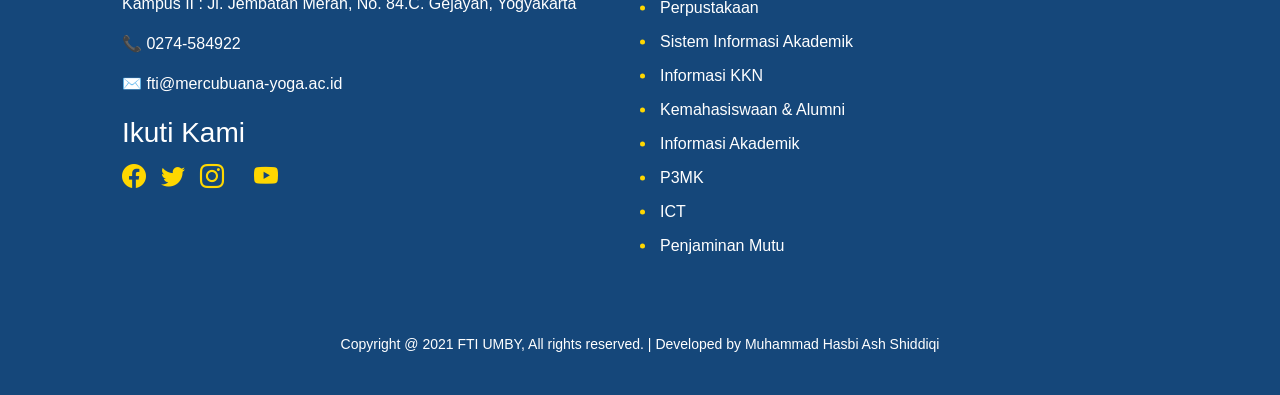
<file: profil.html>
<!DOCTYPE html>
<html lang="id">
<head>
    <meta charset="UTF-8">
    <meta name="viewport" content="width=device-width, initial-scale=1.0">
    <title>Profil Fakultas Teknologi Informasi - FTI UMBY</title>
     <!-- Bootstrap -->  
     <link href="https://cdn.jsdelivr.net/npm/bootstrap@5.3.0-alpha1/dist/css/bootstrap.min.css" rel="stylesheet">  
     <!-- Carousel -->  
     <link rel="stylesheet" href="assets/css/owl.carousel.min.css">  
     <!-- Font Awesome -->  
     <link rel="stylesheet" href="assets/fontawesome/css/all.min.css">  
     <!-- style css custom -->  
     <link rel="stylesheet" href="assets/css/style.css"> 
      <!--Prodi  -->
     <link rel="stylesheet" href="assets/css/profil.css">
     <!-- Chatbot -->
    <link rel="stylesheet" href="assets/css/chatbot.css">
 
     <link rel="stylesheet" href="https://cdn.jsdelivr.net/npm/bootstrap-icons@1.5.0/font/bootstrap-icons.css">
</head>
<body>
     <!-- Topbar -->
 <section id="topbar">  
    <div class="container">  
        <div class="row">  
            <div class="col-md-9 col-12">  
                <ul class="top-contact list-inline mb-0">  
                    <li class="list-inline-item">  
                        <a href=""><i class="fas fa-phone"></i> (0274) 584922</a>  
                    </li>  
                    <li class="list-inline-item">  
                        <a href=""><i class="fas fa-envelope"></i> fti@mercubuana-yogya.ac.id</a>  
                    </li>  
                    <li class="list-inline-item">  
                        <a href=""><i class="fas fa-bullhorn"></i> PMB UMBY TELAH DIBUKA!</a>  
                    </li>  
                </ul>  
            </div>  
        </div>  
    </div>  
</section>
<!-- Header -->
<header>  
    <div class="container">  
        <div class="row">  
            <div class="col-md-8">  
                <div class="brand">  
                    <img src="assets/img/logo-fti-umby-2.png" alt="" width="10%" height="10%">  
                    <div class="brand-name">  
                        <h1 style="font-weight: bold;">Fakultas Teknologi Informasi</h1>  
                        <h3>Fakultas Teknologi Informasi Universitas Mercubuana Yogyakarta</h3>  
                    </div>  
                </div>  
            </div>  
            <div class="col-md-4 bungkus-searchbox">  
                <div class="searchbox">  
                    <form method="get">  
                        <div class="input-group">  
                            <input type="text" class="form-control" placeholder="Search..." name="search">  
                            <div class="input-group-append">  
                                <button class="btn-search" id="my-addon">Search</button>  
                            </div>  
                        </div>  
                    </form>  
                </div>  
            </div>  
        </div>  
    </div>  
</header>  

<!-- Navbar -->  
<nav class="navbar navbar-expand-lg navbar-dark bg-biru">  
  <div class="container">  
      <button class="navbar-toggler" type="button" data-bs-toggle="collapse" data-bs-target="#my-nav"  
              aria-controls="my-nav" aria-expanded="false" aria-label="Toggle navigation">  
          <span class="navbar-toggler-icon"></span>  
      </button>  

      <div id="my-nav" class="collapse navbar-collapse">  
          <ul class="navbar-nav mr-auto">  
              <li class="nav-item">  
                  <a class="nav-link" href="index.html">Beranda<span class="sr-only">(current)</span></a>  
              </li>  
              <li class="nav-item dropdown">  
                  <a class="nav-link dropdown-toggle" href="#" id="navbarDropdown" role="button" data-bs-toggle="dropdown" aria-expanded="false">  
                      Program studi  
                  </a>  
                  <ul class="dropdown-menu" aria-labelledby="navbarDropdown">  
                      <li><a class="dropdown-item" href="Sisteminformasi.html">Sistem Informasi</a></li>  
                      <li><a class="dropdown-item" href="informatika.html">Teknik Informatika</a></li>  
                  </ul>  
              </li>  
              <li class="nav-item nav-item profil">  
                <a class="nav-link " href="profil.html">Profil</a>  
            </li>  
              <li class="nav-item">  
                  <a class="nav-link" href="berita.html">Berita</a>  
              </li>  
              <li class="nav-item">  
                  <a class="nav-link" href="kontak.html">Kontak</a>  
              </li>  
          </ul>  
      </div>  
  </div>  
</nav>
    <header class="prodi-header">
        <div class="header-content">
            <h1>Profil Fakultas Teknologi Informasi</h1>
            <p>Universitas Mercu Buana Yogyakarta</p>
        </div>
    </header>

<!-- Profil-->  
<section id="sambutan">  
    <div class="container">  
        <h2 style="font-weight: bold;">PROFIL FTI UMBY</h2>  
        <div class="row">  
            <div class="col-md-6">  
                <div class="video-wrapper">  
                    <iframe width="560" height="315"  src="https://www.youtube.com/embed/hKMI5PmJaQs?si=p_EvViXHZ1fqysNM" frameborder="0"  
                        allow="accelerometer; autoplay; encrypted-media; gyroscope; picture-in-picture"  
                        allowfullscreen></iframe>  
                </div>  
            </div>  
            <div class="col-md-6">  
                <h3>Sejarah FTI UMBY</h3>  
                <p>  
                    Fakultas Teknologi Informasi (FTI) Universitas Mercu Buana Yogyakarta (UMB Yogyakarta) didirikan pada tahun 1986 sebagai bagian dari upaya untuk menyediakan pendidikan berkualitas di bidang teknologi informasi dan komputer. Sejak awal, fakultas ini berkomitmen untuk menghasilkan lulusan yang siap menghadapi tantangan di dunia industri.FTI menawarkan berbagai program studi, termasuk Teknik Informatika dan Sistem Informasi. Program-program ini dirancang untuk memberikan pengetahuan dan keterampilan yang relevan dengan perkembangan teknologi terkini.FTI juga berusaha mendapatkan akreditasi dari Badan Akreditasi Nasional Perguruan Tinggi (BAN-PT) untuk memastikan kualitas pendidikan yang diberikan.
                    Dalam pengembangan kurikulum, FTI secara berkala memperbarui materi ajar agar sesuai dengan kebutuhan industri dan perkembangan teknologi. Selain itu, fakultas ini aktif dalam penelitian dan pengabdian kepada masyarakat, berkontribusi dalam pengembangan teknologi dan solusi untuk berbagai masalah yang dihadapi masyarakat.
                </p>   
            </div>  
        </div>  
    </div>  
</section>
<!-- End Featured Prodi -->
 <!-- Visi Misi -->
    <main class="prodi-main">
        <section class="profil-visi-misi">
            <h2>Visi & Misi</h2>
            <div class="visi-misi-content">
                <div class="visi">
                    <h3>Visi</h3>
                    <p>Menjadi Fakultas Teknologi Informasi yang unggul, inovatif, dan berkarakter dalam pengembangan ilmu pengetahuan dan teknologi informasi pada tingkat nasional pada tahun 2025.</p>
                </div>
                <div class="misi">
                    <h3>Misi</h3>
                    <ul>
                        <li>Menyelenggarakan pendidikan tinggi di bidang teknologi informasi yang berkualitas dan berkarakter</li>
                        <li>Mengembangkan penelitian dan pengabdian masyarakat di bidang teknologi informasi yang inovatif</li>
                        <li>Membangun jejaring kerja sama dengan institusi pendidikan, industri, dan pemerintah</li>
                        <li>Menghasilkan lulusan yang kompeten, kreatif, dan siap berkompetisi di era digital</li>
                    </ul>
                </div>
            </div>
        </section>

        <section class="sambutan-dekan">
            <h2>Sambutan Dekan</h2>
            <div class="sambutan-content">
                <div class="sambutan-foto">
                    <img src="assets/img/Dekan.png" alt="Dekan FTI UMBY">
                </div>
                <div class="sambutan-teks">
                    <h3>Mutaqin Akbar, S.Kom., M.T., MCE., MCF.</h3>
                    <p>Assalamu’alaikum Wr. Wb.

                        Puji syukur kehadirat Allah SWT atas segala limpahan rahmat dan karunia-NYA kita masih diberi kesempatan beramal dan berbuat kebajikan di muka bumi.
                        
                        Fakultas Teknologi Informasi (FTI) sebagai salah satu bagian dari Universitas Mercu Buana Yogyakarta selalu berupaya dan berpartisipasi untuk mewujudkan cita-cita “Angudi Mulyaning Bangsa”. Sebagai komitmen atas partisipasi tersebut FTI berharap untuk tetap menjadi penyelenggara pendidikan, pengajaran, penelitian dan pengabdian pada masyarakat.
                        
                        Website FTI ini merupakan website resmi FTI UMBY yang bertujuan untuk memberikan informasi kepada masyarakat terkait segala aktivitas terkini, organisasi, kurikulum dan proses pendukung kegiatan adakemik di FTI UMBY.</p>
                    <p>Melalui website ini diharapkan masyarakat dapat mengetahui informasi yang lebih cepat dan akurat tentang FTI UMBY. Secara khusus, bagi mahasiswa dan sivitas akademika yang lain diharapkan juga dapat mengikuti informasi terkini seputar kegiatan di FTI UMBY.

                        Semoga webiste resmi ini dapat membantu memberikan informasi yang selengkapnya tentang FTI UMBY.
                        
                        Terimakasih atas perhatian dan kunjungan Anda.
                        
                        Wassalamu’alaikum Wr. Wb.</p>
                </div>
            </div>
        </section>
<!-- pimpinan fakultas -->
        <section class="pimpinan-fakultas">
            <h2>Pimpinan Fakultas</h2>
            <div class="pimpinan-grid">
                <div class="pimpinan-card">
                    <img src="assets/img/Dekan.png" alt="Dekan">
                    <h3>Dekan</h3>
                    <p>Mutaqin Akbar, S.Kom., M.T., MCE., MCF.</p>
                </div>
                <div class="pimpinan-card">
                    <img src="assets/img/Wakil dekan.jpg" alt="Wakil Dekan 1">
                    <h3>Wakil Dekan</h3>
                    <p>Irfan Pratama, S.Kom., M.Eng., MCE., MCF.</p>
                </div>
                <div class="pimpinan-card">
                    <img src="assets/img/ketua informatika.jpg" alt="Wakil Dekan 2">
                    <h3>Ketua Program Studi Informatika</h3>
                    <p>A. Sidiq Purnomo, S.Kom.,
                        M.Eng., MCE., MCF.</p>
                </div>
                <div class="pimpinan-card">
                    <img src="assets/img/ketua si.jpg" alt="Wakil Dekan 2">
                    <h3>Ketua Program Studi Sistem Informasi</h3>
                    <p>Putry Wahyu Setyaningsih, S.Kom., M.Kom., MTA., MCE., MCF.</p>
                </div>
                <div class="pimpinan-card">
                    <img src="assets/img/sekre info.jpg" alt="Wakil Dekan 2">
                    <h3>Sekretaris Program Studi Informatika</h3>
                    <p>Imam Suharjo, S.T., M.Eng., MCF.</p>
                </div>
                <div class="pimpinan-card">
                    <img src="assets/img/sekre si.jpg" alt="Wakil Dekan 2">
                    <h3>Sekretaris Program Studi Sistem Informasi</h3>
                    <p>Dr. Putri Taqwa Prasetyaningrum, S.T., M.T., MCE., MCF.</p>
                </div>
            </div>
        </section>
        
        <!-- Struktur Organisai -->
        <section class="struktur-organisasi">
            <h2>Struktur Organisasi</h2>
            <div class="struktur-content">
                <img src="assets/img/struktur-organisasi-fti-umby.png" alt="Struktur Organisasi FTI UMBY">
            </div>
        </section>

        <!-- Dosen FTI -->

        <section class="dosen-fti">
            <h2>Dosen FTI</h2>
            <div class="dosen-grid">
                <div class="dosen-card">
                    <img src="assets/img/anief.jpg" alt="Dosen 1">
                    <h3>Anief Fauzan Rozi
                        S.Kom., M.Eng., MCE., MCF.</h3>
                    <p>Sistem Informasi</p>
                </div>
                <div class="dosen-card">
                    <img src="assets/img/sekre si.jpg" alt="Dosen 2">
                    <h3>Putri Taqwa Prasetyaningrum
                        Dr. S.T., M.T., MCE., MCF.</h3>
                    <p>Sistem Informasi</p>
                </div>
                <div class="dosen-card">
                    <img src="assets/img/Wakil dekan.jpg" alt="Dosen 3">
                    <h3>Irfan Pratama
                        S.Kom., M.Eng., MCE., MCF.</h3>
                    <p>Sistem Informasi</p>
                </div>
                <div class="dosen-card">
                    <img src="assets/img/ketua si.jpg" alt="Dosen 4">
                    <h3>Putry Wahyu Setyaningsih
                        S.Kom., M.Kom., MTA., MCE., MCF.</h3>
                    <p>Sistem Informasi</p>
                </div>
                <div class="dosen-card">
                    <img src="assets/img/ozzi-suria.jpg" alt="Dosen 4">
                    <h3>Ozzi Suria
                        S.T., M.T.</h3>
                    <p>Sistem Informasi</p>
                </div>
                <div class="dosen-card">
                    <img src="assets/img/Nurul-Tiara-Kadir.jpeg" alt="Dosen 4">
                    <h3>Nurul Tiara Kadir
                        S.Kom., M.Eng.</h3>
                    <p>Sistem Informasi</p>
                </div>
                <div class="dosen-card">
                    <img src="assets/img/supatman.jpg" alt="Dosen 4">
                    <h3>Supatman
                        S.T., M.T.</h3>
                    <p>Teknik Informatika</p>
                </div>
                <div class="dosen-card">
                    <img src="assets/img/indah-susilawati.jpg" alt="Dosen 4">
                    <h3>Indah Susilawati
                        S.T., M.Eng.</h3>
                    <p>Teknik Informatika</p>
                </div>
                <div class="dosen-card">
                    <img src="assets/img/sekre info.jpg" alt="Dosen 4">
                    <h3>Imam Suharjo
                        S.T., M.Eng., MCF.</h3>
                    <p>Teknik Informatika</p>
                </div>
                <div class="dosen-card">
                    <img src="assets/img/sidiq.jpg" alt="Dosen 4">
                    <h3>A. Sidiq Purnomo
                        S.Kom., M.Eng., MCE., MCF.</h3>
                    <p>Teknik Informatika</p>
                </div>
                <div class="dosen-card">
                    <img src="assets/img/WhatsApp-Image-2024-04-24-at-12.39.45-2-248x300.jpeg" alt="Dosen 4">
                    <h3>Arita Witanti
                        S.T., M.T., MCF.</h3>
                    <p>Teknik Informatika</p>
                </div>
                <div class="dosen-card">
                    <img src="assets/img/Dekan.png" alt="Dosen 4">
                    <h3>Mutaqin Akbar
                        S.Kom., M.T., MCE., MCF.</h3>
                    <p>Teknik Informatika</p>
                </div>
                <div class="dosen-card">
                    <img src="assets/img/no-image.png" alt="Dosen 4">
                    <h3>Pande Nyoman Ariyuda Semadi
                        S.Kom., M.Cs.</h3>
                    <p>Teknik Informatika</p>
                </div>
                <div class="dosen-card">
                    <img src="assets/img/no-image.png" alt="Dosen 4">
                    <h3>Komang Sidhi Arta
                        S.Kom., M.CS.</h3>
                    <p>Teknik Informatika</p>
                </div>
                <div class="dosen-card">
                    <img src="assets/img/BSJ-1.jpg" alt="Dosen 4">
                    <h3>Budi Sulistiyo Jati
                        S.Kom., M.Eng.</h3>
                    <p>Teknik Informatika</p>
                </div>
                <div class="dosen-card">
                    <img src="assets/img/DND-1.jpg">
                    <h3>Dinda Eling Kartikating Sasmito
                        S.Kom., M.Kom.</h3>
                    <p>Teknik Informatika</p>
                </div>
                <div class="dosen-card">
                    <img src="assets/img/sapta-chandra-miarsa.jpg" alt="Dosen 4">
                    <h3>Sapta Chandra Miarsa
                        S.T., M.T.</h3>
                    <p>Teknik Informatika</p>
                </div>
            </div>
        </section>
    </main>

    <!-- Footer -->  
<footer class="footer">  
    <div class="footer-top"></div>
    <div class="container">  
        <div class="footer-content">  
            <div class="footer-left">  
                <div class="footer-logos">  
                    <div class="footer-logo">  
                        <img src="assets/img/logo umby putih.png" alt="Logo FTI UMBY"> 
                    </div>  
                    <div class="footer-logo">  
                        <img src="assets/img/logo-fti-umby-2.png" alt="Logo Lain"> 
                    </div>  
                    <div class="footer-logo">  
                        <img src="assets/img/akreditasi-institusi.png" alt="Logo Lain"> 
                    </div>  
                </div>  
                <h3>Fakultas Teknologi Informasi</h3>  
                <p>Kampus II : Jl. Jembatan Merah, No. 84.C. Gejayan, Yogyakarta</p>  
                <p>📞 0274-584922</p>  
                <p>✉️ fti@mercubuana-yoga.ac.id</p>  
                <div class="follow-us">  
                    <h3>Ikuti Kami</h3>   
                    <div class="social-icons">  
                            <a href="https://www.facebook.com/umbyfti/?locale=id_ID" class="social-icon"><i class="bi bi-facebook"></i></a>  
                            <a href="https://x.com/umbyfti" class="social-icon"><i class="bi bi-twitter"></i></a>  
                            <a href="https://www.instagram.com/officialftiumby" class="social-icon"><i class="bi bi-instagram"></i><a>  
                            <a href="https://www.youtube.com/@FTIUMBY_Channel" class="social-icon"><i class="bi bi-youtube"></i></a>   
                    </div>  
                </div>  
            </div>  
            <div class="footer-right">  
                <h3>Informasi</h3>  
                <ul>  
                    <li>Universitas Mercu Buana Yogyakarta</li>  
                    <li>Penerimaan Mahasiswa Baru</li>  
                    <li>e-Learning</li>  
                    <li>Perpustakaan</li>  
                    <li>Sistem Informasi Akademik</li>  
                    <li>Informasi KKN</li>  
                    <li>Kemahasiswaan & Alumni</li>  
                    <li>Informasi Akademik</li>  
                    <li>P3MK</li>  
                    <li>ICT</li>  
                    <li>Penjaminan Mutu</li>  
                </ul>  
            </div>  
        </div>  
        
        <div class="footer-bottom">  
            <p>Copyright @ 2021 FTI UMBY, All rights reserved. | Developed by Muhammad Hasbi Ash Shiddiqi</p>  
        </div>  
    </div>  
    <div id="chatbot-container" class="chatbot-container">  
        <div id="chatbot-toggle" class="chatbot-toggle">  
            <span>💬</span>  
        </div>  
        <div id="chatbot-window" class="chatbot-window">  
            <div class="chatbot-header">  
                <h3>Chatbot FTI UMBY</h3>  
                <button id="chatbot-close" class="chatbot-close"></button>  
            </div>  
            <div id="chatbot-messages" class="chatbot-messages">  
                <div class="message bot-message">  
                    <p>Selamat datang! Ada yang bisa saya bantu tentang Fakultas Teknologi Informasi UMBY?</p>  
                </div>  
            </div>  
            <div class="chatbot-input">  
                <input type="text" id="user-input" placeholder="Ketik pesan Anda...">  
                <button id="send-message">Kirim</button>  
            </div>  
        </div>  
    </div>  
</footer>

<!-- Script Pustaka JS -->
<script src="assets/js/chatbot.js"></script> 
<script src="https://cdn.jsdelivr.net/npm/bootstrap@5.3.0-alpha1/dist/js/bootstrap.bundle.min.js"></script>  
<script src="https://cdn.jsdelivr.net/npm/popper.js@1.16.1/dist/umd/popper.min.js"></script>  
</body>
</html>
</file>
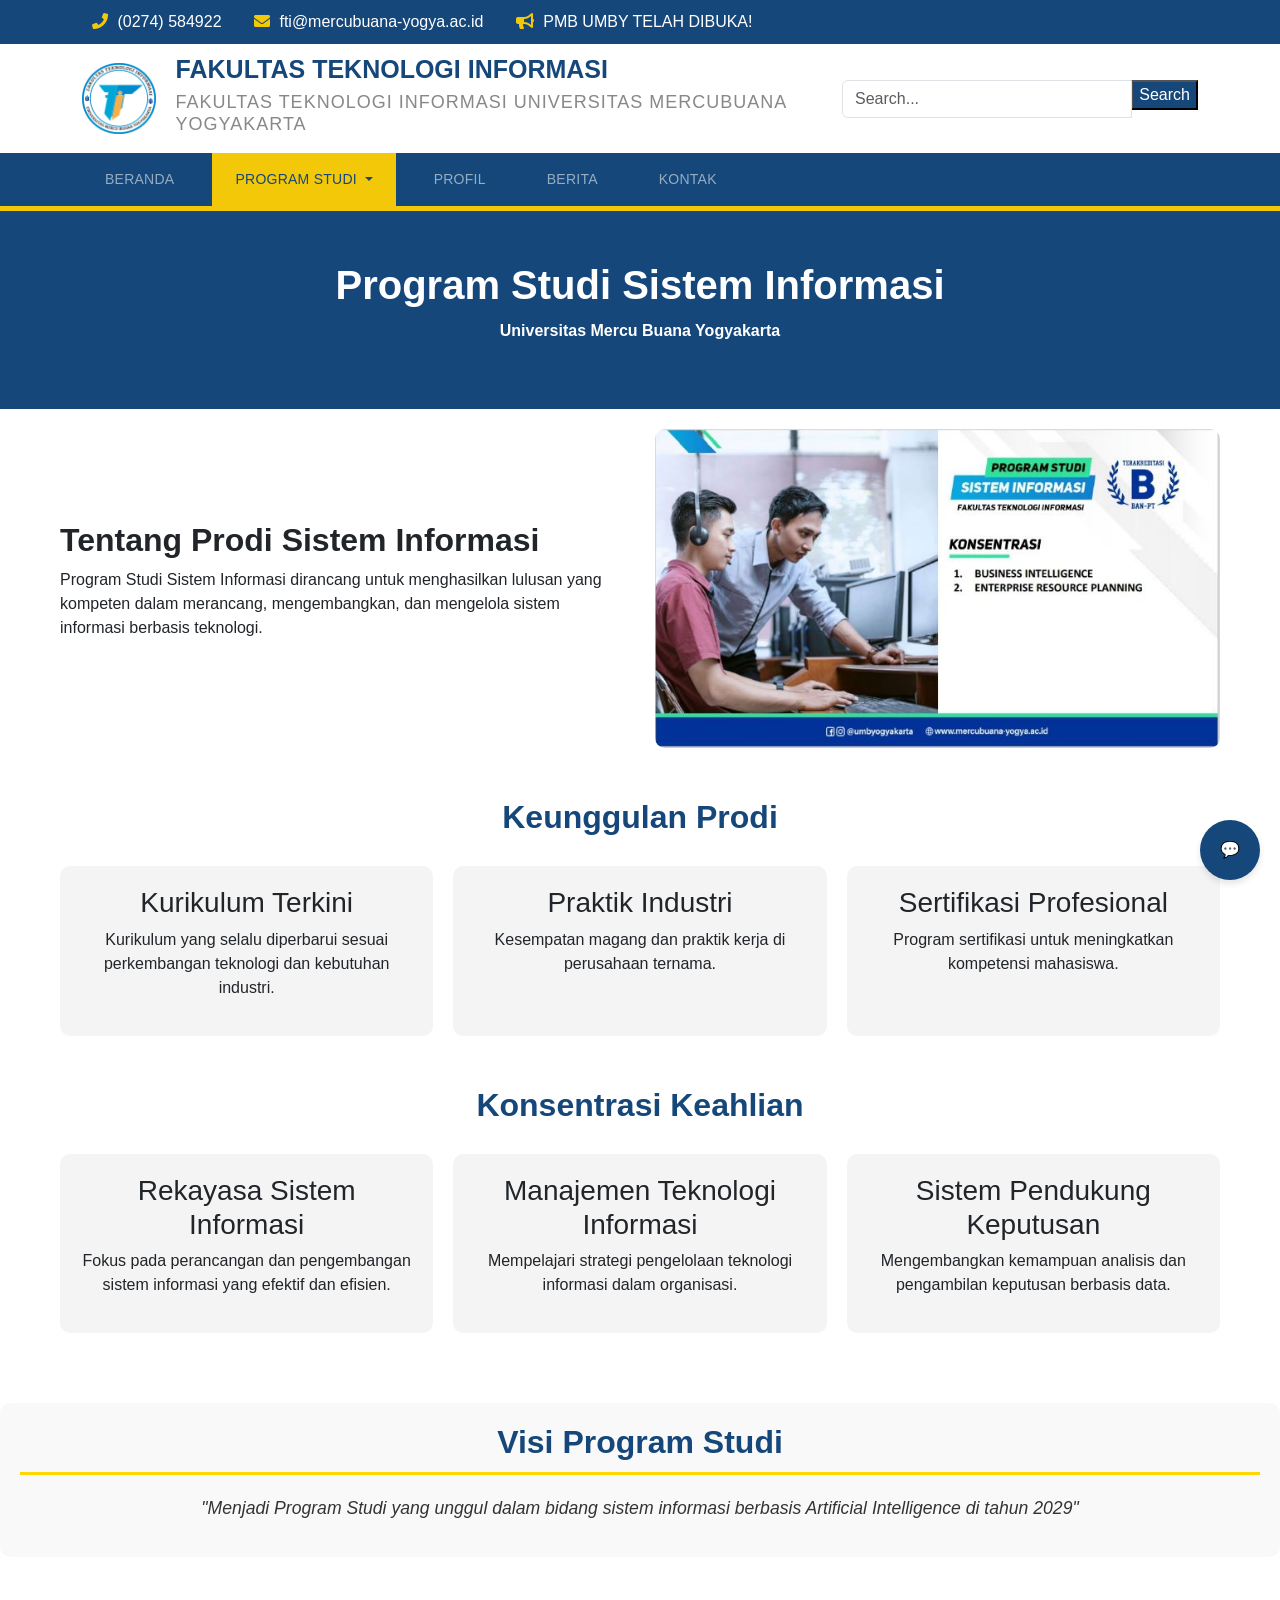
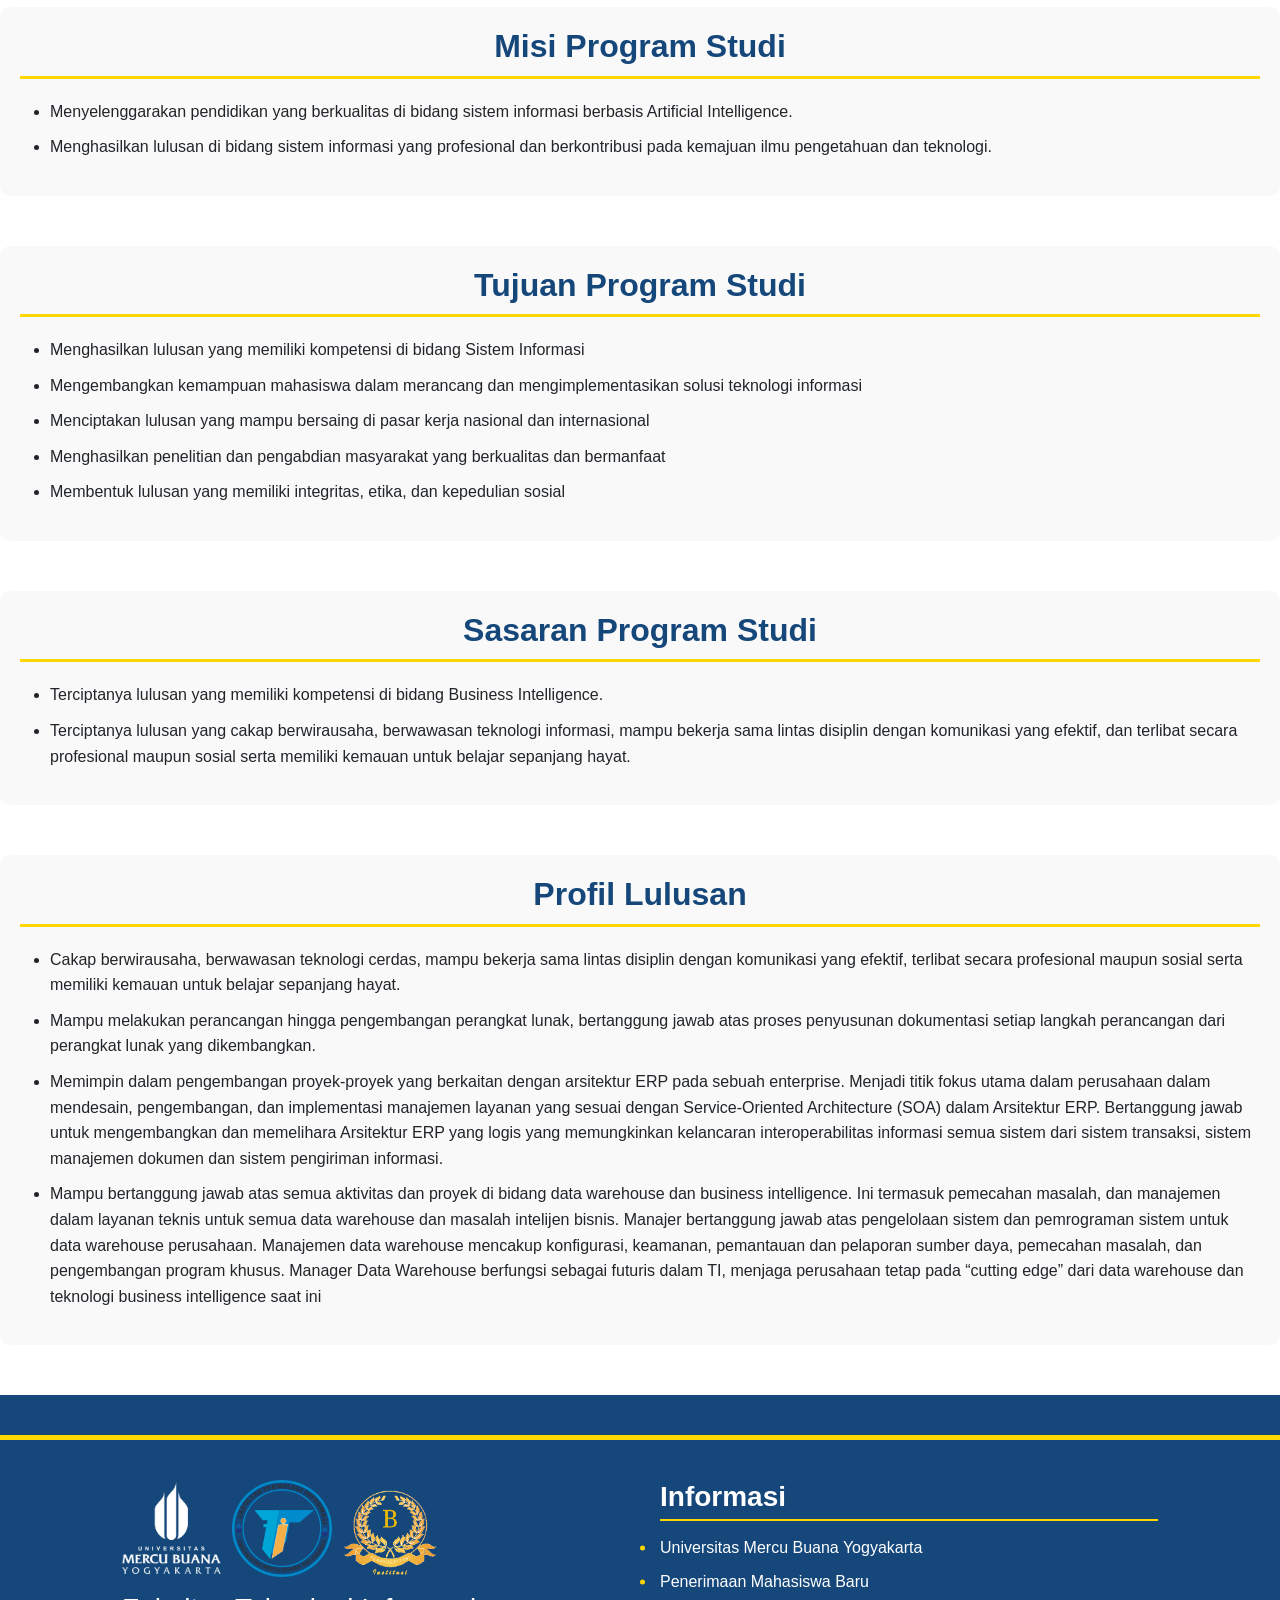
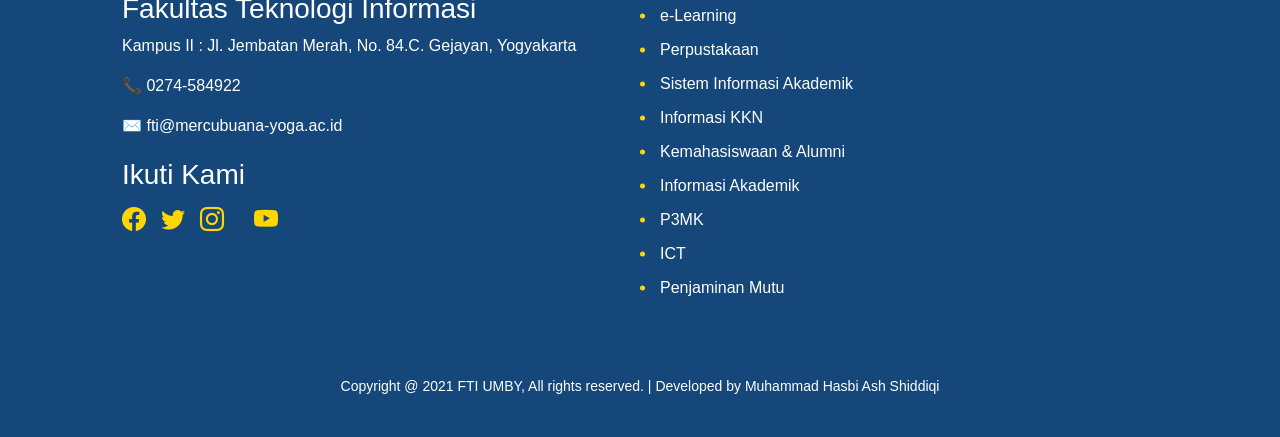
<file: Sisteminformasi.html>
<!DOCTYPE html>  
<html lang="id">  
<head>  
    <meta charset="UTF-8">  
    <meta name="viewport" content="width=device-width, initial-scale=1.0">  
    <title>Prodi Sistem Informasi - FTI UMBY</title>   
     <!-- Bootstrap -->  
     <link href="https://cdn.jsdelivr.net/npm/bootstrap@5.3.0-alpha1/dist/css/bootstrap.min.css" rel="stylesheet">  
     <!-- Carousel -->  
     <link rel="stylesheet" href="assets/css/owl.carousel.min.css">  
     <!-- Font Awesome -->  
     <link rel="stylesheet" href="assets/fontawesome/css/all.min.css">  
     <!-- style css custom -->  
     <link rel="stylesheet" href="assets/css/style.css">  
     <!-- Ti dan SI -->
     <link rel="stylesheet" href="assets/css/si dan ti.css">
     <!-- Chatbot -->
    <link rel="stylesheet" href="assets/css/chatbot.css">

     <link rel="stylesheet" href="https://cdn.jsdelivr.net/npm/bootstrap-icons@1.5.0/font/bootstrap-icons.css">
</head>  
<body>  
 <!-- Topbar -->
 <section id="topbar">  
    <div class="container">  
        <div class="row">  
            <div class="col-md-9 col-12">  
                <ul class="top-contact list-inline mb-0">  
                    <li class="list-inline-item">  
                        <a href=""><i class="fas fa-phone"></i> (0274) 584922</a>  
                    </li>  
                    <li class="list-inline-item">  
                        <a href=""><i class="fas fa-envelope"></i> fti@mercubuana-yogya.ac.id</a>  
                    </li>  
                    <li class="list-inline-item">  
                        <a href=""><i class="fas fa-bullhorn"></i> PMB UMBY TELAH DIBUKA!</a>  
                    </li>  
                </ul>  
            </div>  
        </div>  
    </div>  
</section>
<!-- Header -->
<header>  
    <div class="container">  
        <div class="row">  
            <div class="col-md-8">  
                <div class="brand">  
                    <img src="assets/img/logo-fti-umby-2.png" alt="" width="10%" height="10%">  
                    <div class="brand-name">  
                        <h1 style="font-weight: bold;">Fakultas Teknologi Informasi</h1>  
                        <h3>Fakultas Teknologi Informasi Universitas Mercubuana Yogyakarta</h3>  
                    </div>  
                </div>  
            </div>  
            <div class="col-md-4 bungkus-searchbox">  
                <div class="searchbox">  
                    <form method="get">  
                        <div class="input-group">  
                            <input type="text" class="form-control" placeholder="Search..." name="search">  
                            <div class="input-group-append">  
                                <button class="btn-search" id="my-addon">Search</button>  
                            </div>  
                        </div>  
                    </form>  
                </div>  
            </div>  
        </div>  
    </div>  
</header>  

<!-- Navbar -->  
<nav class="navbar navbar-expand-lg navbar-dark bg-biru">  
  <div class="container">  
      <button class="navbar-toggler" type="button" data-bs-toggle="collapse" data-bs-target="#my-nav"  
              aria-controls="my-nav" aria-expanded="false" aria-label="Toggle navigation">  
          <span class="navbar-toggler-icon"></span>  
      </button>  

      <div id="my-nav" class="collapse navbar-collapse">  
          <ul class="navbar-nav mr-auto">  
              <li class="nav-item">  
                  <a class="nav-link" href="index.html">Beranda<span class="sr-only">(current)</span></a>  
              </li>  
              <li class="nav-item dropdown nav-item hidup">  
                  <a class="nav-link dropdown-toggle" href="#" id="navbarDropdown" role="button" data-bs-toggle="dropdown" aria-expanded="false">  
                      Program studi  
                  </a>  
                  <ul class="dropdown-menu" aria-labelledby="navbarDropdown">  
                      <li><a class="dropdown-item" href="#">Sistem Informasi</a></li>  
                      <li><a class="dropdown-item" href="informatika.html">Teknik Informatika</a></li>  
                  </ul>  
              </li>  
              <li class="nav-item nav-item profil">  
                <a class="nav-link " href="profil.html">Profil</a>  
            </li>  
              <li class="nav-item">  
                  <a class="nav-link" href="berita.html">Berita</a>  
              </li>  
              <li class="nav-item">  
                  <a class="nav-link" href="kontak.html">Kontak</a>  
              </li>  
          </ul>  
      </div>  
  </div>  
</nav>
    <header class="prodi-header">  
        <div class="header-content">  
            <h1>Program Studi Sistem Informasi</h1>  
            <p>Universitas Mercu Buana Yogyakarta</p>  
        </div>  
    </header>  
    <!-- Prodi Utama -->
    <main class="prodi-main">  
        <section class="prodi-overview">  
            <div class="overview-content">  
                <h2>Tentang Prodi Sistem Informasi</h2>  
                <p>Program Studi Sistem Informasi dirancang untuk menghasilkan lulusan yang kompeten dalam merancang, mengembangkan, dan mengelola sistem informasi berbasis teknologi.</p>  
            </div>  
            <div class="overview-image">  
                <img src="assets/img/SI .jpg" alt="Prodi Sistem Informasi">  
            </div>  
        </section>  
        <!-- Prodi Unggulan -->
        <section class="prodi-keunggulan">  
            <h2>Keunggulan Prodi</h2>  
            <div class="keunggulan-grid">  
                <div class="keunggulan-card">  
                    <h3>Kurikulum Terkini</h3>  
                    <p>Kurikulum yang selalu diperbarui sesuai perkembangan teknologi dan kebutuhan industri.</p>  
                </div>  
                <div class="keunggulan-card">  
                    <h3>Praktik Industri</h3>  
                    <p>Kesempatan magang dan praktik kerja di perusahaan ternama.</p>  
                </div>  
                <div class="keunggulan-card">  
                    <h3>Sertifikasi Profesional</h3>  
                    <p>Program sertifikasi untuk meningkatkan kompetensi mahasiswa.</p>  
                </div>  
            </div>  
        </section>  
        <!-- Prodi Konsentrasi -->
        <section class="prodi-konsentrasi">  
            <h2>Konsentrasi Keahlian</h2>  
            <div class="konsentrasi-list">  
                <div class="konsentrasi-item">  
                    <h3>Rekayasa Sistem Informasi</h3>  
                    <p>Fokus pada perancangan dan pengembangan sistem informasi yang efektif dan efisien.</p>  
                </div>  
                <div class="konsentrasi-item">  
                    <h3>Manajemen Teknologi Informasi</h3>  
                    <p>Mempelajari strategi pengelolaan teknologi informasi dalam organisasi.</p>  
                </div>  
                <div class="konsentrasi-item">  
                    <h3>Sistem Pendukung Keputusan</h3>  
                    <p>Mengembangkan kemampuan analisis dan pengambilan keputusan berbasis data.</p>  
                </div>  
            </div>  
        </section>  
    </main>  
    <!-- Visi Misi -->
    <section class="prodi-visi-misi">  
        <h2>Visi Program Studi</h2>  
        <div class="visi-content">  
            <p>"Menjadi Program Studi yang unggul dalam bidang sistem informasi berbasis Artificial Intelligence di tahun 2029"</p>  
        </div>  
    </section>
    <section class="prodi-misi">  
        <h2>Misi Program Studi</h2>  
        <ul class="misi-list">  
            <li>Menyelenggarakan pendidikan yang berkualitas di bidang sistem informasi berbasis Artificial Intelligence.</li>  
            <li>Menghasilkan lulusan di bidang sistem informasi yang profesional dan berkontribusi pada kemajuan ilmu pengetahuan dan teknologi.</li>
        </ul>  
    </section>  
    <!-- Tujuan -->
    <section class="prodi-tujuan">  
        <h2>Tujuan Program Studi</h2>  
        <ul class="tujuan-list">  
            <li>Menghasilkan lulusan yang memiliki kompetensi di bidang Sistem Informasi</li>  
            <li>Mengembangkan kemampuan mahasiswa dalam merancang dan mengimplementasikan solusi teknologi informasi</li>  
            <li>Menciptakan lulusan yang mampu bersaing di pasar kerja nasional dan internasional</li>  
            <li>Menghasilkan penelitian dan pengabdian masyarakat yang berkualitas dan bermanfaat</li>  
            <li>Membentuk lulusan yang memiliki integritas, etika, dan kepedulian sosial</li>  
        </ul>  
    </section>  
    <section class="prodi-tujuan">  
        <h2>Sasaran Program Studi</h2>  
        <ul class="tujuan-list">  
            <li>Terciptanya lulusan yang memiliki kompetensi di bidang Business Intelligence.</li>  
            <li>Terciptanya lulusan yang cakap berwirausaha, berwawasan teknologi informasi, mampu bekerja sama lintas disiplin dengan komunikasi yang efektif, dan terlibat secara profesional maupun sosial serta memiliki kemauan untuk belajar sepanjang hayat.</li>  
        </ul>  
    </section>  
    <section class="prodi-tujuan">  
        <h2>Profil Lulusan</h2>  
        <ul class="tujuan-list"> 
            <li>Cakap berwirausaha, berwawasan teknologi cerdas, mampu bekerja sama lintas disiplin dengan komunikasi yang efektif, terlibat secara profesional maupun sosial serta memiliki kemauan untuk belajar sepanjang hayat.</li> 
            <li>Mampu melakukan perancangan hingga pengembangan perangkat lunak, bertanggung jawab atas proses penyusunan dokumentasi setiap langkah perancangan dari perangkat lunak yang dikembangkan.</li>
            <li>Memimpin dalam pengembangan proyek-proyek yang berkaitan dengan arsitektur ERP pada sebuah enterprise. Menjadi titik fokus utama dalam perusahaan dalam mendesain, pengembangan, dan implementasi manajemen layanan yang sesuai dengan Service-Oriented Architecture (SOA) dalam Arsitektur ERP. Bertanggung jawab untuk mengembangkan dan memelihara Arsitektur ERP yang logis yang memungkinkan kelancaran interoperabilitas informasi semua sistem dari sistem transaksi, sistem manajemen dokumen dan sistem pengiriman informasi.</li>
            <li>Mampu bertanggung jawab atas semua aktivitas dan proyek di bidang data warehouse dan business intelligence. Ini termasuk pemecahan masalah, dan manajemen dalam layanan teknis untuk semua data warehouse dan masalah intelijen bisnis. Manajer bertanggung jawab atas pengelolaan sistem dan pemrograman sistem untuk data warehouse perusahaan. Manajemen data warehouse mencakup konfigurasi, keamanan, pemantauan dan pelaporan sumber daya, pemecahan masalah, dan pengembangan program khusus. Manager Data Warehouse berfungsi sebagai futuris dalam TI, menjaga perusahaan tetap pada “cutting edge” dari data warehouse dan teknologi business intelligence saat ini</li>
        </ul>  
    </section>  
</main>  

<!-- Footer -->  
<footer class="footer">  
    <div class="footer-top"></div>  
    <div class="container">  
        <div class="footer-content">  
            <div class="footer-left">  
                <div class="footer-logos">  
                    <div class="footer-logo">  
                        <img src="assets/img/logo umby putih.png" alt="Logo FTI UMBY"> 
                    </div>  
                    <div class="footer-logo">  
                        <img src="assets/img/logo-fti-umby-2.png" alt="Logo Lain">  
                    </div>  
                    <div class="footer-logo">  
                        <img src="assets/img/akreditasi-institusi.png" alt="Logo Lain"> 
                    </div>  
                </div>  
                <h3>Fakultas Teknologi Informasi</h3>  
                <p>Kampus II : Jl. Jembatan Merah, No. 84.C. Gejayan, Yogyakarta</p>  
                <p>📞 0274-584922</p>  
                <p>✉️ fti@mercubuana-yoga.ac.id</p>  
                <div class="follow-us">  
                    <h3>Ikuti Kami</h3>   
                    <div class="social-icons">  
                        <a href="https://www.facebook.com/umbyfti/?locale=id_ID" class="social-icon"><i class="bi bi-facebook"></i></a>  
                        <a href="https://x.com/umbyfti" class="social-icon"><i class="bi bi-twitter"></i></a>  
                        <a href="https://www.instagram.com/officialftiumby" class="social-icon"><i class="bi bi-instagram"></i><a>  
                        <a href="https://www.youtube.com/@FTIUMBY_Channel" class="social-icon"><i class="bi bi-youtube"></i></a>  
                    </div>  
                </div>  
            </div> 
            <div class="footer-right">  
                <h3>Informasi</h3>  
                <ul>  
                    <li>Universitas Mercu Buana Yogyakarta</li>  
                    <li>Penerimaan Mahasiswa Baru</li>  
                    <li>e-Learning</li>  
                    <li>Perpustakaan</li>  
                    <li>Sistem Informasi Akademik</li>  
                    <li>Informasi KKN</li>  
                    <li>Kemahasiswaan & Alumni</li>  
                    <li>Informasi Akademik</li>  
                    <li>P3MK</li>  
                    <li>ICT</li>  
                    <li>Penjaminan Mutu</li>  
                </ul>  
            </div>  
        </div>  
        
        <div class="footer-bottom">  
            <p>Copyright @ 2021 FTI UMBY, All rights reserved. | Developed by Muhammad Hasbi Ash Shiddiqi</p>  
        </div>  
    </div>  
    <div id="chatbot-container" class="chatbot-container">  
        <div id="chatbot-toggle" class="chatbot-toggle">  
            <span>💬</span>  
        </div>  
        <div id="chatbot-window" class="chatbot-window">  
            <div class="chatbot-header">  
                <h3>Chatbot FTI UMBY</h3>  
                <button id="chatbot-close" class="chatbot-close">×</button>  
            </div>  
            <div id="chatbot-messages" class="chatbot-messages">  
                <div class="message bot-message">  
                    <p>Selamat datang! Ada yang bisa saya bantu tentang Fakultas Teknologi Informasi UMBY?</p>  
                </div>  
            </div>  
            <div class="chatbot-input">  
                <input type="text" id="user-input" placeholder="Ketik pesan Anda...">  
                <button id="send-message">Kirim</button>  
            </div>  
        </div>  
    </div>  
</footer>
<!-- Script Pustaka JS -->
<script src="assets/js/chatbot.js"></script> 
<script src="https://cdn.jsdelivr.net/npm/bootstrap@5.3.0-alpha1/dist/js/bootstrap.bundle.min.js"></script>  
<script src="https://cdn.jsdelivr.net/npm/popper.js@1.16.1/dist/umd/popper.min.js"></script>  
</body>  
</html>
</file>
<file: assets/css/style.css>
body {  
    font-family: "Montserrat", 'Segoe UI', Tahoma, Geneva, Verdana, sans-serif;  
}  

a, a:hover {  
    text-decoration: none;  
}  

#topbar {  
    background-color: #15477a;  
    color: #fff;  
    padding: 10px 0;
}  

.top-contact, .sosmed {  
    list-style: none;  
    padding: 0;  
    margin: 0;
}  

.top-contact li, .sosmed li {  
    display: inline-block;  
    margin-right: 15px; 
}  

.top-contact li:last-child, .sosmed li:last-child {  
    margin-right: 0; 
}  

.top-contact li a, .sosmed li a {  
    color: #fff;  
    display: inline-block;  
    padding: 0 10px;
}  

@media (max-width: 768px) {  
    #topbar .col-md-9, #topbar .col-md-3 {  
        text-align: center; 
        margin-bottom: 10px;  
    }  
}


#topbar li a i {  
    color: #f2c808;  
    margin-right: 5px;  
}  


/* CSS Header */  
header {  
    padding: 10px 0;  
}  

.brand {  
    display: flex;  
    align-items: center;
}  

.brand img {  
    margin-right: 20px;  
}  

.brand .brand-name h1 {  
    font-size: 25px;  
    color: #15477a;  
    text-transform: uppercase;  
}  

.brand .brand-name h3 {  
    font-size: 18px;  
    font-family: Raleway, 'Segoe UI', Tahoma, Geneva, Verdana, sans-serif;  
    text-transform: uppercase;  
    letter-spacing: 1px;  
    color: #888888;  
}  

.bungkus-searchbox {  
    display: flex;  
    align-items: center;  
}  

.searchbox {  
    width: 100%;  
}  

.btn-search {  
    background-color: #15477a;  
    color: #fff;  
}  

/* CSS Navbar */  
.navbar {  
    padding: 0;  
    border-bottom: 5px solid #f2c808;  
    margin-bottom: 0;  
}  

.nav-link {  
    font-size: 14px;  
    text-transform: uppercase;  
    font-weight: 400;  
    letter-spacing: 0.25px;  
}  

.bg-biru {  
    background-color: #15477a;  
    color: #fff;  
}  

.navbar-light .navbar-nav .nav-link {  
    color: #fff;  
}  


.active {  
    background-color: #f2c808;  
    color: #15477a;  
}  

li.nav-item.active a {  
    color: #15477a;
}  

.nav-item {  
    padding: 8px 15px;  
    margin-right: 15px; 
}  

.navbar-dark .navbar-nav .nav-link {  
    display: inline-block;  
}  

/* CSS Carousel*/  
#hero-area {  
    display: flex; 
    align-items: center; 
    justify-content: center;
    text-align: center; 
}  

#slider-hero-nav .owl-prev,  
#slider-hero-nav .owl-next {  
    position: absolute;  
    top: 50%;  
    z-index: 10;  
    border: none;  
    outline: none;
    background-color: #15477a;
    padding: 10px 20px;  
    font-size: 20px;  
    transition: background-color 0.3s; 
}  

#slider-hero-nav .owl-prev {  
    left: 20px; 
}  

#slider-hero-nav .owl-next {  
    right: 20px; 
}  

#hero-area .slider-item-content {  
    position: absolute;  
    top: 70%;  
    left: 50%;  
    transform: translate(-50%, -50%);  
    background-color: rgba(255, 255, 255, 0.7);  
    padding: 20px;  
    text-align: center;  
    border-radius: 30px;  
}  

#hero-area .slider-item-content h2 {  
    font-size: 32px;  
    font-weight: 500;  
    color: #15477a;
}  

#hero-area .slider-item-content p {  
    color: #15477a;
}

.btn-secondary { 
    background-color: #15477A;
    color: #f2c808;
    opacity: 80%;
}

/* Tentang Kampus */

#sambutan {  
    margin: 60px 0;  
}  

#sambutan h2 {  
    color: #15477A;  
    font-size: 28px;  
    font-weight: 500;  
    margin-bottom: 30px;  
}

#sambutan h3 {  
    color: #15477A;  
    font-size: 28px;  
    font-weight: 500;  
}  

#sambutan p {  
    font-size: 17px;  
    font-family: Raleway, sans-serif;  
    font-weight: 500;  
    line-height: 28px;  
}

.btn-utama {  
    background-color: #15477A;   
    color: #fff; 
    border: none; 
    padding: 10px 20px;
    text-align: center; 
    text-decoration: none; 
    display: inline-block; 
    font-size: 16px;
    border-radius: 5px;
    transition: background-color 0.3s; 
}

.btn-utama:hover {  
    background-color: #0d3b66;
}

/* Prodi */
.pilihan-prodi {  
    padding: 60px 0;  
    background-color: #f9f9f9;  
}  

.pilihan-prodi h2 {  
    text-align: center;  
    color: #15477A;  
    margin-bottom: 40px;  
    font-size: 32px;  
}  

.prodi-card {  
    background-color: #ffffff;  
    border: 1px solid #ddd;  
    border-radius: 10px;  
    padding: 20px;  
    text-align: center;  
    transition: transform 0.3s, box-shadow 0.3s;  
    margin-bottom: 30px;  
}  

.prodi-card h3 {  
    color: #15477A;  
    margin-bottom: 15px;  
}  

.prodi-card p {  
    color: #555;  
    margin-bottom: 20px;  
}  

.prodi-card:hover {  
    transform: translateY(-5px);  
    box-shadow: 0 4px 20px rgba(0, 0, 0, 0.1);  
}  

.btn-prodi {  
    background-color: #15477A;  
    color: #FFD700;  
    padding: 10px 20px;  
    border: none;  
    border-radius: 5px;  
    text-decoration: none;  
    transition: background-color 0.3s;  
}  

.btn-prodi:hover {  
    background-color: #0d3b66;  
}

/* berita */
.berita-informasi {  
    padding: 60px 0;  
    background-color: #f9f9f9;  
}  

.berita-informasi h2 {  
    text-align: center;  
    color: #15477A;  
    margin-bottom: 40px;  
    font-size: 32px;  
    font-weight: bold;  
}  

.berita-card {  
    background-color: #ffffff;  
    border: 1px solid #ddd;  
    border-radius: 10px;  
    padding: 20px;  
    text-align: center;  
    transition: transform 0.3s, box-shadow 0.3s;  
    margin-bottom: 30px;  
}  

.berita-card img {  
    width: 100%;  
    height: 200px; 
    object-fit: cover; 
    border-radius: 10px;  
    margin-bottom: 15px;  
}  

.berita-card h3 {  
    color: #15477A;  
    margin-bottom: 15px;  
}  

.berita-card p {  
    color: #555;  
    margin-bottom: 20px;  
}  

.berita-card:hover {  
    transform: translateY(-5px);  
    box-shadow: 0 4px 20px rgba(0, 0, 0, 0.1);  
}  

.btn-berita:hover {  
    background-color: #0d3b66;  
}  

.btn-berita {  
    background-color: #15477A;  
    color: #fff;    
    border: none;  
    padding: 10px 15px;
    border-radius: 5px;  
    text-decoration: none;  
    transition: background-color 0.3s; 
    margin-left: 1020px;
}
/* galeri */
.galeri {  
    padding: 60px 0;  
    background-color: #f9f9f9;  
}  

.galeri h2 {  
    text-align: center;  
    color: #15477A;  
    margin-bottom: 40px;  
    font-size: 32px;  
}  

.galeri-grid {  
    display: grid;  
    grid-template-columns: repeat(auto-fill, minmax(300px, 1fr));  
    gap: 20px;  
}  

.galeri-card {  
    position: relative;  
    overflow: hidden;  
    border-radius: 10px;  
    transition: transform 0.3s, box-shadow 0.3s;  
    margin-bottom: 20px; 
}  

.galeri-img {  
    width: 100%;  
    height: 200px; 
    object-fit: cover; 
    border-radius: 10px;  
    transition: transform 0.3s;  
}  

.galeri-card:hover .galeri-img {  
    transform: scale(1.1);  
}  

.galeri-card:hover {  
    box-shadow: 0 4px 20px rgba(0, 0, 0, 0.2);  
}  

.overlay {  
    position: absolute;  
    top: 0;  
    left: 0;  
    right: 0;  
    bottom: 0;  
    background-color: rgba(0, 0, 0, 0.5);  
    opacity: 0;  
    transition: opacity 0.3s;  
    display: flex;  
    justify-content: center;  
    align-items: center;  
    border-radius: 10px;  
}  

.galeri-card:hover .overlay {  
    opacity: 1;  
}  

.text {  
    color: white;  
    font-size: 20px;  
    text-align: center;  
    padding: 10px;  
}
/* footer */
.footer {  
    background-color: #15477A;
    color: #ffffff; 
    padding: 40px 0;  
    position: relative;  
    font-family: 'Arial', sans-serif; 
}  

.footer-top {  
    height: 5px;  
    background-color: #FFD700;  
}  

.footer-content {  
    display: flex;  
    justify-content: space-between;  
    align-items: flex-start;  
    padding: 20px;  
}  

.footer-left {  
    flex: 1;  
    padding: 20px;  
}  

.footer-logos {  
    display: flex;  
    align-items: center;   
    margin-bottom: 15px; 
}  

.footer-logo img {  
    width: 100px; 
    margin-right: 10px; 
}  

.footer-accreditation img {  
    width: 120px; 
    margin-right: 60px;
}  

.footer-right {  
    flex: 1;  
    padding: 20px;  
}  

.footer-right h3 {  
    margin-bottom: 15px;  
    font-weight: bold; 
    border-bottom: 2px solid #FFD700;
    padding-bottom: 5px; 
}  

.footer-right ul {  
    list-style-type: none;  
    padding: 0;  
}  

.footer-right li {  
    margin-bottom: 10px;  
    position: relative;
}  

.footer-right li::before {  
    content: '';  
    position: absolute;  
    left: -20px; 
    top: 50%;  
    transform: translateY(-50%);  
    width: 5px;  
    height: 5px; 
    background-color: #FFD700; 
    border-radius: 50%; 
}  

.footer-bottom {  
    text-align: center;  
    margin-top: 20px;  
    font-size: 14px;  
}  

.footer-bottom p {  
    margin: 0;  
    
}

.follow-us {  
    margin-top: 20px;  
    
}  

.follow-us h3 {  
    margin-bottom: 10px;
}  

.social-icons {  
    display: flex;  
    gap: 15px;  
}  

.social-icon {  
    color: #FFD700;
    font-size: 24px; 
    transition: color 0.3s;   
}  

.social-icon:hover {  
    color: #ffffff;
}


/* Css Sisteminformasi */
.prodi-header {  
    background-color: #15477a;  
    color: #ffffff;  
    text-align: center;  
    padding: 50px 0;  
    font-weight: bold;
}  

.prodi-header h1 {  
    font-size: 2.5em;  
    margin-bottom: 10px;  
    font-weight: bold;
}  
.prodi-main h2 {
    font-weight: bold;
}
.prodi-main {  
    max-width: 1200px;  
    margin: 0 auto;  
    padding: 20px;  
}  

.prodi-overview {  
    display: flex;  
    align-items: center;  
    margin-bottom: 50px;  
}  

.overview-content {  
    flex: 1;  
    padding-right: 30px;  
}  

.overview-image {  
    flex: 1;  
}  

.overview-image img {  
    max-width: 100%;  
    border-radius: 10px;  
}  

.prodi-keunggulan, .prodi-konsentrasi {  
    margin-bottom: 50px;  
}  

.keunggulan-grid, .konsentrasi-list {  
    display: grid;  
    grid-template-columns: repeat(3, 1fr);  
    gap: 20px;  
}  

.keunggulan-card, .konsentrasi-item {  
    background-color: #f4f4f4;  
    padding: 20px;  
    border-radius: 10px;  
    text-align: center;  
    transition: transform 0.3s ease;  
}  

.keunggulan-card:hover, .konsentrasi-item:hover {  
    transform: translateY(-10px);  
    box-shadow: 0 10px 20px rgba(0,0,0,0.1);  
}  

.prodi-keunggulan h2, .prodi-konsentrasi h2 {  
    text-align: center;  
    color: #15477A;  
    margin-bottom: 30px;  
    font-weight: bold;
}
/* Styles untuk section baru */  
.prodi-visi-misi,   
.prodi-misi,   
.prodi-tujuan,   
.prodi-sasaran,   
.prodi-profil-lulusan {  
    margin-bottom: 50px;  
    padding: 20px;  
    background-color: #f9f9f9;  
    border-radius: 10px;  
}  

.prodi-visi-misi h2,   
.prodi-misi h2,   
.prodi-tujuan h2,   
.prodi-sasaran h2,   
.prodi-profil-lulusan h2 {  
    color: #15477A;  
    text-align: center;  
    border-bottom: 3px solid #FFD700;  
    padding-bottom: 10px;  
    margin-bottom: 20px;  
    font-weight: bold;
}  

.visi-content {  
    text-align: center;  
    font-style: italic;  
    color: #333;  
    font-size: 1.1em;  
}  

.misi-list, .tujuan-list {  
    list-style-type: disc;  
    padding-left: 30px;  
}  

.misi-list li, .tujuan-list li {  
    margin-bottom: 10px;  
    line-height: 1.6;  
}  

.sasaran-grid, .profil-lulusan-grid {  
    display: grid;  
    grid-template-columns: repeat(3, 1fr);  
    gap: 20px;  
}  

.sasaran-card, .profil-card {  
    background-color: #ffffff;  
    border: 1px solid #e0e0e0;  
    border-radius: 10px;  
    padding: 20px;  
    text-align: center;  
    transition: transform 0.3s ease, box-shadow 0.3s ease;  
}  

.sasaran-card:hover, .profil-card:hover {  
    transform: translateY(-10px);  
    box-shadow: 0 10px 20px rgba(0,0,0,0.1);  
}  

.sasaran-card h3, .profil-card h3 {  
    color: #15477A;  
    margin-bottom: 10px;  
}  

/* Responsif */  
@media (max-width: 768px) {  
    .sasaran-grid, .profil-lulusan-grid {  
        grid-template-columns: 1fr;  
    }  
}

/* profil html */

.visi-misi-content {
    display: flex;
    gap: 30px;
    margin-bottom: 50px;
}

.visi, .misi {
    flex: 1;
    background-color: #f4f4f4;
    padding: 20px;
    border-radius: 10px;
}

.sambutan-content {
    display: flex;
    align-items: center;
    gap: 30px;
    margin-bottom: 50px;
}

.sambutan-foto img {
    max-width: 300px;
    border-radius: 10px;
}

.pimpinan-grid, .dosen-grid {
    display: grid;
    grid-template-columns: repeat(3, 1fr);
    gap: 20px;
}

.pimpinan-card, .dosen-card {
    text-align: center;
    background-color: #f4f4f4;
    padding: 20px;
    border-radius: 10px;
    transition: transform 0.3s ease;
}

.pimpinan-card img, .dosen-card img {
    max-width: 200px;
    border-radius: 50%;
    margin-bottom: 15px;
}

.pimpinan-card:hover, .dosen-card:hover {
    transform: translateY(-10px);
    box-shadow: 0 10px 20px rgba(0,0,0,0.1);
}

.struktur-content img {
    max-width: 100%;
    border-radius: 10px;
}

/* berita  */
.berita-main {
    max-width: 1200px;
    margin: 0 auto;
    padding: 20px;
}

.berita-headline {
    margin-bottom: 50px;
}

.headline-berita {
    display: flex;
    background-color: #f4f4f4;
    border-radius: 10px;
    overflow: hidden;
    box-shadow: 0 10px 20px rgba(0,0,0,0.1);
}

.headline-berita img {
    width: 50%;
    object-fit: cover;
}

.headline-content {
    padding: 30px;
    display: flex;
    flex-direction: column;
    justify-content: center;
}

.berita-grid {
    display: grid;
    grid-template-columns: repeat(2, 1fr);
    gap: 30px;
    margin-bottom: 30px;
}

.berita-card {
    background-color: #f4f4f4;
    border-radius: 10px;
    overflow: hidden;
    transition: transform 0.3s ease;
}

.berita-card:hover {
    transform: translateY(-10px);
    box-shadow: 0 10px 20px rgba(0,0,0,0.1);
}

.berita-card img {
    width: 100%;
    height: 250px;
    object-fit: cover;
}

.berita-info {
    padding: 20px;
}

.berita-meta {
    display: flex;
    justify-content: space-between;
    align-items: center;
    margin-top: 15px;
    color: #666;
}

.btn-selengkapnya {
    color: #003366;
    text-decoration: none;
    font-weight: bold;
}

.pagination {
    display: flex;
    justify-content: center;
    margin: 30px 0;
}

.pagination-container {
    display: flex;
    gap: 10px;
}

.page-link {
    padding: 10px 15px;
    background-color: #f4f4f4;
    text-decoration: none;
    color: #003366;
    border-radius: 5px;
}

.page-link.active {
    background-color: #003366;
    color: white;
}

.informasi-pengumuman {
    background-color: #f9f9f9;
    padding: 30px;
    border-radius: 10px;
}

.pengumuman-list {
    display: grid;
    gap: 20px;
}

.pengumuman-item {
    background-color: white;
    padding: 20px;
    border-radius: 10px;
    box-shadow: 0 5px 15px rgba(0,0,0,0.05);
}

.tanggal-pengumuman {
    color: #666;
    font-size: 0.9em;
    display: block;
    margin-top: 10px;
}

/* kontak */
.kontak-main {
    max-width: 1200px;
    margin: 0 auto;
    padding: 20px;
}

.kontak-container {
    display: grid;
    gap: 40px;
}

.kontak-info-grid {
    display: grid;
    grid-template-columns: repeat(4, 1fr);
    gap: 20px;
}

.kontak-info-card {
    background-color: #f4f4f4;
    padding: 25px;
    text-align: center;
    border-radius: 10px;
    transition: transform 0.3s ease;
}

.kontak-info-card:hover {
    transform: translateY(-10px);
    box-shadow: 0 10px 20px rgba(0,0,0,0.1);
}

.kontak-info-card .icon {
    font-size: 3em;
    margin-bottom: 15px;
    color: #003366;
}

.peta-container {
    border-radius: 10px;
    overflow: hidden;
    box-shadow: 0 10px 20px rgba(0,0,0,0.1);
}

.form-kontak {
    background-color: #f9f9f9;
    padding: 30px;
    border-radius: 10px;
}

.form-group {
    margin-bottom: 20px;
}

.form-group label {
    display: block;
    margin-bottom: 8px;
    font-weight: bold;
}

.form-group input, 
.form-group select, 
.form-group textarea {
    width: 100%;
    padding: 12px;
    border: 1px solid #ddd;
    border-radius: 5px;
    font-size: 16px;
}

.form-group textarea {
    resize: vertical;
}

.btn-kirim {
    background-color: #003366;
    color: white;
    border: none;
    padding: 12px 25px;
    border-radius: 5px;
    font-size: 16px;
    cursor: pointer;
    transition: background-color 0.3s ease;
}

.btn-kirim:hover {
    background-color: #002244;
}

@media (max-width: 768px) {
    .kontak-info-grid {
        grid-template-columns: repeat(2, 1fr);
    }
}

@media (max-width: 480px) {
    .kontak-info-grid {
        grid-template-columns: 1fr;
    }
}
</file>
<file: assets/css/chatbot.css>
.chatbot-container {  
    position: fixed;  
    bottom: 20px;  
    right: 20px;  
    z-index: 1000;  
}  

.chatbot-toggle {  
    background-color: #15477A;  
    color: white;  
    border-radius: 50%;  
    width: 60px;  
    height: 60px;  
    display: flex;  
    justify-content: center;  
    align-items: center;  
    cursor: pointer;  
    box-shadow: 0 4px 6px rgba(0,0,0,0.1);  
    transition: background-color 0.3s ease;  
}  

.chatbot-toggle:hover {  
    background-color: #0056b3;  
}  

.chatbot-window {  
    width: 350px;  
    height: 500px;  
    background-color: white;  
    border-radius: 10px;  
    box-shadow: 0 4px 15px rgba(0,0,0,0.2);  
    display: none; 
    flex-direction: column;  
}  

.chatbot-header {  
    background-color: #FFD700;  
    color: #15477A;  
    padding: 10px 15px;  
    display: flex;  
    justify-content: space-between;  
    align-items: center;  
    border-top-left-radius: 10px;  
    border-top-right-radius: 10px;  
}  

.chatbot-close {  
    background: none;  
    border: none;  
    color: white;  
    font-size: 20px;  
    cursor: pointer;  
}  

.chatbot-messages {  
    flex-grow: 1;  
    overflow-y: auto;  
    padding: 15px;  
    display: flex;  
    flex-direction: column;  
}  

.message {  
    max-width: 80%;  
    margin-bottom: 10px;  
    padding: 10px;  
    border-radius: 10px;  
}  

.bot-message {  
    background-color: #15477A;  
    align-self: flex-start;  
}  

.user-message {  
    background-color: #FFD700;  
    color: #15477A;  
    align-self: flex-end;  
}  

.chatbot-input {  
    display: flex;  
    padding: 10px;  
    background-color: #f8f9fa;  
    border-bottom-left-radius: 10px;  
    border-bottom-right-radius: 10px;  
}  

.chatbot-input input {  
    flex-grow: 1;  
    margin-right: 10px;  
    padding: 8px;  
    border: 1px solid #ced4da;  
    border-radius: 5px;  
}  

.chatbot-input button {  
    background-color: #FFD700;  
    color: #15477A;  
    border: none;  
    padding: 8px 15px;  
    border-radius: 5px;  
    cursor: pointer;  
}
</file>
<file: assets/css/berita.css>
.navbar {  
    padding: 0;  
    border-bottom: 5px solid #f2c808;  
    margin-bottom: 0;  
}  

.nav-link {  
    font-size: 14px;  
    text-transform: uppercase;  
    font-weight: 400;  
    letter-spacing: 0.25px;  
}  

.bg-biru {  
    background-color: #15477a;  
    color: #fff;  
}  

.navbar-light .navbar-nav .nav-link {  
    color: #fff;  
}  


.berita {  
    background-color: #f2c808;  
    color: #15477a;  
}  

li.nav-item.berita a {  
    color: #15477a;
}  

.nav-item {  
    padding: 8px 15px;  
    margin-right: 15px; 
}  

.navbar-dark .navbar-nav .nav-link {  
    display: inline-block;  
}
</file>
<file: assets/css/si dan ti.css>
.navbar {  
    padding: 0;  
    border-bottom: 5px solid #f2c808;  
    margin-bottom: 0;  
}  

.nav-link {  
    font-size: 14px;  
    text-transform: uppercase;  
    font-weight: 400;  
    letter-spacing: 0.25px;  
}  

.bg-biru {  
    background-color: #15477a;  
    color: #fff;  
}  

.navbar-light .navbar-nav .nav-link {  
    color: #fff;  
}  


.hidup {  
    background-color: #f2c808;  
    color: #15477a;  
}  

li.nav-item.hidup a {  
    color: #15477a;
}  

.nav-item {  
    padding: 8px 15px;  
    margin-right: 15px; /* Mengurangi margin untuk responsivitas */  
}  

.navbar-dark .navbar-nav .nav-link {  
    display: inline-block;  
}
</file>
<file: assets/css/kontak.css>
.navbar {  
    padding: 0;  
    border-bottom: 5px solid #f2c808;  
    margin-bottom: 0;  
}  

.nav-link {  
    font-size: 14px;  
    text-transform: uppercase;  
    font-weight: 400;  
    letter-spacing: 0.25px;  
}  

.bg-biru {  
    background-color: #15477a;  
    color: #fff;  
}  

.navbar-light .navbar-nav .nav-link {  
    color: #fff;  
}  


.kontak {  
    background-color: #f2c808;  
    color: #15477a;  
}  

li.nav-item.kontak a {  
    color: #15477a;
}  

.nav-item {  
    padding: 8px 15px;  
    margin-right: 15px; 
}  

.navbar-dark .navbar-nav .nav-link {  
    display: inline-block;  
}
</file>
<file: assets/css/profil.css>
.navbar {  
    padding: 0;  
    border-bottom: 5px solid #f2c808;  
    margin-bottom: 0;  
}  

.nav-link {  
    font-size: 14px;  
    text-transform: uppercase;  
    font-weight: 400;  
    letter-spacing: 0.25px;  
}  

.bg-biru {  
    background-color: #15477a;  
    color: #fff;  
}  

.navbar-light .navbar-nav .nav-link {  
    color: #fff;  
}  


.profil {  
    background-color: #f2c808;  
    color: #15477a;  
}  

li.nav-item.profil a {  
    color: #15477a;
}  

.nav-item {  
    padding: 8px 15px;  
    margin-right: 15px; /* Mengurangi margin untuk responsivitas */  
}  

.navbar-dark .navbar-nav .nav-link {  
    display: inline-block;  
}
</file>
